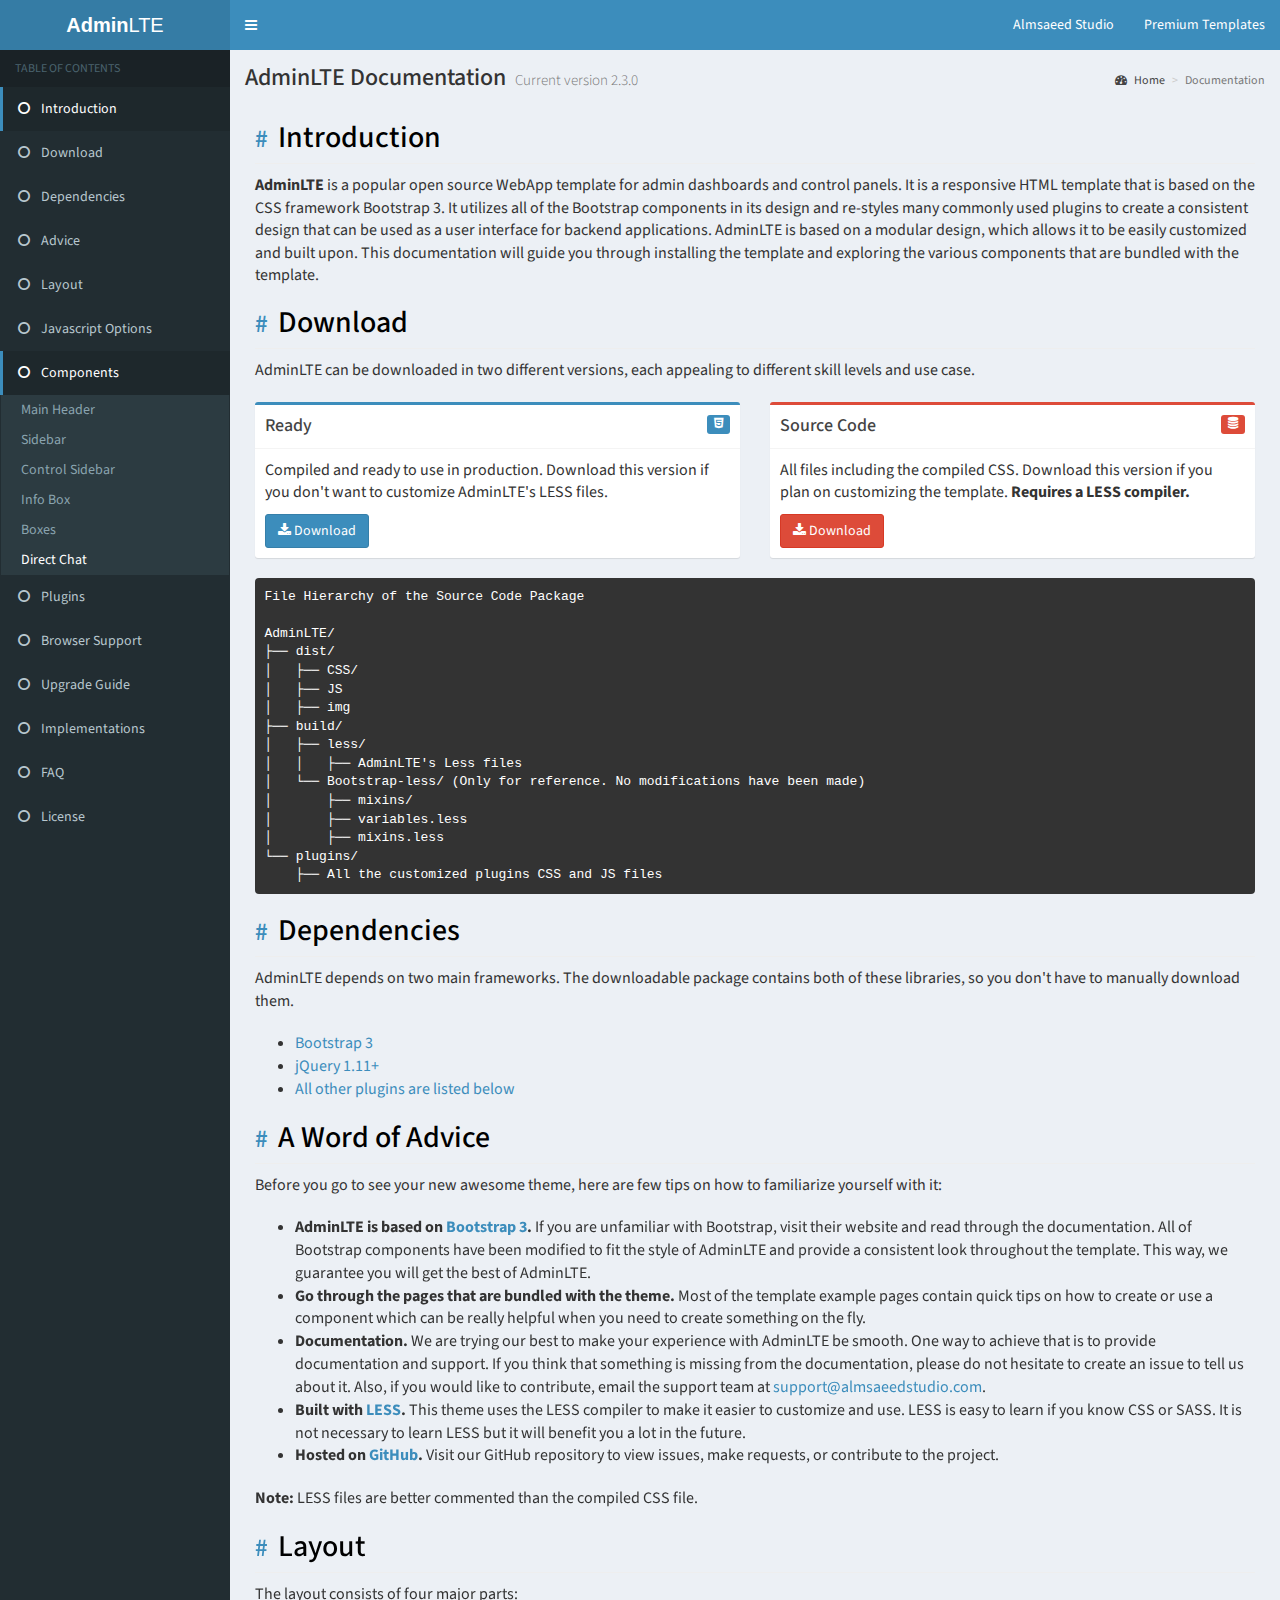
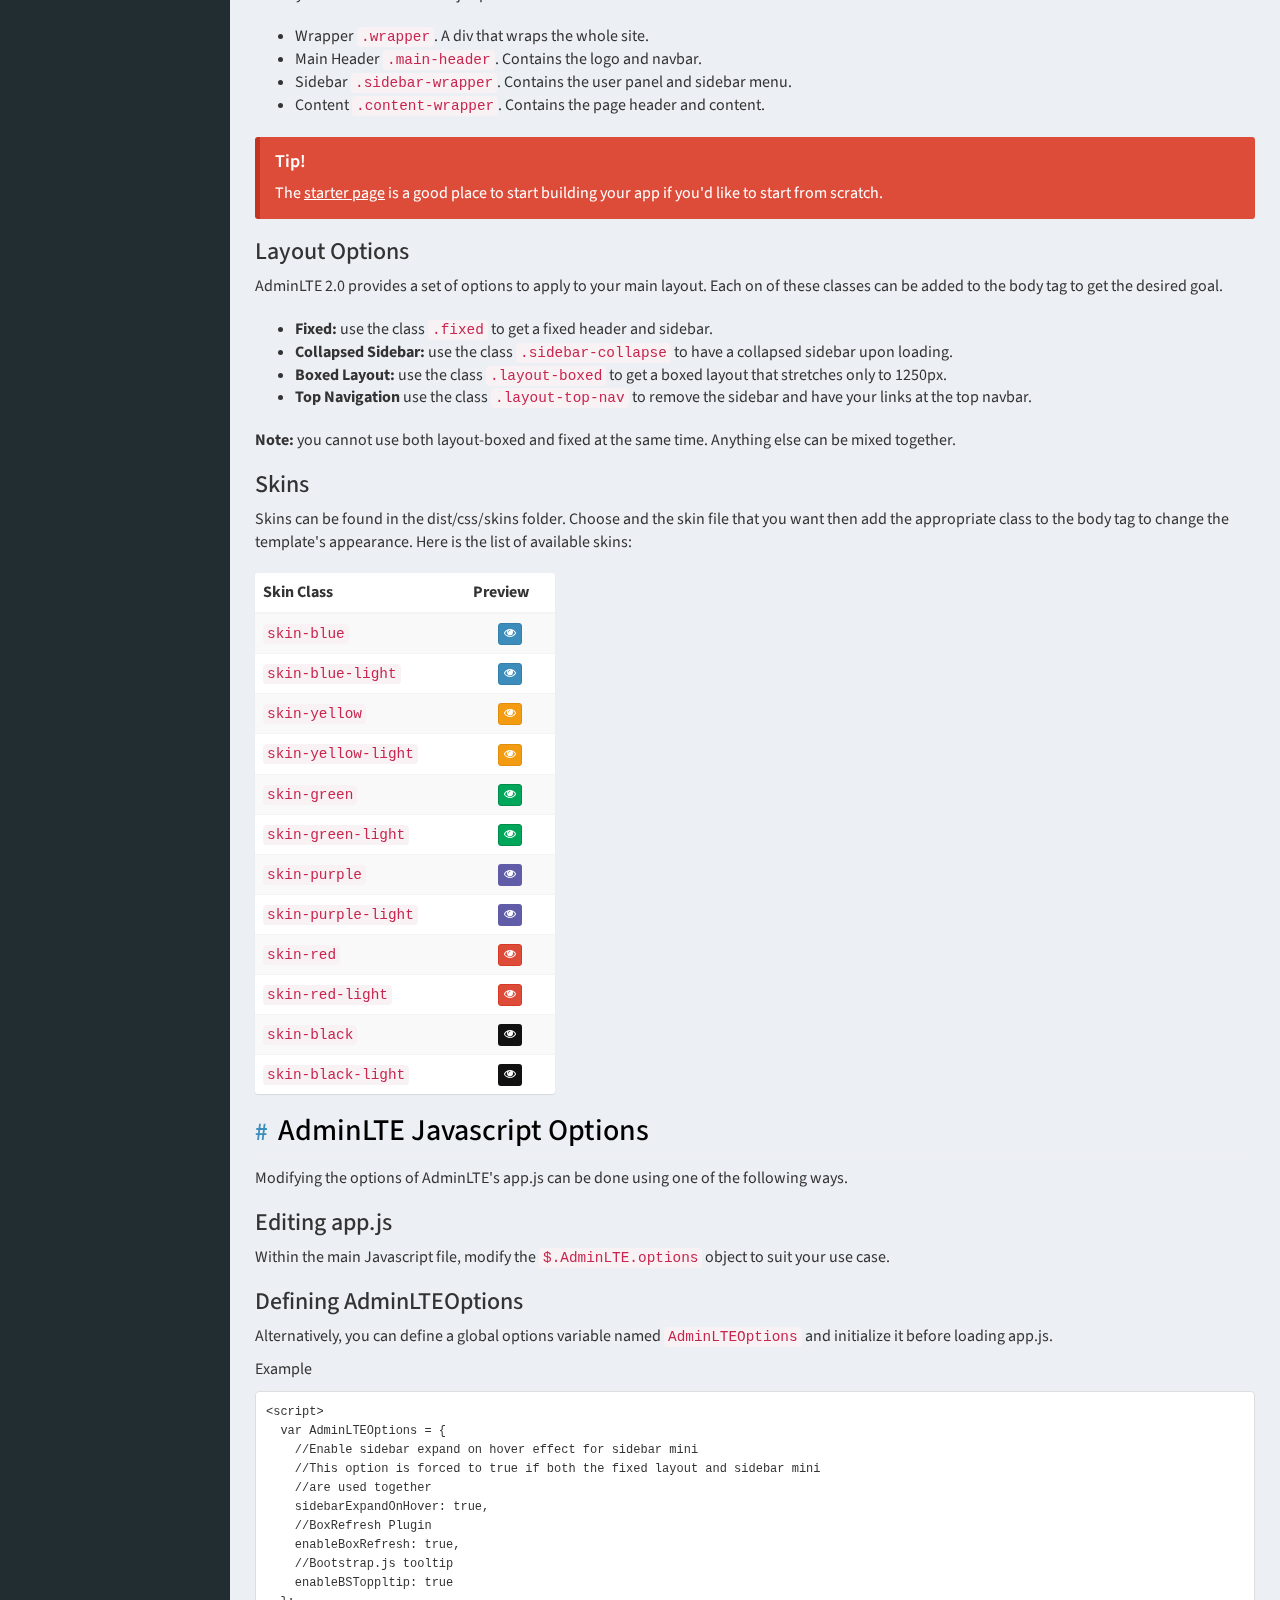
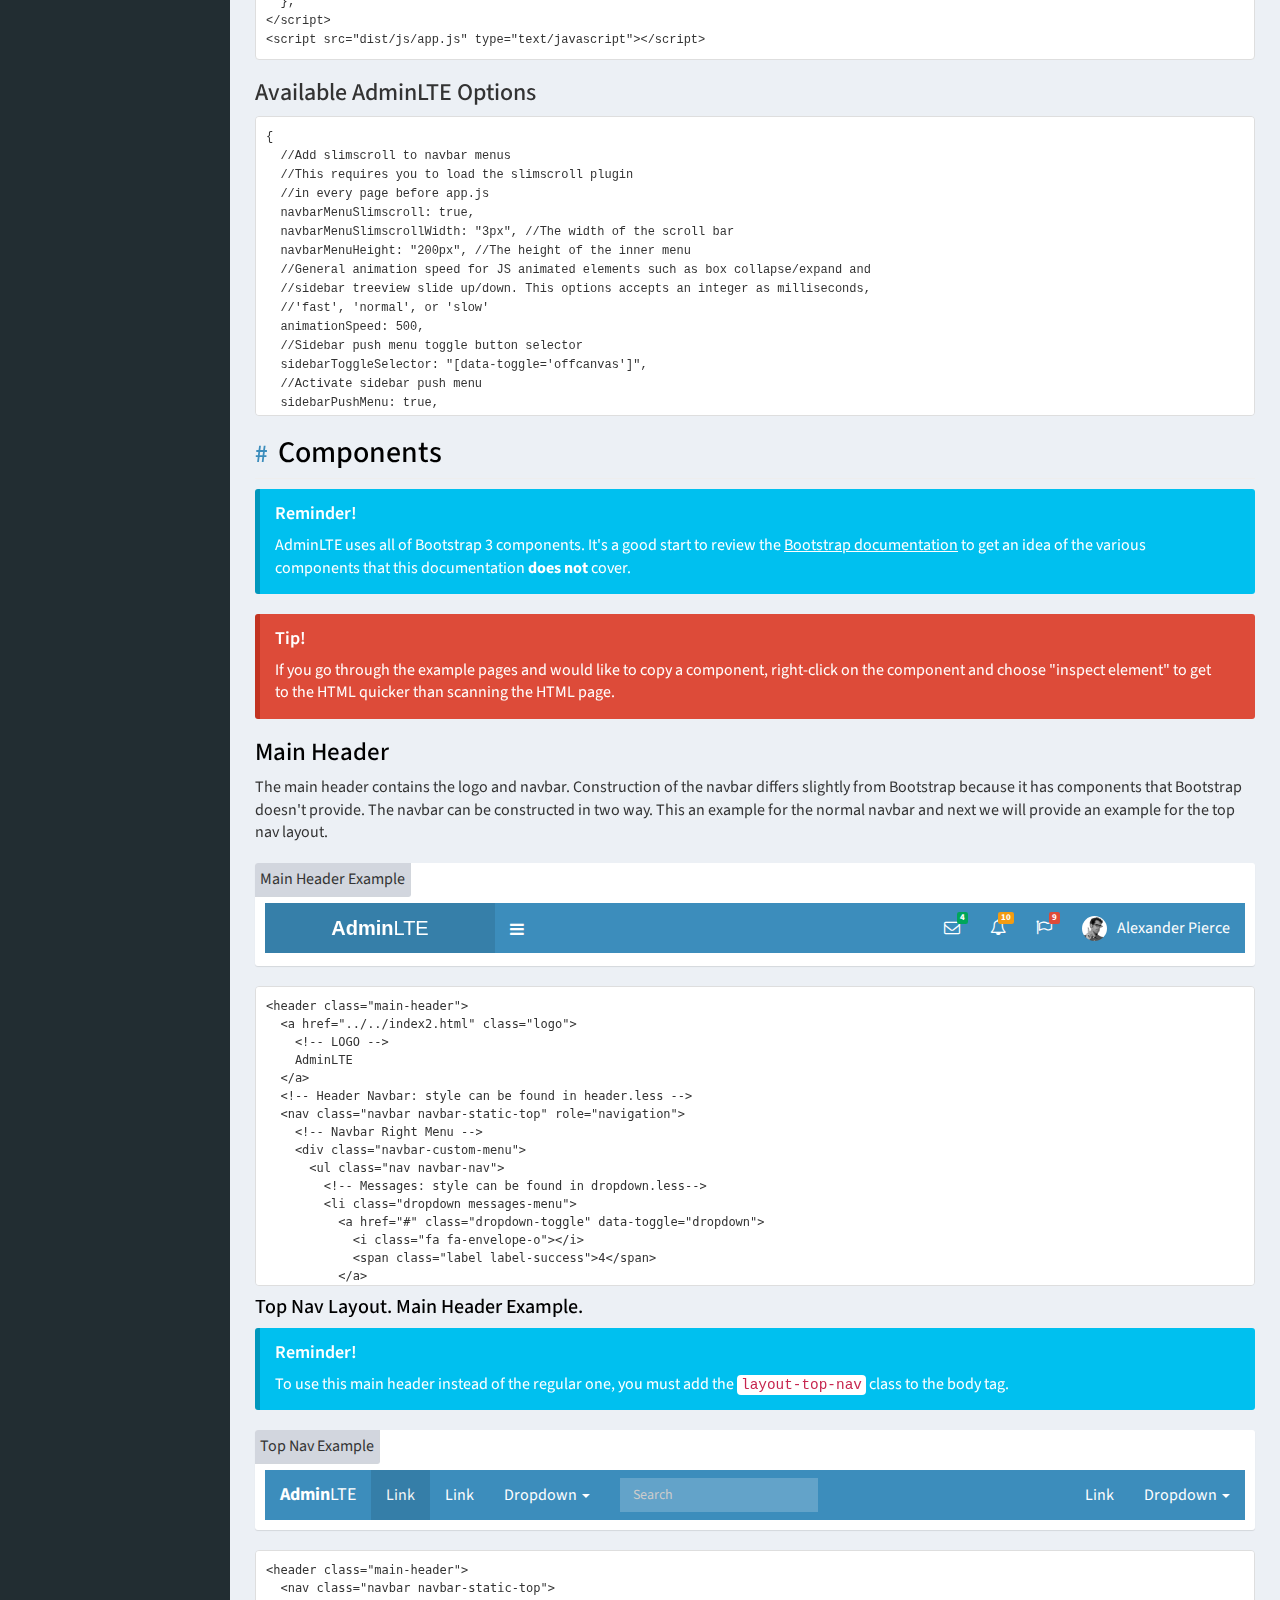
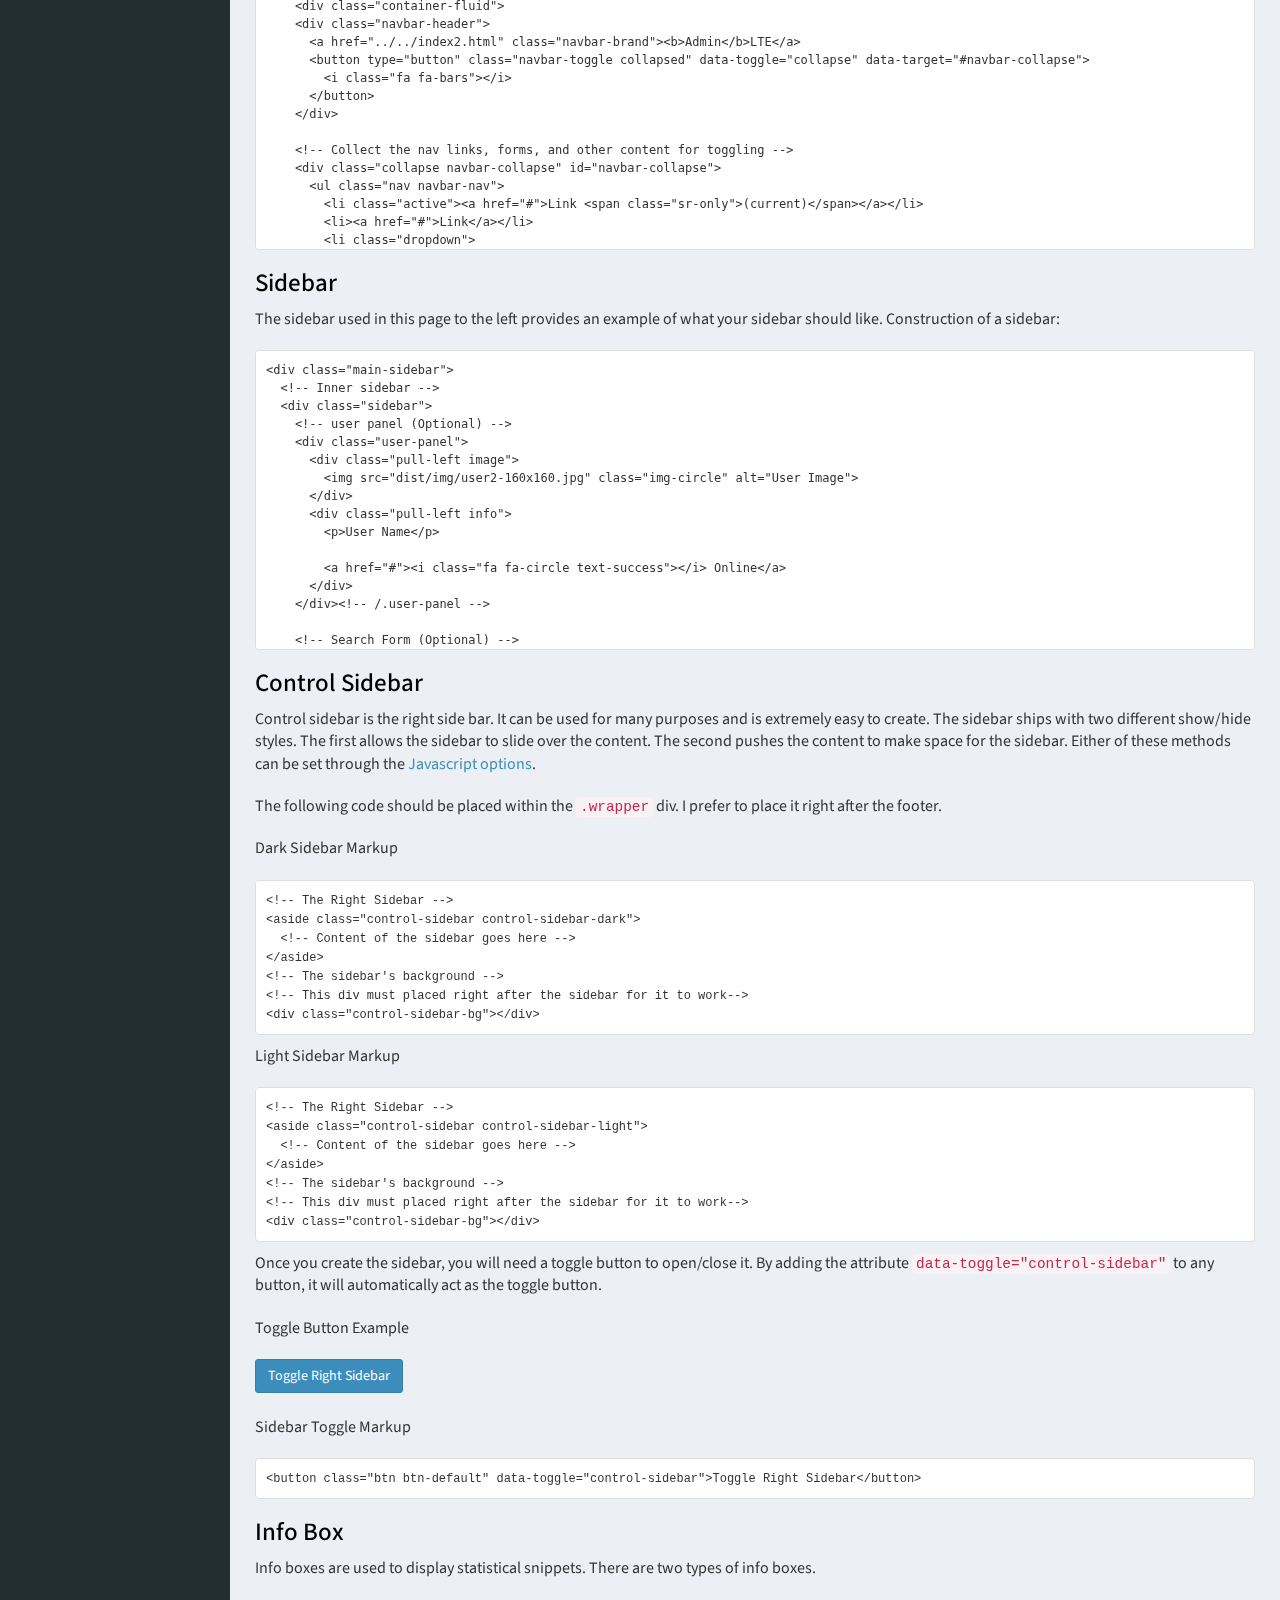
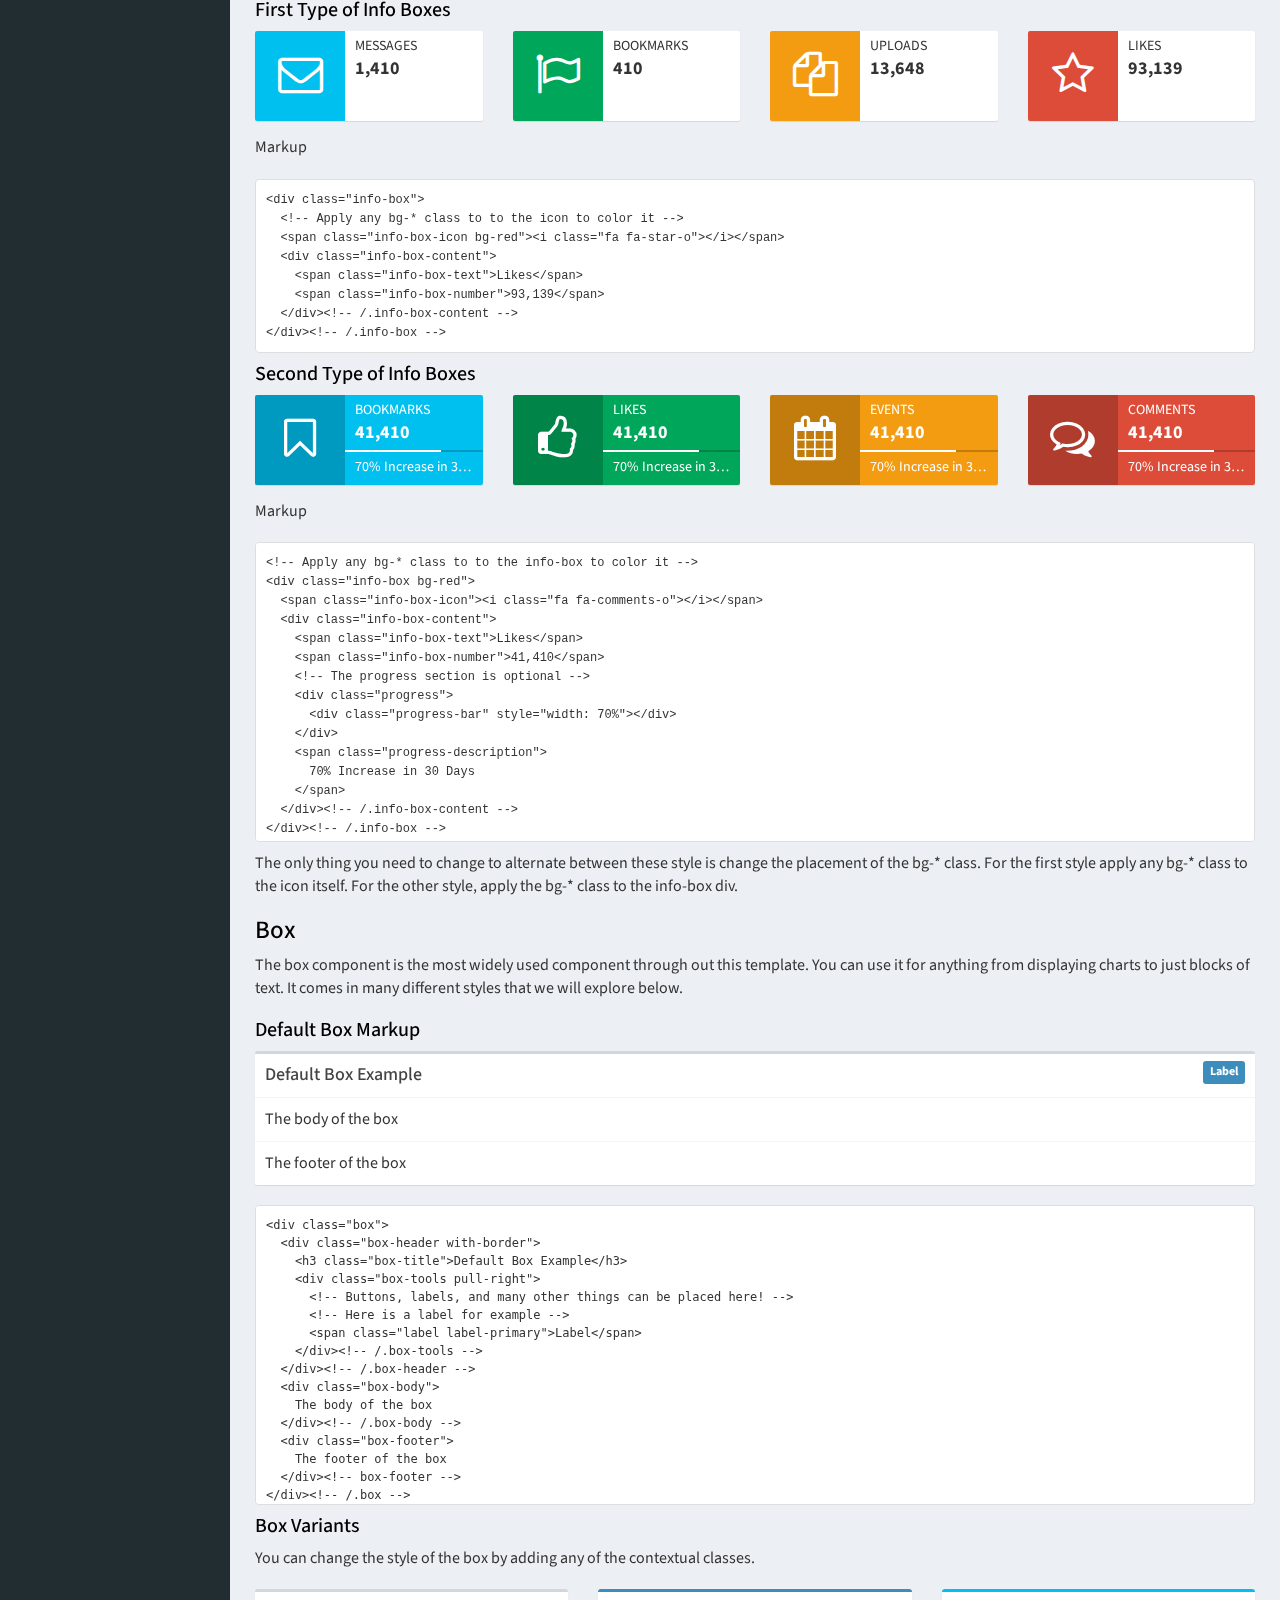
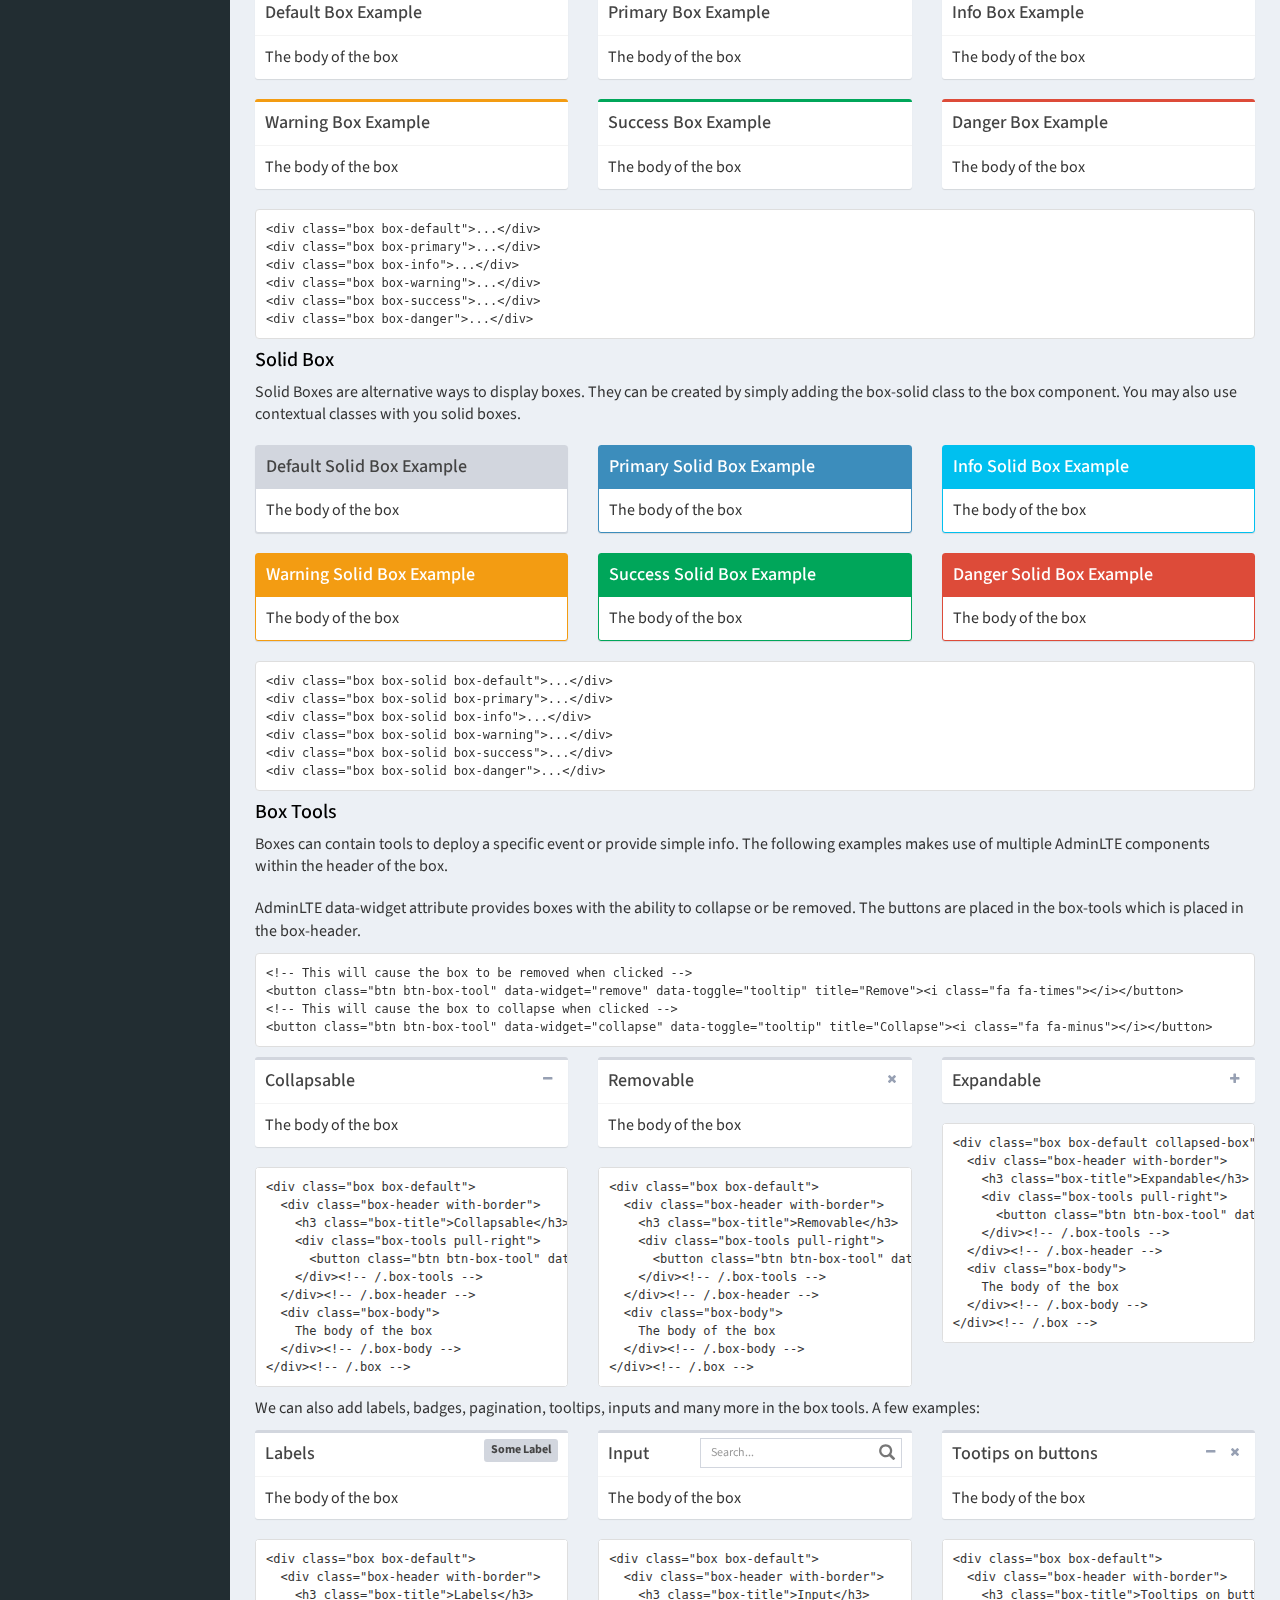
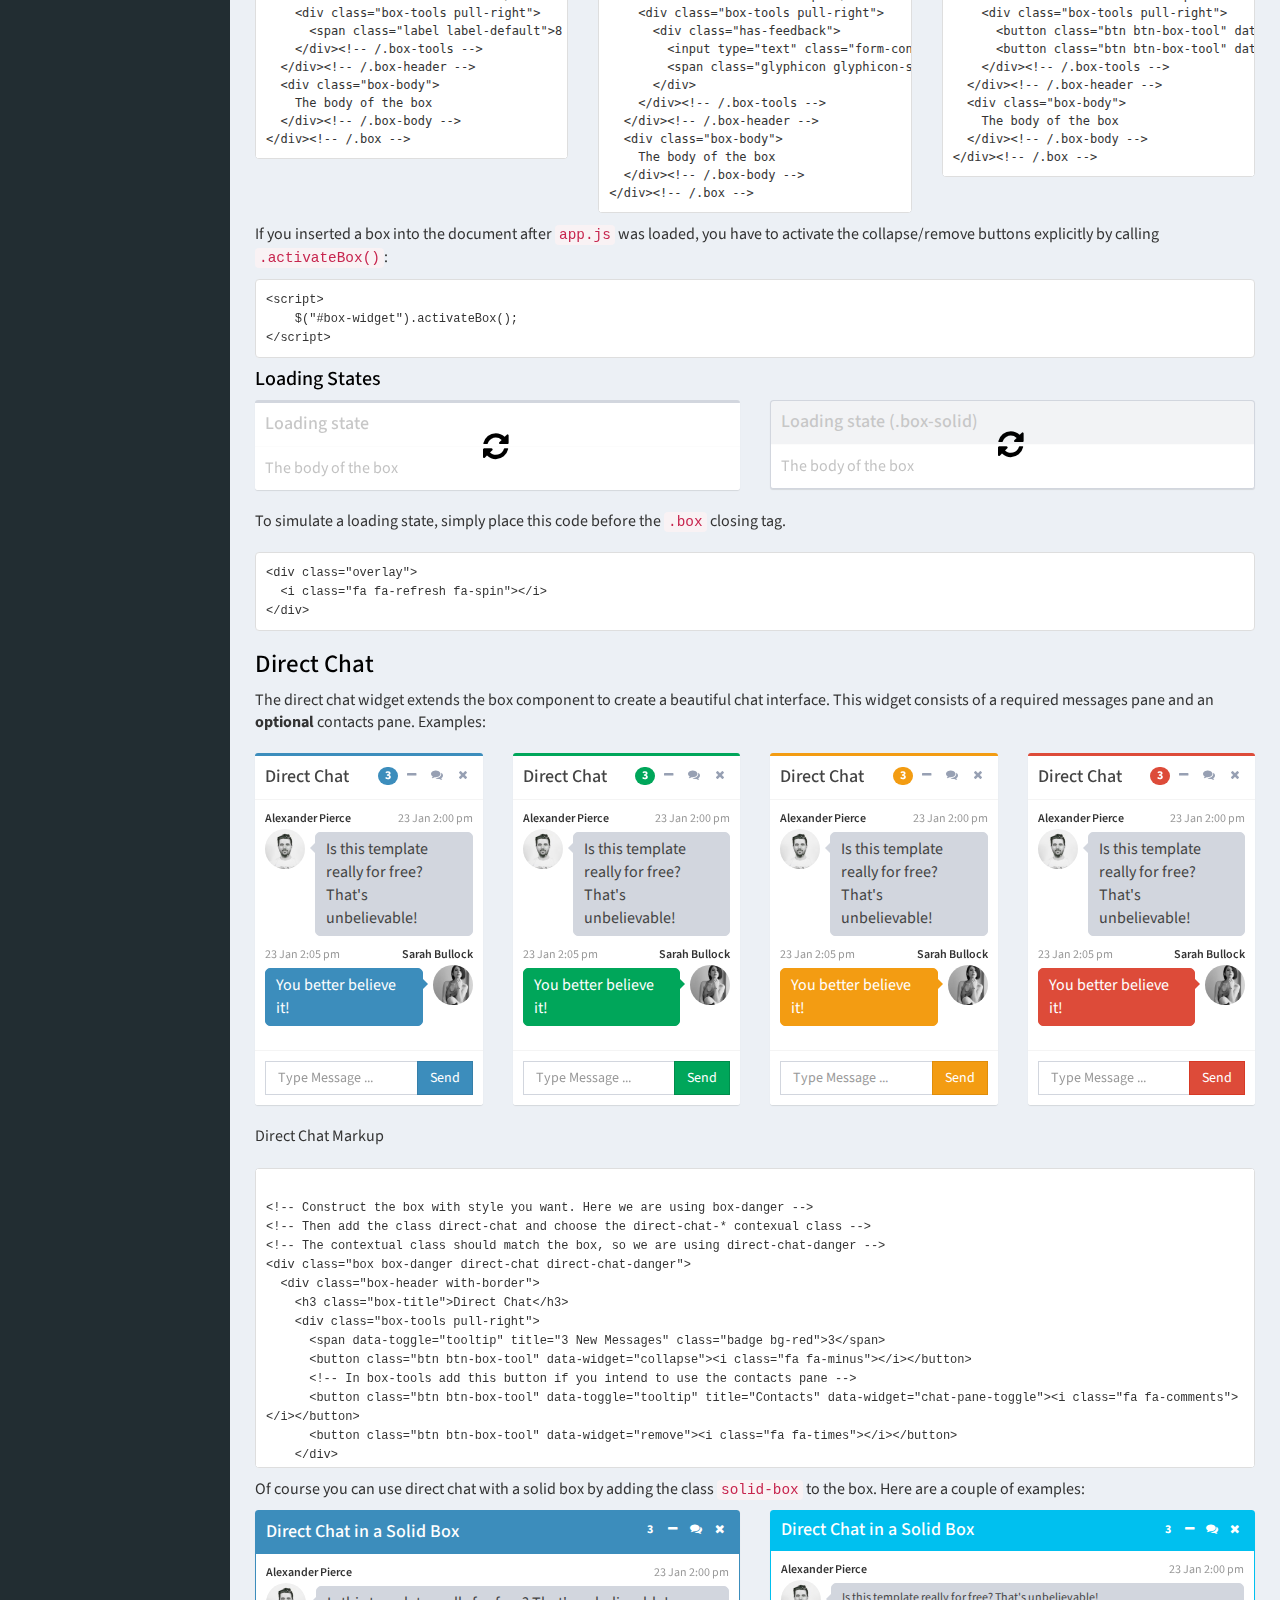
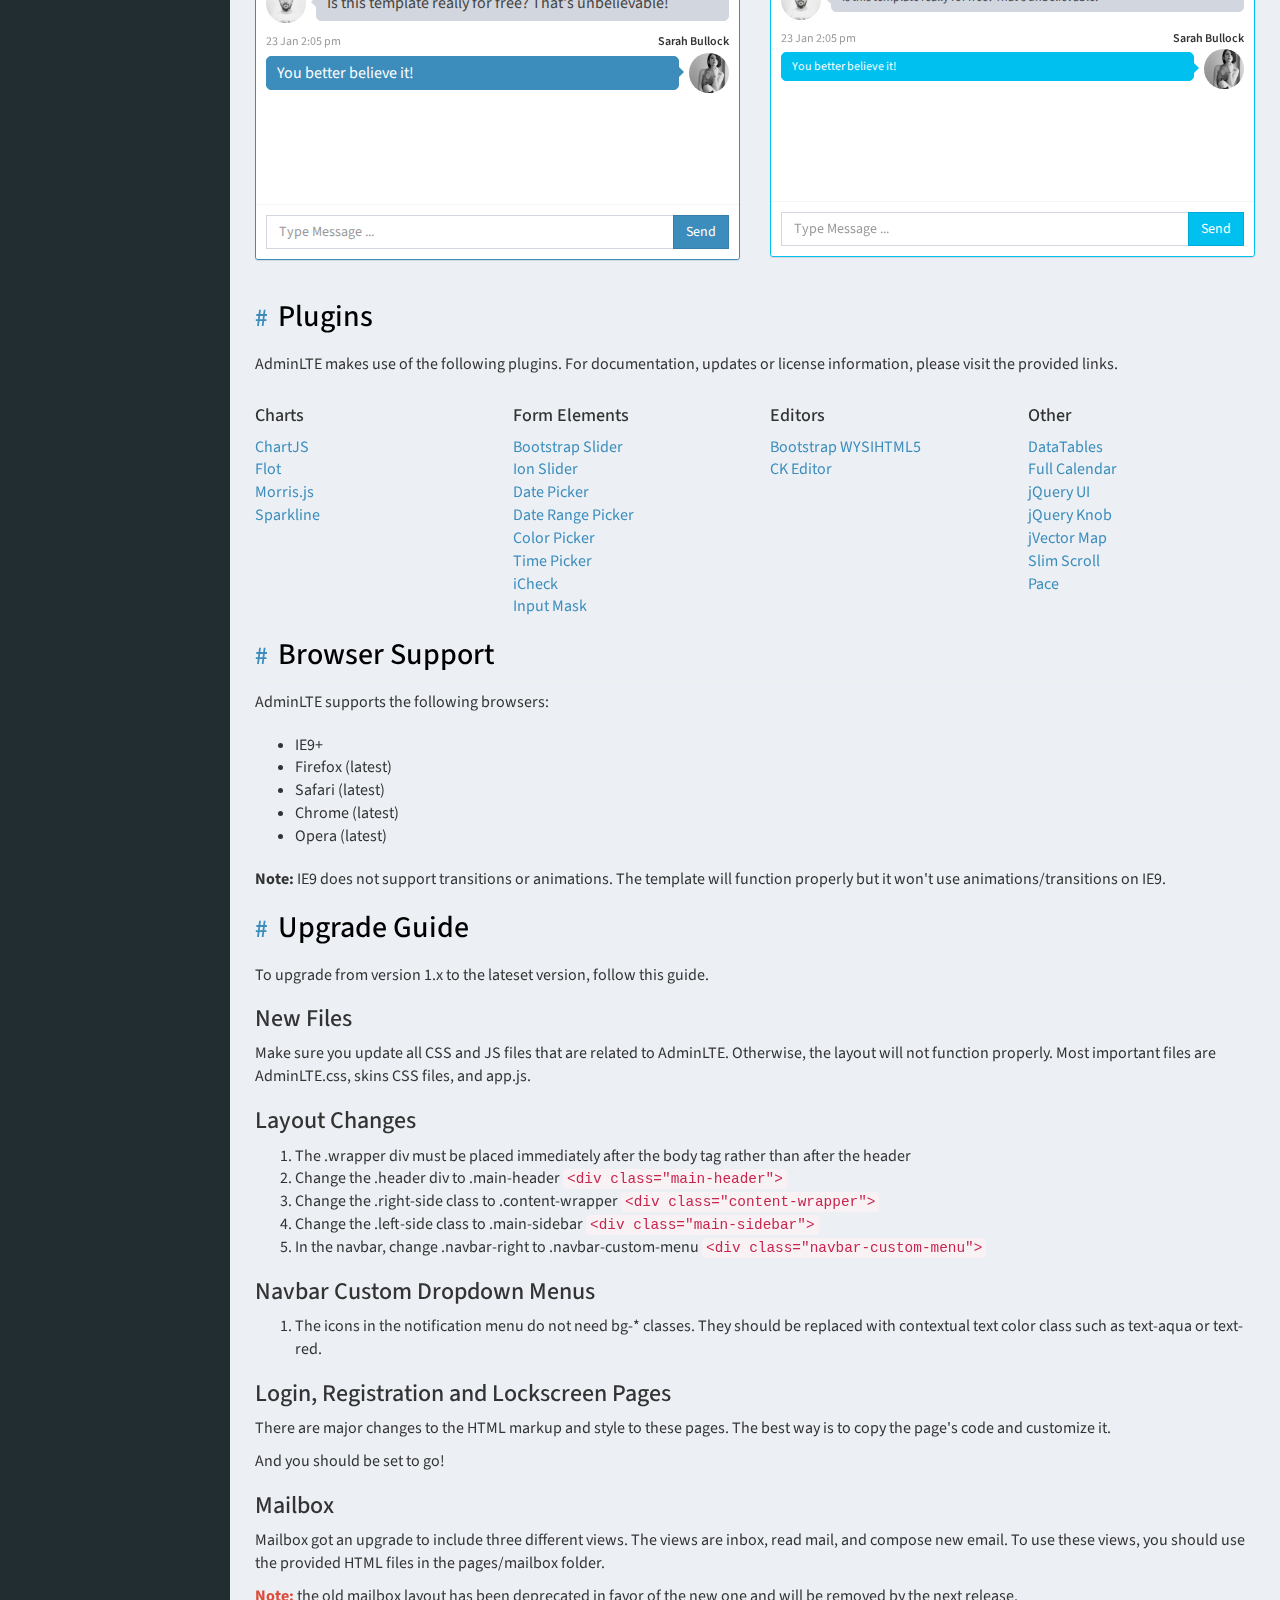
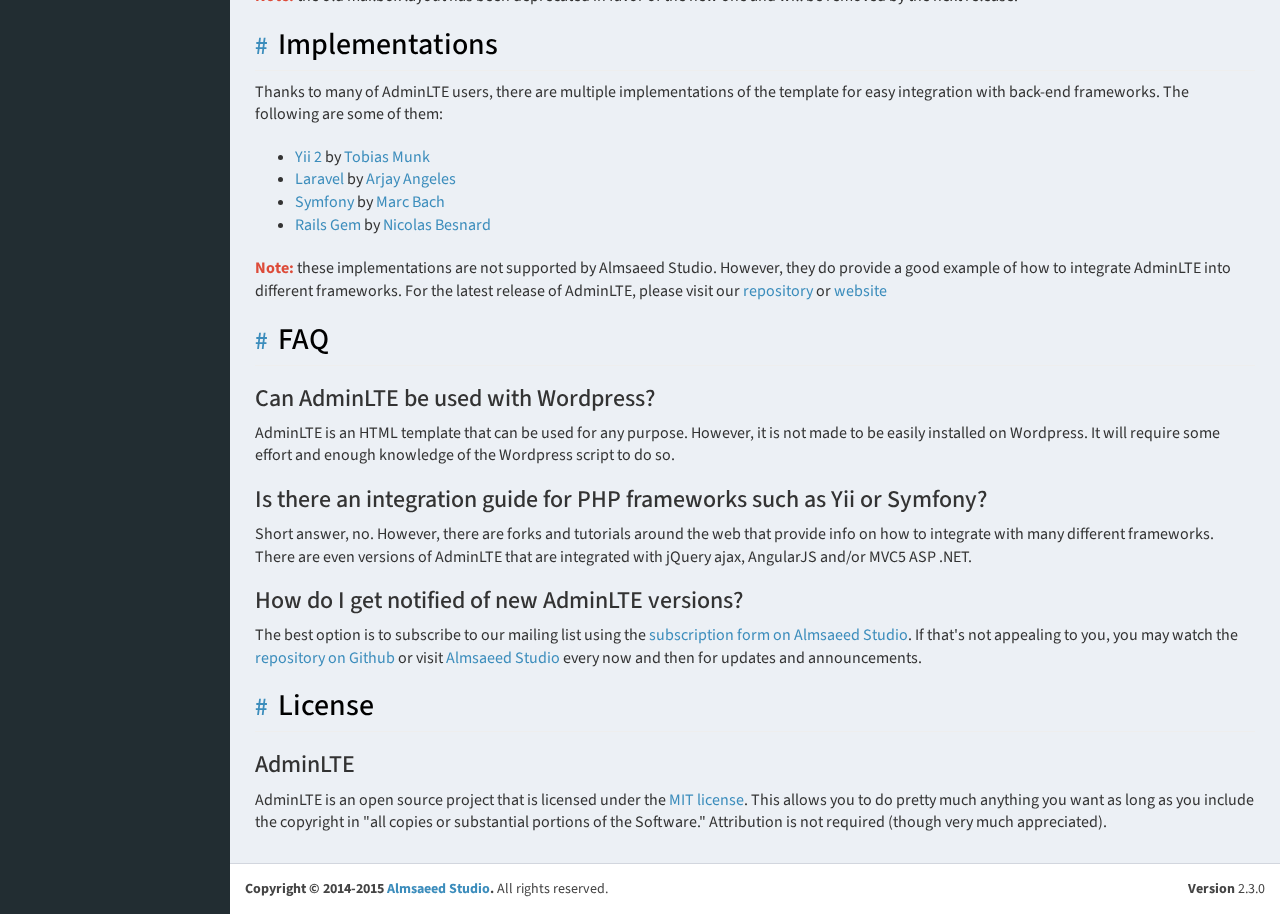
<file: src/main/webapp/WEB-INF/static/adminlte-2.3.0/documentation/index.html>
<!DOCTYPE html>
<html>
  <head>
    <meta charset="utf-8">
    <meta http-equiv="X-UA-Compatible" content="IE=edge">
    <title>AdminLTE 2 | Documentation</title>
    <meta content="width=device-width, initial-scale=1, maximum-scale=1, user-scalable=no" name="viewport">
    <!-- Bootstrap 3.3.5 -->
    <link rel="stylesheet" href="../bootstrap/css/bootstrap.min.css">
    <!-- Font Awesome -->
    <link rel="stylesheet" href="https://maxcdn.bootstrapcdn.com/font-awesome/4.4.0/css/font-awesome.min.css">
    <!-- Ionicons -->
    <link rel="stylesheet" href="https://code.ionicframework.com/ionicons/2.0.1/css/ionicons.min.css">
    <!-- Theme style -->
    <link rel="stylesheet" href="../dist/css/AdminLTE.min.css">
    <link rel="stylesheet" href="../dist/css/skins/_all-skins.min.css">
    <link rel="stylesheet" href="style.css">

    <!-- HTML5 Shim and Respond.js IE8 support of HTML5 elements and media queries -->
    <!-- WARNING: Respond.js doesn't work if you view the page via file:// -->
    <!--[if lt IE 9]>
        <script src="https://oss.maxcdn.com/html5shiv/3.7.3/html5shiv.min.js"></script>
        <script src="https://oss.maxcdn.com/respond/1.4.2/respond.min.js"></script>
    <![endif]-->
  </head>
  <body class="skin-blue fixed" data-spy="scroll" data-target="#scrollspy">
    <div class="wrapper">

      <header class="main-header">
        <!-- Logo -->
        <!-- Logo -->
        <a href="../index2.html" class="logo">
          <!-- mini logo for sidebar mini 50x50 pixels -->
          <span class="logo-mini"><b>A</b>LT</span>
          <!-- logo for regular state and mobile devices -->
          <span class="logo-lg"><b>Admin</b>LTE</span>
        </a>
        <!-- Header Navbar: style can be found in header.less -->
        <nav class="navbar navbar-static-top" role="navigation">
          <!-- Sidebar toggle button-->
          <a href="#" class="sidebar-toggle" data-toggle="offcanvas" role="button">
            <span class="sr-only">Toggle navigation</span>
          </a>
          <!-- Navbar Right Menu -->
          <div class="navbar-custom-menu">
            <ul class="nav navbar-nav">
              <li><a href="http://almsaeedstudio.com">Almsaeed Studio</a></li>
              <li><a href="http://almsaeedstudio.com/premium">Premium Templates</a></li>
            </ul>
          </div>
        </nav>
      </header>
      <!-- Left side column. contains the logo and sidebar -->
      <aside class="main-sidebar">
        <!-- sidebar: style can be found in sidebar.less -->
        <div class="sidebar" id="scrollspy">

          <!-- sidebar menu: : style can be found in sidebar.less -->
          <ul class="nav sidebar-menu">
            <li class="header">TABLE OF CONTENTS</li>
            <li class="active"><a href="#introduction"><i class="fa fa-circle-o"></i> Introduction</a></li>
            <li><a href="#download"><i class="fa fa-circle-o"></i> Download</a></li>
            <li><a href="#dependencies"><i class="fa fa-circle-o"></i> Dependencies</a></li>
            <li><a href="#advice"><i class="fa fa-circle-o"></i> Advice</a></li>
            <li><a href="#layout"><i class="fa fa-circle-o"></i> Layout</a></li>
            <li><a href="#adminlte-options"><i class="fa fa-circle-o"></i> Javascript Options</a></li>
            <li class="treeview" id="scrollspy-components">
              <a href="javascript::;"><i class="fa fa-circle-o"></i> Components</a>
              <ul class="nav treeview-menu">
                <li><a href="#component-main-header">Main Header</a></li>
                <li><a href="#component-sidebar">Sidebar</a></li>
                <li><a href="#component-control-sidebar">Control Sidebar</a></li>
                <li><a href="#component-info-box">Info Box</a></li>
                <li><a href="#component-box">Boxes</a></li>
                <li><a href="#component-direct-chat">Direct Chat</a></li>
              </ul>
            </li>
            <li><a href="#plugins"><i class="fa fa-circle-o"></i> Plugins</a></li>
            <li><a href="#browsers"><i class="fa fa-circle-o"></i> Browser Support</a></li>
            <li><a href="#upgrade"><i class="fa fa-circle-o"></i> Upgrade Guide</a></li>
            <li><a href="#implementations"><i class="fa fa-circle-o"></i> Implementations</a></li>
            <li><a href="#faq"><i class="fa fa-circle-o"></i> FAQ</a></li>
            <li><a href="#license"><i class="fa fa-circle-o"></i> License</a></li>
          </ul>
        </div>
        <!-- /.sidebar -->
      </aside>

      <!-- Content Wrapper. Contains page content -->
      <div class="content-wrapper">
        <!-- Content Header (Page header) -->
        <div class="content-header">
          <h1>
            AdminLTE Documentation
            <small>Current version 2.3.0</small>
          </h1>
          <ol class="breadcrumb">
            <li><a href="#"><i class="fa fa-dashboard"></i> Home</a></li>
            <li class="active">Documentation</li>
          </ol>
        </div>

        <!-- Main content -->
        <div class="content body">

<section id="introduction">
  <h2 class="page-header"><a href="#introduction">Introduction</a></h2>
  <p class="lead">
    <b>AdminLTE</b> is a popular open source WebApp template for admin dashboards and control panels.
    It is a responsive HTML template that is based on the CSS framework Bootstrap 3.
    It utilizes all of the Bootstrap components in its design and re-styles many
    commonly used plugins to create a consistent design that can be used as a user
    interface for backend applications. AdminLTE is based on a modular design, which
    allows it to be easily customized and built upon. This documentation will guide you through
    installing the template and exploring the various components that are bundled with the template.
  </p>
</section><!-- /#introduction -->


<!-- ============================================================= -->

<section id="download">
  <h2 class="page-header"><a href="#download">Download</a></h2>
  <p class="lead">
    AdminLTE can be downloaded in two different versions, each appealing to different skill levels and use case.
  </p>
  <div class="row">
    <div class="col-sm-6">
      <div class="box box-primary">
        <div class="box-header with-border">
          <h3 class="box-title">Ready</h3>
          <span class="label label-primary pull-right"><i class="fa fa-html5"></i></span>
        </div><!-- /.box-header -->
        <div class="box-body">
          <p>Compiled and ready to use in production. Download this version if you don't want to customize AdminLTE's LESS files.</p>
          <a href="http://almsaeedstudio.com/download/AdminLTE-dist" class="btn btn-primary"><i class="fa fa-download"></i> Download</a>
        </div><!-- /.box-body -->
      </div><!-- /.box -->
    </div><!-- /.col -->
    <div class="col-sm-6">
      <div class="box box-danger">
        <div class="box-header with-border">
          <h3 class="box-title">Source Code</h3>
          <span class="label label-danger pull-right"><i class="fa fa-database"></i></span>
        </div><!-- /.box-header -->
        <div class="box-body">
          <p>All files including the compiled CSS. Download this version if you plan on customizing the template. <b>Requires a LESS compiler.</b></p>
          <a href="http://almsaeedstudio.com/download/AdminLTE" class="btn btn-danger"><i class="fa fa-download"></i> Download</a>
        </div><!-- /.box-body -->
      </div><!-- /.box -->
    </div><!-- /.col -->
  </div><!-- /.row -->
  <pre class="hierarchy bring-up"><code class="language-bash" data-lang="bash">File Hierarchy of the Source Code Package

AdminLTE/
├── dist/
│   ├── CSS/
│   ├── JS
│   ├── img
├── build/
│   ├── less/
│   │   ├── AdminLTE's Less files
│   └── Bootstrap-less/ (Only for reference. No modifications have been made)
│       ├── mixins/
│       ├── variables.less
│       ├── mixins.less
└── plugins/
    ├── All the customized plugins CSS and JS files</code></pre>
</section>


<!-- ============================================================= -->

<section id="dependencies">
  <h2 class="page-header"><a href="#dependencies">Dependencies</a></h2>
  <p class="lead">AdminLTE depends on two main frameworks.
    The downloadable package contains both of these libraries, so you don't have to manually download them.</p>
  <ul class="bring-up">
    <li><a href="http://getbootstrap.com" target="_blank">Bootstrap 3</a></li>
    <li><a href="http://jquery.com/" target="_blank">jQuery 1.11+</a></li>
    <li><a href="#plugins">All other plugins are listed below</a></li>
  </ul>
</section>

<!-- ============================================================= -->

<section id="advice">
  <h2 class="page-header"><a href="#advice">A Word of Advice</a></h2>
  <p class="lead">
    Before you go to see your new awesome theme, here are few tips on how to familiarize yourself with it:
  </p>

  <ul>
    <li><b>AdminLTE is based on <a href="http://getbootstrap.com/" target="_blank">Bootstrap 3</a>.</b> If you are unfamiliar with Bootstrap, visit their website and read through the documentation. All of Bootstrap components have been modified to fit the style of AdminLTE and provide a consistent look throughout the template. This way, we guarantee you will get the best of AdminLTE.</li>
    <li><b>Go through the pages that are bundled with the theme.</b> Most of the template example pages contain quick tips on how to create or use a component which can be really helpful when you need to create something on the fly.</li>
    <li><b>Documentation.</b> We are trying our best to make your experience with AdminLTE be smooth. One way to achieve that is to provide documentation and support. If you think that something is missing from the documentation, please do not hesitate to create an issue to tell us about it. Also, if you would like to contribute, email the support team at <a href="mailto:support@almsaeedstudio.com">support@almsaeedstudio.com</a>.</li>
    <li><b>Built with <a href="http://lesscss.org/" target="_blank">LESS</a>.</b> This theme uses the LESS compiler to make it easier to customize and use. LESS is easy to learn if you know CSS or SASS. It is not necessary to learn LESS but it will benefit you a lot in the future.</li>
    <li><b>Hosted on <a href="https://github.com/almasaeed2010/AdminLTE/" target="_blank">GitHub</a>.</b> Visit our GitHub repository to view issues, make requests, or contribute to the project.</li>
  </ul>
  <p>
    <b>Note:</b> LESS files are better commented than the compiled CSS file.
  </p>
</section>


<!-- ============================================================= -->

<section id="layout">
  <h2 class="page-header"><a href="#layout">Layout</a></h2>
  <p class="lead">The layout consists of four major parts:</p>
  <ul>
    <li>Wrapper <code>.wrapper</code>. A div that wraps the whole site.</li>
    <li>Main Header <code>.main-header</code>. Contains the logo and navbar.</li>
    <li>Sidebar <code>.sidebar-wrapper</code>. Contains the user panel and sidebar menu.</li>
    <li>Content <code>.content-wrapper</code>. Contains the page header and content.</li>
  </ul>
  <div class="callout callout-danger lead">
    <h4>Tip!</h4>
    <p>The <a href="../starter.html">starter page</a> is a good place to start building your app if you'd like to start from scratch.</p>
  </div>

  <h3>Layout Options</h3>
  <p class="lead">AdminLTE 2.0 provides a set of options to apply to your main layout. Each on of these classes can be added
    to the body tag to get the desired goal.</p>
  <ul>
    <li><b>Fixed:</b> use the class <code>.fixed</code> to get a fixed header and sidebar.</li>
    <li><b>Collapsed Sidebar:</b> use the class <code>.sidebar-collapse</code> to have a collapsed sidebar upon loading.</li>
    <li><b>Boxed Layout:</b> use the class <code>.layout-boxed</code> to get a boxed layout that stretches only to 1250px.</li>
    <li><b>Top Navigation</b> use the class <code>.layout-top-nav</code> to remove the sidebar and have your links at the top navbar.</li>
  </ul>
  <p><b>Note:</b> you cannot use both layout-boxed and fixed at the same time. Anything else can be mixed together.</p>

  <h3>Skins</h3>
  <p class="lead">Skins can be found in the dist/css/skins folder.
    Choose and the skin file that you want then add the appropriate
    class to the body tag to change the template's appearance. Here is the list of available skins:</p>
  <div class="box box-solid" style="max-width: 300px;">
    <div class="box-body no-padding">
      <table id="layout-skins-list" class="table table-striped bring-up nth-2-center">
        <thead>
          <tr>
            <th style="width: 210px;">Skin Class</th>
            <th>Preview</th>
          </tr>
        </thead>
        <tbody>
          <tr>
            <td><code>skin-blue</code></td>
            <td><a href="#" data-skin="skin-blue" class="btn btn-primary btn-xs"><i class="fa fa-eye"></i></a></td>
          </tr>
          <tr>
            <td><code>skin-blue-light</code></td>
            <td><a href="#" data-skin="skin-blue-light" class="btn btn-primary btn-xs"><i class="fa fa-eye"></i></a></td>
          </tr>
          <tr>
            <td><code>skin-yellow</code></td>
            <td><a href="#" data-skin="skin-yellow" class="btn btn-warning btn-xs"><i class="fa fa-eye"></i></a></td>
          </tr>
          <tr>
            <td><code>skin-yellow-light</code></td>
            <td><a href="#" data-skin="skin-yellow-light" class="btn btn-warning btn-xs"><i class="fa fa-eye"></i></a></td>
          </tr>
          <tr>
            <td><code>skin-green</code></td>
            <td><a href="#" data-skin="skin-green" class="btn btn-success btn-xs"><i class="fa fa-eye"></i></a></td>
          </tr>
          <tr>
            <td><code>skin-green-light</code></td>
            <td><a href="#" data-skin="skin-green-light" class="btn btn-success btn-xs"><i class="fa fa-eye"></i></a></td>
          </tr>
          <tr>
            <td><code>skin-purple</code></td>
            <td><a href="#" data-skin="skin-purple" class="btn bg-purple btn-xs"><i class="fa fa-eye"></i></a></td>
          </tr>
          <tr>
            <td><code>skin-purple-light</code></td>
            <td><a href="#" data-skin="skin-purple-light" class="btn bg-purple btn-xs"><i class="fa fa-eye"></i></a></td>
          </tr>
          <tr>
            <td><code>skin-red</code></td>
            <td><a href="#" data-skin="skin-red" class="btn btn-danger btn-xs"><i class="fa fa-eye"></i></a></td>
          </tr>
          <tr>
            <td><code>skin-red-light</code></td>
            <td><a href="#" data-skin="skin-red-light" class="btn btn-danger btn-xs"><i class="fa fa-eye"></i></a></td>
          </tr>
          <tr>
            <td><code>skin-black</code></td>
            <td><a href="#" data-skin="skin-black" class="btn bg-black btn-xs"><i class="fa fa-eye"></i></a></td>
          </tr>
          <tr>
            <td><code>skin-black-light</code></td>
            <td><a href="#" data-skin="skin-black-light" class="btn bg-black btn-xs"><i class="fa fa-eye"></i></a></td>
          </tr>
        </tbody>
      </table>
    </div><!-- /.box-body -->
  </div><!-- /.box -->
</section>


<!-- ============================================================= -->

<section id="adminlte-options">
  <h2 class="page-header"><a href="#adminlte-options">AdminLTE Javascript Options</a></h2>
  <p class="lead">Modifying the options of AdminLTE's app.js can be done using one of the following ways.</p>

  <h3>Editing app.js</h3>
  <p>Within the main Javascript file, modify the <code>$.AdminLTE.options</code> object to suit your use case.</p>

  <h3>Defining AdminLTEOptions</h3>
  <p>Alternatively, you can define a global options variable named <code>AdminLTEOptions</code> and initialize it before loading app.js.</p>
  <p>Example</p>
  <pre class="prettyprint"><code class="html">&LT;script>
  var AdminLTEOptions = {
    //Enable sidebar expand on hover effect for sidebar mini
    //This option is forced to true if both the fixed layout and sidebar mini
    //are used together
    sidebarExpandOnHover: true,
    //BoxRefresh Plugin
    enableBoxRefresh: true,
    //Bootstrap.js tooltip
    enableBSToppltip: true
  };
&LT;/script>
&LT;script src="dist/js/app.js" type="text/javascript">&LT;/script></code></pre>

  <h3>Available AdminLTE Options</h3>
  <pre class="prettyprint"><code class="javascript">{
  //Add slimscroll to navbar menus
  //This requires you to load the slimscroll plugin
  //in every page before app.js
  navbarMenuSlimscroll: true,
  navbarMenuSlimscrollWidth: "3px", //The width of the scroll bar
  navbarMenuHeight: "200px", //The height of the inner menu
  //General animation speed for JS animated elements such as box collapse/expand and
  //sidebar treeview slide up/down. This options accepts an integer as milliseconds,
  //'fast', 'normal', or 'slow'
  animationSpeed: 500,
  //Sidebar push menu toggle button selector
  sidebarToggleSelector: "[data-toggle='offcanvas']",
  //Activate sidebar push menu
  sidebarPushMenu: true,
  //Activate sidebar slimscroll if the fixed layout is set (requires SlimScroll Plugin)
  sidebarSlimScroll: true,
  //Enable sidebar expand on hover effect for sidebar mini
  //This option is forced to true if both the fixed layout and sidebar mini
  //are used together
  sidebarExpandOnHover: false,
  //BoxRefresh Plugin
  enableBoxRefresh: true,
  //Bootstrap.js tooltip
  enableBSToppltip: true,
  BSTooltipSelector: "[data-toggle='tooltip']",
  //Enable Fast Click. Fastclick.js creates a more
  //native touch experience with touch devices. If you
  //choose to enable the plugin, make sure you load the script
  //before AdminLTE's app.js
  enableFastclick: true,
  //Control Sidebar Options
  enableControlSidebar: true,
  controlSidebarOptions: {
    //Which button should trigger the open/close event
    toggleBtnSelector: "[data-toggle='control-sidebar']",
    //The sidebar selector
    selector: ".control-sidebar",
    //Enable slide over content
    slide: true
  },
  //Box Widget Plugin. Enable this plugin
  //to allow boxes to be collapsed and/or removed
  enableBoxWidget: true,
  //Box Widget plugin options
  boxWidgetOptions: {
    boxWidgetIcons: {
      //Collapse icon
      collapse: 'fa-minus',
      //Open icon
      open: 'fa-plus',
      //Remove icon
      remove: 'fa-times'
    },
    boxWidgetSelectors: {
      //Remove button selector
      remove: '[data-widget="remove"]',
      //Collapse button selector
      collapse: '[data-widget="collapse"]'
    }
  },
  //Direct Chat plugin options
  directChat: {
    //Enable direct chat by default
    enable: true,
    //The button to open and close the chat contacts pane
    contactToggleSelector: '[data-widget="chat-pane-toggle"]'
  },
  //Define the set of colors to use globally around the website
  colors: {
    lightBlue: "#3c8dbc",
    red: "#f56954",
    green: "#00a65a",
    aqua: "#00c0ef",
    yellow: "#f39c12",
    blue: "#0073b7",
    navy: "#001F3F",
    teal: "#39CCCC",
    olive: "#3D9970",
    lime: "#01FF70",
    orange: "#FF851B",
    fuchsia: "#F012BE",
    purple: "#8E24AA",
    maroon: "#D81B60",
    black: "#222222",
    gray: "#d2d6de"
  },
  //The standard screen sizes that bootstrap uses.
  //If you change these in the variables.less file, change
  //them here too.
  screenSizes: {
    xs: 480,
    sm: 768,
    md: 992,
    lg: 1200
  }
}</code></pre>
</section>


<!-- ============================================================= -->

<section id="components" data-spy="scroll" data-target="#scrollspy-components">
  <h2 class="page-header"><a href="#components">Components</a></h2>
  <div class="callout callout-info lead">
    <h4>Reminder!</h4>
    <p>
      AdminLTE uses all of Bootstrap 3 components. It's a good start to review
      the <a href="http://getbootstrap.com">Bootstrap documentation</a> to get an idea of the various components
      that this documentation <b>does not</b> cover.
    </p>
  </div>
  <div class="callout callout-danger lead">
    <h4>Tip!</h4>
    <p>
      If you go through the example pages and would like to copy a component, right-click on
      the component and choose "inspect element" to get to the HTML quicker than scanning
      the HTML page.
    </p>
  </div>
  <h3 id="component-main-header">Main Header</h3>
  <p class="lead">The main header contains the logo and navbar. Construction of the
    navbar differs slightly from Bootstrap because it has components that Bootstrap doesn't provide.
    The navbar can be constructed in two way. This an example for the normal navbar and next we will provide an example for
    the top nav layout.</p>
  <div class="box box-solid">
    <div class="box-body" style="position: relative;">
      <span class="eg">Main Header Example</span>
      <header class="main-header" style="position: relative;">
        <!-- Logo -->
        <a href="index2.html" class="logo" style="position: relative;"><b>Admin</b>LTE</a>
        <!-- Header Navbar: style can be found in header.less -->
        <nav class="navbar" role="navigation" style="border: 0;max-height: 50px;">
          <!-- Sidebar toggle button-->
          <a href="#" class="sidebar-toggle" role="button">
            <span class="sr-only">Toggle navigation</span>
          </a>
          <!-- Navbar Right Menu -->
          <div class="navbar-custom-menu">
            <ul class="nav navbar-nav">
              <!-- Messages: style can be found in dropdown.less-->
              <li class="dropdown messages-menu">
                <a href="#" class="dropdown-toggle" data-toggle="dropdown">
                  <i class="fa fa-envelope-o"></i>
                  <span class="label label-success">4</span>
                </a>
                <ul class="dropdown-menu">
                  <li class="header">You have 4 messages</li>
                  <li>
                    <!-- inner menu: contains the actual data -->
                    <ul class="menu">
                      <li><!-- start message -->
                        <a href="#">
                          <div class="pull-left">
                            <img src="../dist/img/user2-160x160.jpg" class="img-circle" alt="User Image">
                          </div>
                          <h4>
                            Support Team
                            <small><i class="fa fa-clock-o"></i> 5 mins</small>
                          </h4>
                          <p>Why not buy a new awesome theme?</p>
                        </a>
                      </li><!-- end message -->
                    </ul>
                  </li>
                  <li class="footer"><a href="#">See All Messages</a></li>
                </ul>
              </li>
              <!-- Notifications: style can be found in dropdown.less -->
              <li class="dropdown notifications-menu">
                <a href="#" class="dropdown-toggle" data-toggle="dropdown">
                  <i class="fa fa-bell-o"></i>
                  <span class="label label-warning">10</span>
                </a>
                <ul class="dropdown-menu">
                  <li class="header">You have 10 notifications</li>
                  <li>
                    <!-- inner menu: contains the actual data -->
                    <ul class="menu">
                      <li>
                        <a href="#">
                          <i class="fa fa-users text-aqua"></i> 5 new members joined today
                        </a>
                      </li>
                    </ul>
                  </li>
                  <li class="footer"><a href="#">View all</a></li>
                </ul>
              </li>
              <!-- Tasks: style can be found in dropdown.less -->
              <li class="dropdown tasks-menu">
                <a href="#" class="dropdown-toggle" data-toggle="dropdown">
                  <i class="fa fa-flag-o"></i>
                  <span class="label label-danger">9</span>
                </a>
                <ul class="dropdown-menu">
                  <li class="header">You have 9 tasks</li>
                  <li>
                    <!-- inner menu: contains the actual data -->
                    <ul class="menu">
                      <li><!-- Task item -->
                        <a href="#">
                          <h3>
                            Design some buttons
                            <small class="pull-right">20%</small>
                          </h3>
                          <div class="progress xs">
                            <div class="progress-bar progress-bar-aqua" style="width: 20%" role="progressbar" aria-valuenow="20" aria-valuemin="0" aria-valuemax="100">
                              <span class="sr-only">20% Complete</span>
                            </div>
                          </div>
                        </a>
                      </li><!-- end task item -->
                    </ul>
                  </li>
                  <li class="footer">
                    <a href="#">View all tasks</a>
                  </li>
                </ul>
              </li>
              <!-- User Account: style can be found in dropdown.less -->
              <li class="dropdown user user-menu">
                <a href="#" class="dropdown-toggle" data-toggle="dropdown">
                  <img src="../dist/img/user2-160x160.jpg" class="user-image" alt="User Image">
                  <span class="hidden-xs">Alexander Pierce</span>
                </a>
                <ul class="dropdown-menu">
                  <!-- User image -->
                  <li class="user-header">
                    <img src="../dist/img/user2-160x160.jpg" class="img-circle" alt="User Image">
                    <p>
                      Alexander Pierce - Web Developer
                      <small>Member since Nov. 2012</small>
                    </p>
                  </li>
                  <!-- Menu Body -->
                  <li class="user-body">
                    <div class="col-xs-4 text-center">
                      <a href="#">Followers</a>
                    </div>
                    <div class="col-xs-4 text-center">
                      <a href="#">Sales</a>
                    </div>
                    <div class="col-xs-4 text-center">
                      <a href="#">Friends</a>
                    </div>
                  </li>
                  <!-- Menu Footer-->
                  <li class="user-footer">
                    <div class="pull-left">
                      <a href="#" class="btn btn-default btn-flat">Profile</a>
                    </div>
                    <div class="pull-right">
                      <a href="#" class="btn btn-default btn-flat">Sign out</a>
                    </div>
                  </li>
                </ul>
              </li>
            </ul>
          </div>
        </nav>
      </header>
    </div>
  </div>
  <pre class="prettyprint">&LT;header class="main-header">
  &LT;a href="../../index2.html" class="logo">
    &LT;!-- LOGO -->
    AdminLTE
  &LT;/a>
  &LT;!-- Header Navbar: style can be found in header.less -->
  &LT;nav class="navbar navbar-static-top" role="navigation">
    &LT;!-- Navbar Right Menu -->
    &LT;div class="navbar-custom-menu">
      &LT;ul class="nav navbar-nav">
        &LT;!-- Messages: style can be found in dropdown.less-->
        &LT;li class="dropdown messages-menu">
          &LT;a href="#" class="dropdown-toggle" data-toggle="dropdown">
            &LT;i class="fa fa-envelope-o">&LT;/i>
            &LT;span class="label label-success">4&LT;/span>
          &LT;/a>
          &LT;ul class="dropdown-menu">
            &LT;li class="header">You have 4 messages&LT;/li>
            &LT;li>
              &LT;!-- inner menu: contains the actual data -->
              &LT;ul class="menu">
                &LT;li>&LT;!-- start message -->
                  &LT;a href="#">
                    &LT;div class="pull-left">
                      &LT;img src="dist/img/user2-160x160.jpg" class="img-circle" alt="User Image">
                    &LT;/div>
                    &LT;h4>
                      Sender Name
                      &LT;small>&LT;i class="fa fa-clock-o">&LT;/i> 5 mins&LT;/small>
                    &LT;/h4>
                    &LT;p>Message Excerpt&LT;/p>
                  &LT;/a>
                &LT;/li>&LT;!-- end message -->
                ...
              &LT;/ul>
            &LT;/li>
            &LT;li class="footer">&LT;a href="#">See All Messages&LT;/a>&LT;/li>
          &LT;/ul>
        &LT;/li>
        &LT;!-- Notifications: style can be found in dropdown.less -->
        &LT;li class="dropdown notifications-menu">
          &LT;a href="#" class="dropdown-toggle" data-toggle="dropdown">
            &LT;i class="fa fa-bell-o">&LT;/i>
            &LT;span class="label label-warning">10&LT;/span>
          &LT;/a>
          &LT;ul class="dropdown-menu">
            &LT;li class="header">You have 10 notifications&LT;/li>
            &LT;li>
              &LT;!-- inner menu: contains the actual data -->
              &LT;ul class="menu">
                &LT;li>
                  &LT;a href="#">
                    &LT;i class="ion ion-ios-people info">&LT;/i> Notification title
                  &LT;/a>
                &LT;/li>
                ...
              &LT;/ul>
            &LT;/li>
            &LT;li class="footer">&LT;a href="#">View all&LT;/a>&LT;/li>
          &LT;/ul>
        &LT;/li>
        &LT;!-- Tasks: style can be found in dropdown.less -->
        &LT;li class="dropdown tasks-menu">
          &LT;a href="#" class="dropdown-toggle" data-toggle="dropdown">
            &LT;i class="fa fa-flag-o">&LT;/i>
            &LT;span class="label label-danger">9&LT;/span>
          &LT;/a>
          &LT;ul class="dropdown-menu">
            &LT;li class="header">You have 9 tasks&LT;/li>
            &LT;li>
              &LT;!-- inner menu: contains the actual data -->
              &LT;ul class="menu">
                &LT;li>&LT;!-- Task item -->
                  &LT;a href="#">
                    &LT;h3>
                      Design some buttons
                      &LT;small class="pull-right">20%&LT;/small>
                    &LT;/h3>
                    &LT;div class="progress xs">
                      &LT;div class="progress-bar progress-bar-aqua" style="width: 20%" role="progressbar" aria-valuenow="20" aria-valuemin="0" aria-valuemax="100">
                        &LT;span class="sr-only">20% Complete&LT;/span>
                      &LT;/div>
                    &LT;/div>
                  &LT;/a>
                &LT;/li>&LT;!-- end task item -->
                ...
              &LT;/ul>
            &LT;/li>
            &LT;li class="footer">
              &LT;a href="#">View all tasks&LT;/a>
            &LT;/li>
          &LT;/ul>
        &LT;/li>
        &LT;!-- User Account: style can be found in dropdown.less -->
        &LT;li class="dropdown user user-menu">
          &LT;a href="#" class="dropdown-toggle" data-toggle="dropdown">
            &LT;img src="dist/img/user2-160x160.jpg" class="user-image" alt="User Image">
            &LT;span class="hidden-xs">Alexander Pierce&LT;/span>
          &LT;/a>
          &LT;ul class="dropdown-menu">
            &LT;!-- User image -->
            &LT;li class="user-header">
              &LT;img src="dist/img/user2-160x160.jpg" class="img-circle" alt="User Image">
              &LT;p>
                Alexander Pierce - Web Developer
                &LT;small>Member since Nov. 2012&LT;/small>
              &LT;/p>
            &LT;/li>
            &LT;!-- Menu Body -->
            &LT;li class="user-body">
              &LT;div class="col-xs-4 text-center">
                &LT;a href="#">Followers&LT;/a>
              &LT;/div>
              &LT;div class="col-xs-4 text-center">
                &LT;a href="#">Sales&LT;/a>
              &LT;/div>
              &LT;div class="col-xs-4 text-center">
                &LT;a href="#">Friends&LT;/a>
              &LT;/div>
            &LT;/li>
            &LT;!-- Menu Footer-->
            &LT;li class="user-footer">
              &LT;div class="pull-left">
                &LT;a href="#" class="btn btn-default btn-flat">Profile&LT;/a>
              &LT;/div>
              &LT;div class="pull-right">
                &LT;a href="#" class="btn btn-default btn-flat">Sign out&LT;/a>
              &LT;/div>
            &LT;/li>
          &LT;/ul>
        &LT;/li>
      &LT;/ul>
    &LT;/div>
  &LT;/nav>
&LT;/header></pre>
  <h4>Top Nav Layout. Main Header Example.</h4>
  <div class="callout callout-info lead">
    <h4>Reminder!</h4>
    <p>To use this main header instead of the regular one, you must add the <code>layout-top-nav</code> class to the body tag.</p>
  </div>
  <div class="box box-solid">
    <div class="box-body layout-top-nav">
      <span class="eg">Top Nav Example</span>
      <header class="main-header">
        <nav class="navbar navbar-static-top">
          <div class="container-fluid">
            <div class="navbar-header">
              <a href="../../index2.html" class="navbar-brand"><b>Admin</b>LTE</a>
              <button type="button" class="navbar-toggle collapsed" data-toggle="collapse" data-target="#navbar-collapse">
                <i class="fa fa-bars"></i>
              </button>
            </div>

            <!-- Collect the nav links, forms, and other content for toggling -->
            <div class="collapse navbar-collapse" id="navbar-collapse">
              <ul class="nav navbar-nav">
                <li class="active"><a href="#">Link <span class="sr-only">(current)</span></a></li>
                <li><a href="#">Link</a></li>
                <li class="dropdown">
                  <a href="#" class="dropdown-toggle" data-toggle="dropdown">Dropdown <span class="caret"></span></a>
                  <ul class="dropdown-menu" role="menu">
                    <li><a href="#">Action</a></li>
                    <li><a href="#">Another action</a></li>
                    <li><a href="#">Something else here</a></li>
                    <li class="divider"></li>
                    <li><a href="#">Separated link</a></li>
                    <li class="divider"></li>
                    <li><a href="#">One more separated link</a></li>
                  </ul>
                </li>
              </ul>
              <form class="navbar-form navbar-left" role="search">
                <div class="form-group">
                  <input type="text" class="form-control" id="navbar-search-input" placeholder="Search">
                </div>
              </form>
              <ul class="nav navbar-nav navbar-right">
                <li><a href="#">Link</a></li>
                <li class="dropdown">
                  <a href="#" class="dropdown-toggle" data-toggle="dropdown">Dropdown <span class="caret"></span></a>
                  <ul class="dropdown-menu" role="menu">
                    <li><a href="#">Action</a></li>
                    <li><a href="#">Another action</a></li>
                    <li><a href="#">Something else here</a></li>
                    <li class="divider"></li>
                    <li><a href="#">Separated link</a></li>
                  </ul>
                </li>
              </ul>
            </div><!-- /.navbar-collapse -->
          </div><!-- /.container-fluid -->
        </nav>
      </header>
    </div>
  </div>
  <pre class="prettyprint">
&LT;header class="main-header">
  &LT;nav class="navbar navbar-static-top">
    &LT;div class="container-fluid">
    &LT;div class="navbar-header">
      &LT;a href="../../index2.html" class="navbar-brand">&LT;b>Admin&LT;/b>LTE&LT;/a>
      &LT;button type="button" class="navbar-toggle collapsed" data-toggle="collapse" data-target="#navbar-collapse">
        &LT;i class="fa fa-bars">&LT;/i>
      &LT;/button>
    &LT;/div>

    &LT;!-- Collect the nav links, forms, and other content for toggling -->
    &LT;div class="collapse navbar-collapse" id="navbar-collapse">
      &LT;ul class="nav navbar-nav">
        &LT;li class="active">&LT;a href="#">Link &LT;span class="sr-only">(current)&LT;/span>&LT;/a>&LT;/li>
        &LT;li>&LT;a href="#">Link&LT;/a>&LT;/li>
        &LT;li class="dropdown">
          &LT;a href="#" class="dropdown-toggle" data-toggle="dropdown">Dropdown &LT;span class="caret">&LT;/span>&LT;/a>
          &LT;ul class="dropdown-menu" role="menu">
            &LT;li>&LT;a href="#">Action&LT;/a>&LT;/li>
            &LT;li>&LT;a href="#">Another action&LT;/a>&LT;/li>
            &LT;li>&LT;a href="#">Something else here&LT;/a>&LT;/li>
            &LT;li class="divider">&LT;/li>
            &LT;li>&LT;a href="#">Separated link&LT;/a>&LT;/li>
            &LT;li class="divider">&LT;/li>
            &LT;li>&LT;a href="#">One more separated link&LT;/a>&LT;/li>
          &LT;/ul>
        &LT;/li>
      &LT;/ul>
      &LT;form class="navbar-form navbar-left" role="search">
        &LT;div class="form-group">
          &LT;input type="text" class="form-control" id="navbar-search-input" placeholder="Search">
        &LT;/div>
      &LT;/form>
      &LT;ul class="nav navbar-nav navbar-right">
        &LT;li>&LT;a href="#">Link&LT;/a>&LT;/li>
        &LT;li class="dropdown">
          &LT;a href="#" class="dropdown-toggle" data-toggle="dropdown">Dropdown &LT;span class="caret">&LT;/span>&LT;/a>
          &LT;ul class="dropdown-menu" role="menu">
            &LT;li>&LT;a href="#">Action&LT;/a>&LT;/li>
            &LT;li>&LT;a href="#">Another action&LT;/a>&LT;/li>
            &LT;li>&LT;a href="#">Something else here&LT;/a>&LT;/li>
            &LT;li class="divider">&LT;/li>
            &LT;li>&LT;a href="#">Separated link&LT;/a>&LT;/li>
          &LT;/ul>
        &LT;/li>
      &LT;/ul>
    &LT;/div>&LT;!-- /.navbar-collapse -->
    &LT;/div>&LT;!-- /.container-fluid -->
  &LT;/nav>
&LT;/header></pre>

  <!-- ===================================================================== -->

  <h3 id="component-sidebar">Sidebar</h3>
  <p class="lead">
    The sidebar used in this page to the left provides an example of what your sidebar should like.
    Construction of a sidebar:
  </p>
  <pre class="prettyprint">
&LT;div class="main-sidebar">
  &LT;!-- Inner sidebar -->
  &LT;div class="sidebar">
    &LT;!-- user panel (Optional) -->
    &LT;div class="user-panel">
      &LT;div class="pull-left image">
        &LT;img src="dist/img/user2-160x160.jpg" class="img-circle" alt="User Image">
      &LT;/div>
      &LT;div class="pull-left info">
        &LT;p>User Name&LT;/p>

        &LT;a href="#">&LT;i class="fa fa-circle text-success">&LT;/i> Online&LT;/a>
      &LT;/div>
    &LT;/div>&LT;!-- /.user-panel -->

    &LT;!-- Search Form (Optional) -->
    &LT;form action="#" method="get" class="sidebar-form">
      &LT;div class="input-group">
        &LT;input type="text" name="q" class="form-control" placeholder="Search...">
        &LT;span class="input-group-btn">
          &LT;button type="submit" name="search" id="search-btn" class="btn btn-flat">&LT;i class="fa fa-search">&LT;/i>&LT;/button>
        &LT;/span>
      &LT;/div>
    &LT;/form>&LT;!-- /.sidebar-form -->

    &LT;!-- Sidebar Menu -->
    &LT;ul class="sidebar-menu">
      &LT;li class="header">HEADER&LT;/li>
      &LT;!-- Optionally, you can add icons to the links -->
      &LT;li class="active">&LT;a href="#">&LT;span>Link&LT;/span>&LT;/a>&LT;&LT;/li>
      &LT;li>&LT;a href="#">&LT;span>Another Link&LT;/span>&LT;/a>&LT;/li>
      &LT;li class="treeview">
        &LT;a href="#">&LT;span>Multilevel&LT;/span> &LT;i class="fa fa-angle-left pull-right">&LT;/i>&LT;/a>
        &LT;ul class="treeview-menu">
          &LT;li>&LT;a href="#">Link in level 2&LT;/a>&LT;/li>
          &LT;li>&LT;a href="#">Link in level 2&LT;/a>&LT;/li>
        &LT;/ul>
      &LT;/li>
    &LT;/ul>&LT;!-- /.sidebar-menu -->

  &LT;/div>&LT;!-- /.sidebar -->
&LT;/div>&LT;!-- /.main-sidebar --></pre>

  <h3 id="component-control-sidebar">Control Sidebar</h3>
  <p class="lead">Control sidebar is the right side bar. It can be used for many purposes and is extremely easy
    to create. The sidebar ships with two different show/hide styles. The first allows the sidebar to
  slide over the content. The second pushes the content to make space for the sidebar. Either of
  these methods can be set through the <a href="#adminlte-options">Javascript options</a>.</p>
  <p class="lead">The following code should be placed within the <code>.wrapper</code> div. I prefer
  to place it right after the footer.</p>
  <p class="lead">Dark Sidebar Markup</p>
<pre class="prettyprint"><code class="lang-html">&LT;!-- The Right Sidebar -->
&LT;aside class="control-sidebar control-sidebar-dark">
  &LT;!-- Content of the sidebar goes here -->
&LT;/aside>
&LT;!-- The sidebar's background -->
&LT;!-- This div must placed right after the sidebar for it to work-->
&LT;div class="control-sidebar-bg">&LT;/div></code></pre>

  <p class="lead">Light Sidebar Markup</p>
<pre class="prettyprint"><code class="lang-html">&LT;!-- The Right Sidebar -->
&LT;aside class="control-sidebar control-sidebar-light">
  &LT;!-- Content of the sidebar goes here -->
&LT;/aside>
&LT;!-- The sidebar's background -->
&LT;!-- This div must placed right after the sidebar for it to work-->
&LT;div class="control-sidebar-bg">&LT;/div></code></pre>

  <p class="lead">Once you create the sidebar, you will need a toggle button to open/close it.
  By adding the attribute <code>data-toggle="control-sidebar"</code> to any button, it will
  automatically act as the toggle button.</p>

  <p class="lead">Toggle Button Example</p>
  <button class="btn btn-primary" data-toggle="control-sidebar">Toggle Right Sidebar</button><br><br>

  <p class="lead">Sidebar Toggle Markup</p>
  <pre class="prettyprint"><code class="lang-html">&LT;button class="btn btn-default" data-toggle="control-sidebar">Toggle Right Sidebar&LT;/button></code></pre>
  <!-- ===================================================================== -->

  <h3 id="component-info-box">Info Box</h3>
  <p class="lead">Info boxes are used to display statistical snippets. There are two types of info boxes.</p>
  <h4>First Type of Info Boxes</h4>
  <!-- Info Boxes -->
  <div class="row">
    <div class="col-md-3 col-sm-6 col-xs-12">
      <div class="info-box">
        <span class="info-box-icon bg-aqua"><i class="fa fa-envelope-o"></i></span>
        <div class="info-box-content">
          <span class="info-box-text">Messages</span>
          <span class="info-box-number">1,410</span>
        </div><!-- /.info-box-content -->
      </div><!-- /.info-box -->
    </div><!-- /.col -->
    <div class="col-md-3 col-sm-6 col-xs-12">
      <div class="info-box">
        <span class="info-box-icon bg-green"><i class="fa fa-flag-o"></i></span>
        <div class="info-box-content">
          <span class="info-box-text">Bookmarks</span>
          <span class="info-box-number">410</span>
        </div><!-- /.info-box-content -->
      </div><!-- /.info-box -->
    </div><!-- /.col -->
    <div class="col-md-3 col-sm-6 col-xs-12">
      <div class="info-box">
        <span class="info-box-icon bg-yellow"><i class="fa fa-files-o"></i></span>
        <div class="info-box-content">
          <span class="info-box-text">Uploads</span>
          <span class="info-box-number">13,648</span>
        </div><!-- /.info-box-content -->
      </div><!-- /.info-box -->
    </div><!-- /.col -->
    <div class="col-md-3 col-sm-6 col-xs-12">
      <div class="info-box">
        <span class="info-box-icon bg-red"><i class="fa fa-star-o"></i></span>
        <div class="info-box-content">
          <span class="info-box-text">Likes</span>
          <span class="info-box-number">93,139</span>
        </div><!-- /.info-box-content -->
      </div><!-- /.info-box -->
    </div><!-- /.col -->
  </div><!-- /.row -->
  <p class="lead">Markup</p>
  <pre class="prettyprint"><code class="lang-html">&LT;div class="info-box">
  &LT;!-- Apply any bg-* class to to the icon to color it -->
  &LT;span class="info-box-icon bg-red">&LT;i class="fa fa-star-o">&LT;/i>&LT;/span>
  &LT;div class="info-box-content">
    &LT;span class="info-box-text">Likes&LT;/span>
    &LT;span class="info-box-number">93,139&LT;/span>
  &LT;/div>&LT;!-- /.info-box-content -->
&LT;/div>&LT;!-- /.info-box --></code></pre>

  <h4>Second Type of Info Boxes</h4>
  <div class="row">
    <div class="col-md-3 col-sm-6 col-xs-12">
      <div class="info-box bg-aqua">
        <span class="info-box-icon"><i class="fa fa-bookmark-o"></i></span>
        <div class="info-box-content">
          <span class="info-box-text">Bookmarks</span>
          <span class="info-box-number">41,410</span>
          <div class="progress">
            <div class="progress-bar" style="width: 70%"></div>
          </div>
          <span class="progress-description">
            70% Increase in 30 Days
          </span>
        </div><!-- /.info-box-content -->
      </div><!-- /.info-box -->
    </div><!-- /.col -->
    <div class="col-md-3 col-sm-6 col-xs-12">
      <div class="info-box bg-green">
        <span class="info-box-icon"><i class="fa fa-thumbs-o-up"></i></span>
        <div class="info-box-content">
          <span class="info-box-text">Likes</span>
          <span class="info-box-number">41,410</span>
          <div class="progress">
            <div class="progress-bar" style="width: 70%"></div>
          </div>
          <span class="progress-description">
            70% Increase in 30 Days
          </span>
        </div><!-- /.info-box-content -->
      </div><!-- /.info-box -->
    </div><!-- /.col -->
    <div class="col-md-3 col-sm-6 col-xs-12">
      <div class="info-box bg-yellow">
        <span class="info-box-icon"><i class="fa fa-calendar"></i></span>
        <div class="info-box-content">
          <span class="info-box-text">Events</span>
          <span class="info-box-number">41,410</span>
          <div class="progress">
            <div class="progress-bar" style="width: 70%"></div>
          </div>
          <span class="progress-description">
            70% Increase in 30 Days
          </span>
        </div><!-- /.info-box-content -->
      </div><!-- /.info-box -->
    </div><!-- /.col -->
    <div class="col-md-3 col-sm-6 col-xs-12">
      <div class="info-box bg-red">
        <span class="info-box-icon"><i class="fa fa-comments-o"></i></span>
        <div class="info-box-content">
          <span class="info-box-text">Comments</span>
          <span class="info-box-number">41,410</span>
          <div class="progress">
            <div class="progress-bar" style="width: 70%"></div>
          </div>
          <span class="progress-description">
            70% Increase in 30 Days
          </span>
        </div><!-- /.info-box-content -->
      </div><!-- /.info-box -->
    </div><!-- /.col -->
  </div><!-- /.row -->
  <p class="lead">Markup</p>
  <pre class="prettyprint"><code class="lang-html">&LT;!-- Apply any bg-* class to to the info-box to color it -->
&LT;div class="info-box bg-red">
  &LT;span class="info-box-icon">&LT;i class="fa fa-comments-o">&LT;/i>&LT;/span>
  &LT;div class="info-box-content">
    &LT;span class="info-box-text">Likes&LT;/span>
    &LT;span class="info-box-number">41,410&LT;/span>
    &LT;!-- The progress section is optional -->
    &LT;div class="progress">
      &LT;div class="progress-bar" style="width: 70%">&LT;/div>
    &LT;/div>
    &LT;span class="progress-description">
      70% Increase in 30 Days
    &LT;/span>
  &LT;/div>&LT;!-- /.info-box-content -->
&LT;/div>&LT;!-- /.info-box --></code></pre>
  <p class="lead">The only thing you need to change to alternate between these style is change the placement of the bg-* class. For the
    first style apply any bg-* class to the icon itself. For the other style, apply the bg-* class to the info-box div.</p>
  <!-- ===================================================================== -->

  <h3 id="component-box">Box</h3>
  <p class="lead">The box component is the most widely used component through out this template. You can
    use it for anything from displaying charts to just blocks of text. It comes in many different
    styles that we will explore below.</p>
  <h4>Default Box Markup</h4>
  <div class="box">
    <div class="box-header with-border">
      <h3 class="box-title">Default Box Example</h3>
      <div class="box-tools pull-right">
        <!-- Buttons, labels, and many other things can be placed here! -->
        <!-- Here is a label for example -->
        <span class="label label-primary">Label</span>
      </div><!-- /.box-tools -->
    </div><!-- /.box-header -->
    <div class="box-body">
      The body of the box
    </div><!-- /.box-body -->
    <div class="box-footer">
      The footer of the box
    </div><!-- box-footer -->
  </div><!-- /.box -->
  <pre class="prettyprint">&LT;div class="box">
  &LT;div class="box-header with-border">
    &LT;h3 class="box-title">Default Box Example&LT;/h3>
    &LT;div class="box-tools pull-right">
      &LT;!-- Buttons, labels, and many other things can be placed here! -->
      &LT;!-- Here is a label for example -->
      &LT;span class="label label-primary">Label&LT;/span>
    &LT;/div>&LT;!-- /.box-tools -->
  &LT;/div>&LT;!-- /.box-header -->
  &LT;div class="box-body">
    The body of the box
  &LT;/div>&LT;!-- /.box-body -->
  &LT;div class="box-footer">
    The footer of the box
  &LT;/div>&LT;!-- box-footer -->
&LT;/div>&LT;!-- /.box --></pre>
  <h4>Box Variants</h4>
  <p class="lead">You can change the style of the box by adding any of the contextual classes.</p>
  <div class="row">
    <div class="col-md-4">
      <div class="box">
        <div class="box-header with-border">
          <h3 class="box-title">Default Box Example</h3>
        </div><!-- /.box-header -->
        <div class="box-body">
          The body of the box
        </div><!-- /.box-body -->
      </div><!-- /.box -->
    </div>
    <div class="col-md-4">
      <div class="box box-primary">
        <div class="box-header with-border">
          <h3 class="box-title">Primary Box Example</h3>
        </div><!-- /.box-header -->
        <div class="box-body">
          The body of the box
        </div><!-- /.box-body -->
      </div><!-- /.box -->
    </div>
    <div class="col-md-4">
      <div class="box box-info">
        <div class="box-header with-border">
          <h3 class="box-title">Info Box Example</h3>
        </div><!-- /.box-header -->
        <div class="box-body">
          The body of the box
        </div><!-- /.box-body -->
      </div><!-- /.box -->
    </div>
    <div class="clearfix"></div>
    <div class="col-md-4">
      <div class="box box-warning">
        <div class="box-header with-border">
          <h3 class="box-title">Warning Box Example</h3>
        </div><!-- /.box-header -->
        <div class="box-body">
          The body of the box
        </div><!-- /.box-body -->
      </div><!-- /.box -->
    </div>
    <div class="col-md-4">
      <div class="box box-success">
        <div class="box-header with-border">
          <h3 class="box-title">Success Box Example</h3>
        </div><!-- /.box-header -->
        <div class="box-body">
          The body of the box
        </div><!-- /.box-body -->
      </div><!-- /.box -->
    </div>
    <div class="col-md-4">
      <div class="box box-danger">
        <div class="box-header with-border">
          <h3 class="box-title">Danger Box Example</h3>
        </div><!-- /.box-header -->
        <div class="box-body">
          The body of the box
        </div><!-- /.box-body -->
      </div><!-- /.box -->
    </div>
  </div><!-- /.row -->
  <pre class="prettyprint">&LT;div class="box box-default">...&LT;/div>
&LT;div class="box box-primary">...&LT;/div>
&LT;div class="box box-info">...&LT;/div>
&LT;div class="box box-warning">...&LT;/div>
&LT;div class="box box-success">...&LT;/div>
&LT;div class="box box-danger">...&LT;/div></pre>

  <h4>Solid Box</h4>
  <p class="lead">Solid Boxes are alternative ways to display boxes.
    They can be created by simply adding the box-solid class to the box component.
    You may also use contextual classes with you solid boxes.</p>
  <div class="row">
    <div class="col-md-4">
      <div class="box box-solid box-default">
        <div class="box-header">
          <h3 class="box-title">Default Solid Box Example</h3>
        </div><!-- /.box-header -->
        <div class="box-body">
          The body of the box
        </div><!-- /.box-body -->
      </div><!-- /.box -->
    </div>
    <div class="col-md-4">
      <div class="box box-solid box-primary">
        <div class="box-header">
          <h3 class="box-title">Primary Solid Box Example</h3>
        </div><!-- /.box-header -->
        <div class="box-body">
          The body of the box
        </div><!-- /.box-body -->
      </div><!-- /.box -->
    </div>
    <div class="col-md-4">
      <div class="box box-solid box-info">
        <div class="box-header">
          <h3 class="box-title">Info Solid Box Example</h3>
        </div><!-- /.box-header -->
        <div class="box-body">
          The body of the box
        </div><!-- /.box-body -->
      </div><!-- /.box -->
    </div>
    <div class="clearfix"></div>
    <div class="col-md-4">
      <div class="box box-solid box-warning">
        <div class="box-header">
          <h3 class="box-title">Warning Solid Box Example</h3>
        </div><!-- /.box-header -->
        <div class="box-body">
          The body of the box
        </div><!-- /.box-body -->
      </div><!-- /.box -->
    </div>
    <div class="col-md-4">
      <div class="box box-solid box-success">
        <div class="box-header">
          <h3 class="box-title">Success Solid Box Example</h3>
        </div><!-- /.box-header -->
        <div class="box-body">
          The body of the box
        </div><!-- /.box-body -->
      </div><!-- /.box -->
    </div>
    <div class="col-md-4">
      <div class="box box-solid box-danger">
        <div class="box-header">
          <h3 class="box-title">Danger Solid Box Example</h3>
        </div><!-- /.box-header -->
        <div class="box-body">
          The body of the box
        </div><!-- /.box-body -->
      </div><!-- /.box -->
    </div>
  </div><!-- /.row -->
  <pre class="prettyprint">
&LT;div class="box box-solid box-default">...&LT;/div>
&LT;div class="box box-solid box-primary">...&LT;/div>
&LT;div class="box box-solid box-info">...&LT;/div>
&LT;div class="box box-solid box-warning">...&LT;/div>
&LT;div class="box box-solid box-success">...&LT;/div>
&LT;div class="box box-solid box-danger">...&LT;/div></pre>
  <h4>Box Tools</h4>
  <p class="lead">Boxes can contain tools to deploy a specific event or provide simple info. The following examples makes use
    of multiple AdminLTE components within the header of the box.</p>
  <p>AdminLTE data-widget attribute provides boxes with the ability to collapse or be removed. The buttons
    are placed in the box-tools which is placed in the box-header.</p>
  <pre class="prettyprint">
&LT;!-- This will cause the box to be removed when clicked -->
&LT;button class="btn btn-box-tool" data-widget="remove" data-toggle="tooltip" title="Remove">&LT;i class="fa fa-times">&LT;/i>&LT;/button>
&LT;!-- This will cause the box to collapse when clicked -->
&LT;button class="btn btn-box-tool" data-widget="collapse" data-toggle="tooltip" title="Collapse">&LT;i class="fa fa-minus">&LT;/i>&LT;/button></pre>
  <div class="row">
    <div class="col-md-4">
      <div class="box box-default">
        <div class="box-header with-border">
          <h3 class="box-title">Collapsable</h3>
          <div class="box-tools pull-right">
            <button class="btn btn-box-tool" data-widget="collapse"><i class="fa fa-minus"></i></button>
          </div><!-- /.box-tools -->
        </div><!-- /.box-header -->
        <div class="box-body">
          The body of the box
        </div><!-- /.box-body -->
      </div><!-- /.box -->
      <pre class="prettyprint">
&LT;div class="box box-default">
  &LT;div class="box-header with-border">
    &LT;h3 class="box-title">Collapsable&LT;/h3>
    &LT;div class="box-tools pull-right">
      &LT;button class="btn btn-box-tool" data-widget="collapse">&LT;i class="fa fa-minus">&LT;/i>&LT;/button>
    &LT;/div>&LT;!-- /.box-tools -->
  &LT;/div>&LT;!-- /.box-header -->
  &LT;div class="box-body">
    The body of the box
  &LT;/div>&LT;!-- /.box-body -->
&LT;/div>&LT;!-- /.box --></pre>
    </div>
    <div class="col-md-4">
      <div class="box box-default">
        <div class="box-header with-border">
          <h3 class="box-title">Removable</h3>
          <div class="box-tools pull-right">
            <button class="btn btn-box-tool" data-widget="remove"><i class="fa fa-times"></i></button>
          </div><!-- /.box-tools -->
        </div><!-- /.box-header -->
        <div class="box-body">
          The body of the box
        </div><!-- /.box-body -->
      </div><!-- /.box -->
      <pre class="prettyprint">
&LT;div class="box box-default">
  &LT;div class="box-header with-border">
    &LT;h3 class="box-title">Removable&LT;/h3>
    &LT;div class="box-tools pull-right">
      &LT;button class="btn btn-box-tool" data-widget="remove">&LT;i class="fa fa-times">&LT;/i>&LT;/button>
    &LT;/div>&LT;!-- /.box-tools -->
  &LT;/div>&LT;!-- /.box-header -->
  &LT;div class="box-body">
    The body of the box
  &LT;/div>&LT;!-- /.box-body -->
&LT;/div>&LT;!-- /.box --></pre>
    </div>
    <div class="col-md-4">
      <div class="box box-default collapsed-box">
        <div class="box-header with-border">
          <h3 class="box-title">Expandable</h3>
          <div class="box-tools pull-right">
            <button class="btn btn-box-tool" data-widget="collapse"><i class="fa fa-plus"></i></button>
          </div><!-- /.box-tools -->
        </div><!-- /.box-header -->
        <div class="box-body">
          The body of the box
        </div><!-- /.box-body -->
      </div><!-- /.box -->
      <pre class="prettyprint">
&LT;div class="box box-default collapsed-box">
  &LT;div class="box-header with-border">
    &LT;h3 class="box-title">Expandable&LT;/h3>
    &LT;div class="box-tools pull-right">
      &LT;button class="btn btn-box-tool" data-widget="collapse">&LT;i class="fa fa-plus">&LT;/i>&LT;/button>
    &LT;/div>&LT;!-- /.box-tools -->
  &LT;/div>&LT;!-- /.box-header -->
  &LT;div class="box-body">
    The body of the box
  &LT;/div>&LT;!-- /.box-body -->
&LT;/div>&LT;!-- /.box --></pre>
    </div>
  </div><!-- /.row -->
  <p>We can also add labels, badges, pagination, tooltips, inputs and many more in the box tools. A few examples:</p>
  <div class="row">
    <div class="col-md-4">
      <div class="box box-default">
        <div class="box-header with-border">
          <h3 class="box-title">Labels</h3>
          <div class="box-tools pull-right">
            <span class="label label-default">Some Label</span>
          </div><!-- /.box-tools -->
        </div><!-- /.box-header -->
        <div class="box-body">
          The body of the box
        </div><!-- /.box-body -->
      </div><!-- /.box -->
      <pre class="prettyprint">
&LT;div class="box box-default">
  &LT;div class="box-header with-border">
    &LT;h3 class="box-title">Labels&LT;/h3>
    &LT;div class="box-tools pull-right">
      &LT;span class="label label-default">8 New Messages&LT;/span>
    &LT;/div>&LT;!-- /.box-tools -->
  &LT;/div>&LT;!-- /.box-header -->
  &LT;div class="box-body">
    The body of the box
  &LT;/div>&LT;!-- /.box-body -->
&LT;/div>&LT;!-- /.box --></pre>
    </div>
    <div class="col-md-4">
      <div class="box box-default">
        <div class="box-header with-border">
          <h3 class="box-title">Input</h3>
          <div class="box-tools pull-right">
            <div class="has-feedback">
              <input type="text" class="form-control input-sm" placeholder="Search...">
              <span class="glyphicon glyphicon-search form-control-feedback text-muted"></span>
            </div>
          </div><!-- /.box-tools -->
        </div><!-- /.box-header -->
        <div class="box-body">
          The body of the box
        </div><!-- /.box-body -->
      </div><!-- /.box -->
      <pre class="prettyprint">
&LT;div class="box box-default">
  &LT;div class="box-header with-border">
    &LT;h3 class="box-title">Input&LT;/h3>
    &LT;div class="box-tools pull-right">
      &LT;div class="has-feedback">
        &LT;input type="text" class="form-control input-sm" placeholder="Search...">
        &LT;span class="glyphicon glyphicon-search form-control-feedback">&LT;/span>
      &LT;/div>
    &LT;/div>&LT;!-- /.box-tools -->
  &LT;/div>&LT;!-- /.box-header -->
  &LT;div class="box-body">
    The body of the box
  &LT;/div>&LT;!-- /.box-body -->
&LT;/div>&LT;!-- /.box --></pre>
    </div>
    <div class="col-md-4">
      <div class="box box-default">
        <div class="box-header with-border">
          <h3 class="box-title">Tootips on buttons</h3>
          <div class="box-tools pull-right">
            <button class="btn btn-box-tool" data-widget="collapse" data-toggle="tooltip" title="Collapse"><i class="fa fa-minus"></i></button>
            <button class="btn btn-box-tool" data-widget="remove" data-toggle="tooltip" title="Remove"><i class="fa fa-times"></i></button>
          </div><!-- /.box-tools -->
        </div><!-- /.box-header -->
        <div class="box-body">
          The body of the box
        </div><!-- /.box-body -->
      </div><!-- /.box -->
      <pre class="prettyprint">
&LT;div class="box box-default">
  &LT;div class="box-header with-border">
    &LT;h3 class="box-title">Tooltips on buttons&LT;/h3>
    &LT;div class="box-tools pull-right">
      &LT;button class="btn btn-box-tool" data-widget="collapse" data-toggle="tooltip" title="Collapse">&LT;i class="fa fa-minus">&LT;/i>&LT;/button>
      &LT;button class="btn btn-box-tool" data-widget="remove" data-toggle="tooltip" title="Remove">&LT;i class="fa fa-times">&LT;/i>&LT;/button>
    &LT;/div>&LT;!-- /.box-tools -->
  &LT;/div>&LT;!-- /.box-header -->
  &LT;div class="box-body">
    The body of the box
  &LT;/div>&LT;!-- /.box-body -->
&LT;/div>&LT;!-- /.box --></pre>
    </div><!-- /.col -->
  </div><!-- /.row -->
  <p>
    If you inserted a box into the document after <code>app.js</code> was loaded, you have to activate
    the collapse/remove buttons explicitly by calling <code>.activateBox()</code>:
  </p>
  <pre class="prettyprint"><code class="html">&LT;script>
    $("#box-widget").activateBox();
&LT;/script></code></pre>

  <h4>Loading States</h4>
  <div class="row">
    <div class="col-md-6">
      <div class="box box-default">
        <div class="box-header with-border">
          <h3 class="box-title">Loading state</h3>
        </div>
        <div class="box-body">
          The body of the box
        </div><!-- /.box-body -->
        <!-- Loading (remove the following to stop the loading)-->
        <div class="overlay">
          <i class="fa fa-refresh fa-spin"></i>
        </div>
        <!-- end loading -->
      </div><!-- /.box -->
    </div><!-- /.col -->

    <div class="col-md-6">
      <div class="box box-default box-solid">
        <div class="box-header with-border">
          <h3 class="box-title">Loading state (.box-solid)</h3>
        </div>
        <div class="box-body">
          The body of the box
        </div><!-- /.box-body -->
        <!-- Loading (remove the following to stop the loading)-->
        <div class="overlay">
          <i class="fa fa-refresh fa-spin"></i>
        </div>
        <!-- end loading -->
      </div><!-- /.box -->
    </div><!-- /.col -->
  </div><!-- /.row -->
  <p class="lead">
    To simulate a loading state, simply place this code before the <code>.box</code> closing tag.
  </p>
  <pre class="prettyprint"><code class="html">&LT;div class="overlay">
  &LT;i class="fa fa-refresh fa-spin">&LT;/i>
&LT;/div>
</code></pre>
  <h3 id="component-direct-chat">Direct Chat</h3>
  <p class="lead">The direct chat widget extends the box component to create a beautiful chat interface. This widget
    consists of a required messages pane and an <b>optional</b> contacts pane. Examples:</p>
  <!-- Direct Chat -->
  <div class="row">
    <div class="col-md-3">
      <!-- DIRECT CHAT PRIMARY -->
      <div class="box box-primary direct-chat direct-chat-primary">
        <div class="box-header with-border">
          <h3 class="box-title">Direct Chat</h3>
          <div class="box-tools pull-right">
            <span data-toggle="tooltip" title="3 New Messages" class="badge bg-light-blue">3</span>
            <button class="btn btn-box-tool" data-widget="collapse"><i class="fa fa-minus"></i></button>
            <button class="btn btn-box-tool" data-toggle="tooltip" title="Contacts" data-widget="chat-pane-toggle"><i class="fa fa-comments"></i></button>
            <button class="btn btn-box-tool" data-widget="remove"><i class="fa fa-times"></i></button>
          </div>
        </div><!-- /.box-header -->
        <div class="box-body">
          <!-- Conversations are loaded here -->
          <div class="direct-chat-messages">
            <!-- Message. Default to the left -->
            <div class="direct-chat-msg">
              <div class="direct-chat-info clearfix">
                <span class="direct-chat-name pull-left">Alexander Pierce</span>
                <span class="direct-chat-timestamp pull-right">23 Jan 2:00 pm</span>
              </div><!-- /.direct-chat-info -->
              <img class="direct-chat-img" src="../dist/img/user1-128x128.jpg" alt="message user image"><!-- /.direct-chat-img -->
              <div class="direct-chat-text">
                Is this template really for free? That's unbelievable!
              </div><!-- /.direct-chat-text -->
            </div><!-- /.direct-chat-msg -->

            <!-- Message to the right -->
            <div class="direct-chat-msg right">
              <div class="direct-chat-info clearfix">
                <span class="direct-chat-name pull-right">Sarah Bullock</span>
                <span class="direct-chat-timestamp pull-left">23 Jan 2:05 pm</span>
              </div><!-- /.direct-chat-info -->
              <img class="direct-chat-img" src="../dist/img/user3-128x128.jpg" alt="message user image"><!-- /.direct-chat-img -->
              <div class="direct-chat-text">
                You better believe it!
              </div><!-- /.direct-chat-text -->
            </div><!-- /.direct-chat-msg -->
          </div><!--/.direct-chat-messages-->

          <!-- Contacts are loaded here -->
          <div class="direct-chat-contacts">
            <ul class="contacts-list">
              <li>
                <a href="#">
                  <img class="contacts-list-img" src="../dist/img/user1-128x128.jpg" alt="Contact Avatar">
                  <div class="contacts-list-info">
                    <span class="contacts-list-name">
                      Count Dracula
                      <small class="contacts-list-date pull-right">2/28/2015</small>
                    </span>
                    <span class="contacts-list-msg">How have you been? I was...</span>
                  </div><!-- /.contacts-list-info -->
                </a>
              </li><!-- End Contact Item -->
            </ul><!-- /.contatcts-list -->
          </div><!-- /.direct-chat-pane -->
        </div><!-- /.box-body -->
        <div class="box-footer">
          <form action="#" method="post">
            <div class="input-group">
              <input type="text" name="message" placeholder="Type Message ..." class="form-control">
              <span class="input-group-btn">
                <button type="button" class="btn btn-primary btn-flat">Send</button>
              </span>
            </div>
          </form>
        </div><!-- /.box-footer-->
      </div><!--/.direct-chat -->
    </div><!-- /.col -->

    <div class="col-md-3">
      <!-- DIRECT CHAT SUCCESS -->
      <div class="box box-success direct-chat direct-chat-success">
        <div class="box-header with-border">
          <h3 class="box-title">Direct Chat</h3>
          <div class="box-tools pull-right">
            <span data-toggle="tooltip" title="3 New Messages" class="badge bg-green">3</span>
            <button class="btn btn-box-tool" data-widget="collapse"><i class="fa fa-minus"></i></button>
            <button class="btn btn-box-tool" data-toggle="tooltip" title="Contacts" data-widget="chat-pane-toggle"><i class="fa fa-comments"></i></button>
            <button class="btn btn-box-tool" data-widget="remove"><i class="fa fa-times"></i></button>
          </div>
        </div><!-- /.box-header -->
        <div class="box-body">
          <!-- Conversations are loaded here -->
          <div class="direct-chat-messages">
            <!-- Message. Default to the left -->
            <div class="direct-chat-msg">
              <div class="direct-chat-info clearfix">
                <span class="direct-chat-name pull-left">Alexander Pierce</span>
                <span class="direct-chat-timestamp pull-right">23 Jan 2:00 pm</span>
              </div><!-- /.direct-chat-info -->
              <img class="direct-chat-img" src="../dist/img/user1-128x128.jpg" alt="message user image"><!-- /.direct-chat-img -->
              <div class="direct-chat-text">
                Is this template really for free? That's unbelievable!
              </div><!-- /.direct-chat-text -->
            </div><!-- /.direct-chat-msg -->

            <!-- Message to the right -->
            <div class="direct-chat-msg right">
              <div class="direct-chat-info clearfix">
                <span class="direct-chat-name pull-right">Sarah Bullock</span>
                <span class="direct-chat-timestamp pull-left">23 Jan 2:05 pm</span>
              </div><!-- /.direct-chat-info -->
              <img class="direct-chat-img" src="../dist/img/user3-128x128.jpg" alt="message user image"><!-- /.direct-chat-img -->
              <div class="direct-chat-text">
                You better believe it!
              </div><!-- /.direct-chat-text -->
            </div><!-- /.direct-chat-msg -->
          </div><!--/.direct-chat-messages-->

          <!-- Contacts are loaded here -->
          <div class="direct-chat-contacts">
            <ul class="contacts-list">
              <li>
                <a href="#">
                  <img class="contacts-list-img" src="../dist/img/user1-128x128.jpg" alt="Contact Avatar">
                  <div class="contacts-list-info">
                    <span class="contacts-list-name">
                      Count Dracula
                      <small class="contacts-list-date pull-right">2/28/2015</small>
                    </span>
                    <span class="contacts-list-msg">How have you been? I was...</span>
                  </div><!-- /.contacts-list-info -->
                </a>
              </li><!-- End Contact Item -->
            </ul><!-- /.contatcts-list -->
          </div><!-- /.direct-chat-pane -->
        </div><!-- /.box-body -->
        <div class="box-footer">
          <form action="#" method="post">
            <div class="input-group">
              <input type="text" name="message" placeholder="Type Message ..." class="form-control">
              <span class="input-group-btn">
                <button type="button" class="btn btn-success btn-flat">Send</button>
              </span>
            </div>
          </form>
        </div><!-- /.box-footer-->
      </div><!--/.direct-chat -->
    </div><!-- /.col -->

    <div class="col-md-3">
      <!-- DIRECT CHAT WARNING -->
      <div class="box box-warning direct-chat direct-chat-warning">
        <div class="box-header with-border">
          <h3 class="box-title">Direct Chat</h3>
          <div class="box-tools pull-right">
            <span data-toggle="tooltip" title="3 New Messages" class="badge bg-yellow">3</span>
            <button class="btn btn-box-tool" data-widget="collapse"><i class="fa fa-minus"></i></button>
            <button class="btn btn-box-tool" data-toggle="tooltip" title="Contacts" data-widget="chat-pane-toggle"><i class="fa fa-comments"></i></button>
            <button class="btn btn-box-tool" data-widget="remove"><i class="fa fa-times"></i></button>
          </div>
        </div><!-- /.box-header -->
        <div class="box-body">
          <!-- Conversations are loaded here -->
          <div class="direct-chat-messages">
            <!-- Message. Default to the left -->
            <div class="direct-chat-msg">
              <div class="direct-chat-info clearfix">
                <span class="direct-chat-name pull-left">Alexander Pierce</span>
                <span class="direct-chat-timestamp pull-right">23 Jan 2:00 pm</span>
              </div><!-- /.direct-chat-info -->
              <img class="direct-chat-img" src="../dist/img/user1-128x128.jpg" alt="message user image"><!-- /.direct-chat-img -->
              <div class="direct-chat-text">
                Is this template really for free? That's unbelievable!
              </div><!-- /.direct-chat-text -->
            </div><!-- /.direct-chat-msg -->

            <!-- Message to the right -->
            <div class="direct-chat-msg right">
              <div class="direct-chat-info clearfix">
                <span class="direct-chat-name pull-right">Sarah Bullock</span>
                <span class="direct-chat-timestamp pull-left">23 Jan 2:05 pm</span>
              </div><!-- /.direct-chat-info -->
              <img class="direct-chat-img" src="../dist/img/user3-128x128.jpg" alt="message user image"><!-- /.direct-chat-img -->
              <div class="direct-chat-text">
                You better believe it!
              </div><!-- /.direct-chat-text -->
            </div><!-- /.direct-chat-msg -->
          </div><!--/.direct-chat-messages-->

          <!-- Contacts are loaded here -->
          <div class="direct-chat-contacts">
            <ul class="contacts-list">
              <li>
                <a href="#">
                  <img class="contacts-list-img" src="../dist/img/user1-128x128.jpg" alt="Contact Avatar">
                  <div class="contacts-list-info">
                    <span class="contacts-list-name">
                      Count Dracula
                      <small class="contacts-list-date pull-right">2/28/2015</small>
                    </span>
                    <span class="contacts-list-msg">How have you been? I was...</span>
                  </div><!-- /.contacts-list-info -->
                </a>
              </li><!-- End Contact Item -->
            </ul><!-- /.contatcts-list -->
          </div><!-- /.direct-chat-pane -->
        </div><!-- /.box-body -->
        <div class="box-footer">
          <form action="#" method="post">
            <div class="input-group">
              <input type="text" name="message" placeholder="Type Message ..." class="form-control">
              <span class="input-group-btn">
                <button type="button" class="btn btn-warning btn-flat">Send</button>
              </span>
            </div>
          </form>
        </div><!-- /.box-footer-->
      </div><!--/.direct-chat -->
    </div><!-- /.col -->

    <div class="col-md-3">
      <!-- DIRECT CHAT DANGER -->
      <div class="box box-danger direct-chat direct-chat-danger">
        <div class="box-header with-border">
          <h3 class="box-title">Direct Chat</h3>
          <div class="box-tools pull-right">
            <span data-toggle="tooltip" title="3 New Messages" class="badge bg-red">3</span>
            <button class="btn btn-box-tool" data-widget="collapse"><i class="fa fa-minus"></i></button>
            <button class="btn btn-box-tool" data-toggle="tooltip" title="Contacts" data-widget="chat-pane-toggle"><i class="fa fa-comments"></i></button>
            <button class="btn btn-box-tool" data-widget="remove"><i class="fa fa-times"></i></button>
          </div>
        </div><!-- /.box-header -->
        <div class="box-body">
          <!-- Conversations are loaded here -->
          <div class="direct-chat-messages">
            <!-- Message. Default to the left -->
            <div class="direct-chat-msg">
              <div class="direct-chat-info clearfix">
                <span class="direct-chat-name pull-left">Alexander Pierce</span>
                <span class="direct-chat-timestamp pull-right">23 Jan 2:00 pm</span>
              </div><!-- /.direct-chat-info -->
              <img class="direct-chat-img" src="../dist/img/user1-128x128.jpg" alt="message user image"><!-- /.direct-chat-img -->
              <div class="direct-chat-text">
                Is this template really for free? That's unbelievable!
              </div><!-- /.direct-chat-text -->
            </div><!-- /.direct-chat-msg -->

            <!-- Message to the right -->
            <div class="direct-chat-msg right">
              <div class="direct-chat-info clearfix">
                <span class="direct-chat-name pull-right">Sarah Bullock</span>
                <span class="direct-chat-timestamp pull-left">23 Jan 2:05 pm</span>
              </div><!-- /.direct-chat-info -->
              <img class="direct-chat-img" src="../dist/img/user3-128x128.jpg" alt="message user image"><!-- /.direct-chat-img -->
              <div class="direct-chat-text">
                You better believe it!
              </div><!-- /.direct-chat-text -->
            </div><!-- /.direct-chat-msg -->
          </div><!--/.direct-chat-messages-->

          <!-- Contacts are loaded here -->
          <div class="direct-chat-contacts">
            <ul class="contacts-list">
              <li>
                <a href="#">
                  <img class="contacts-list-img" src="../dist/img/user1-128x128.jpg" alt="Contact Avatar">
                  <div class="contacts-list-info">
                    <span class="contacts-list-name">
                      Count Dracula
                      <small class="contacts-list-date pull-right">2/28/2015</small>
                    </span>
                    <span class="contacts-list-msg">How have you been? I was...</span>
                  </div><!-- /.contacts-list-info -->
                </a>
              </li><!-- End Contact Item -->
            </ul><!-- /.contatcts-list -->
          </div><!-- /.direct-chat-pane -->
        </div><!-- /.box-body -->
        <div class="box-footer">
          <form action="#" method="post">
            <div class="input-group">
              <input type="text" name="message" placeholder="Type Message ..." class="form-control">
              <span class="input-group-btn">
                <button type="button" class="btn btn-danger btn-flat">Send</button>
              </span>
            </div>
          </form>
        </div><!-- /.box-footer-->
      </div><!--/.direct-chat -->
    </div><!-- /.col -->
  </div><!-- /.row -->
  <p class="lead">Direct Chat Markup</p>
  <pre class="prettyprint"><code class="html">
&LT;!-- Construct the box with style you want. Here we are using box-danger -->
&LT;!-- Then add the class direct-chat and choose the direct-chat-* contexual class -->
&LT;!-- The contextual class should match the box, so we are using direct-chat-danger -->
&LT;div class="box box-danger direct-chat direct-chat-danger">
  &LT;div class="box-header with-border">
    &LT;h3 class="box-title">Direct Chat&LT;/h3>
    &LT;div class="box-tools pull-right">
      &LT;span data-toggle="tooltip" title="3 New Messages" class="badge bg-red">3&LT;/span>
      &LT;button class="btn btn-box-tool" data-widget="collapse">&LT;i class="fa fa-minus">&LT;/i>&LT;/button>
      &LT;!-- In box-tools add this button if you intend to use the contacts pane -->
      &LT;button class="btn btn-box-tool" data-toggle="tooltip" title="Contacts" data-widget="chat-pane-toggle">&LT;i class="fa fa-comments">&LT;/i>&LT;/button>
      &LT;button class="btn btn-box-tool" data-widget="remove">&LT;i class="fa fa-times">&LT;/i>&LT;/button>
    &LT;/div>
  &LT;/div>&LT;!-- /.box-header -->
  &LT;div class="box-body">
    &LT;!-- Conversations are loaded here -->
    &LT;div class="direct-chat-messages">
      &LT;!-- Message. Default to the left -->
      &LT;div class="direct-chat-msg">
        &LT;div class="direct-chat-info clearfix">
          &LT;span class="direct-chat-name pull-left">Alexander Pierce&LT;/span>
          &LT;span class="direct-chat-timestamp pull-right">23 Jan 2:00 pm&LT;/span>
        &LT;/div>&LT;!-- /.direct-chat-info -->
        &LT;img class="direct-chat-img" src="../dist/img/user1-128x128.jpg" alt="message user image">&LT;!-- /.direct-chat-img -->
        &LT;div class="direct-chat-text">
          Is this template really for free? That's unbelievable!
        &LT;/div>&LT;!-- /.direct-chat-text -->
      &LT;/div>&LT;!-- /.direct-chat-msg -->

      &LT;!-- Message to the right -->
      &LT;div class="direct-chat-msg right">
        &LT;div class="direct-chat-info clearfix">
          &LT;span class="direct-chat-name pull-right">Sarah Bullock&LT;/span>
          &LT;span class="direct-chat-timestamp pull-left">23 Jan 2:05 pm&LT;/span>
        &LT;/div>&LT;!-- /.direct-chat-info -->
        &LT;img class="direct-chat-img" src="../dist/img/user3-128x128.jpg" alt="message user image">&LT;!-- /.direct-chat-img -->
        &LT;div class="direct-chat-text">
          You better believe it!
        &LT;/div>&LT;!-- /.direct-chat-text -->
      &LT;/div>&LT;!-- /.direct-chat-msg -->
    &LT;/div>&LT;!--/.direct-chat-messages-->

    &LT;!-- Contacts are loaded here -->
    &LT;div class="direct-chat-contacts">
      &LT;ul class="contacts-list">
        &LT;li>
          &LT;a href="#">
            &LT;img class="contacts-list-img" src="../dist/img/user1-128x128.jpg" alt="Contact Avatar">
            &LT;div class="contacts-list-info">
              &LT;span class="contacts-list-name">
                Count Dracula
                &LT;small class="contacts-list-date pull-right">2/28/2015&LT;/small>
              &LT;/span>
              &LT;span class="contacts-list-msg">How have you been? I was...&LT;/span>
            &LT;/div>&LT;!-- /.contacts-list-info -->
          &LT;/a>
        &LT;/li>&LT;!-- End Contact Item -->
      &LT;/ul>&LT;!-- /.contatcts-list -->
    &LT;/div>&LT;!-- /.direct-chat-pane -->
  &LT;/div>&LT;!-- /.box-body -->
  &LT;div class="box-footer">
    &LT;div class="input-group">
      &LT;input type="text" name="message" placeholder="Type Message ..." class="form-control">
      &LT;span class="input-group-btn">
        &LT;button type="button" class="btn btn-danger btn-flat">Send&LT;/button>
      &LT;/span>
    &LT;/div>
  &LT;/div>&LT;!-- /.box-footer-->
&LT;/div>&LT;!--/.direct-chat -->
</code></pre>

  <p>Of course you can use direct chat with a solid box by adding the class <code>solid-box</code> to the box. Here are a couple of examples:</p>

  <!-- Direct Chat With Solid Boxes -->
  <div class="row">
    <div class="col-md-6">
      <!-- DIRECT CHAT WARNING -->
      <div class="box box-primary box-solid direct-chat direct-chat-primary">
        <div class="box-header">
          <h3 class="box-title">Direct Chat in a Solid Box</h3>
          <div class="box-tools pull-right">
            <span data-toggle="tooltip" title="3 New Messages" class="badge bg-light-blue">3</span>
            <button class="btn btn-box-tool" data-widget="collapse"><i class="fa fa-minus"></i></button>
            <button class="btn btn-box-tool" data-toggle="tooltip" title="Contacts" data-widget="chat-pane-toggle"><i class="fa fa-comments"></i></button>
            <button class="btn btn-box-tool" data-widget="remove"><i class="fa fa-times"></i></button>
          </div>
        </div><!-- /.box-header -->
        <div class="box-body">
          <!-- Conversations are loaded here -->
          <div class="direct-chat-messages">
            <!-- Message. Default to the left -->
            <div class="direct-chat-msg">
              <div class="direct-chat-info clearfix">
                <span class="direct-chat-name pull-left">Alexander Pierce</span>
                <span class="direct-chat-timestamp pull-right">23 Jan 2:00 pm</span>
              </div><!-- /.direct-chat-info -->
              <img class="direct-chat-img" src="../dist/img/user1-128x128.jpg" alt="message user image"><!-- /.direct-chat-img -->
              <div class="direct-chat-text">
                Is this template really for free? That's unbelievable!
              </div><!-- /.direct-chat-text -->
            </div><!-- /.direct-chat-msg -->

            <!-- Message to the right -->
            <div class="direct-chat-msg right">
              <div class="direct-chat-info clearfix">
                <span class="direct-chat-name pull-right">Sarah Bullock</span>
                <span class="direct-chat-timestamp pull-left">23 Jan 2:05 pm</span>
              </div><!-- /.direct-chat-info -->
              <img class="direct-chat-img" src="../dist/img/user3-128x128.jpg" alt="message user image"><!-- /.direct-chat-img -->
              <div class="direct-chat-text">
                You better believe it!
              </div><!-- /.direct-chat-text -->
            </div><!-- /.direct-chat-msg -->
          </div><!--/.direct-chat-messages-->

          <!-- Contacts are loaded here -->
          <div class="direct-chat-contacts">
            <ul class="contacts-list">
              <li>
                <a href="#">
                  <img class="contacts-list-img" src="../dist/img/user1-128x128.jpg" alt="Contact Avatar">
                  <div class="contacts-list-info">
                    <span class="contacts-list-name">
                      Count Dracula
                      <small class="contacts-list-date pull-right">2/28/2015</small>
                    </span>
                    <span class="contacts-list-msg">How have you been? I was...</span>
                  </div><!-- /.contacts-list-info -->
                </a>
              </li><!-- End Contact Item -->
            </ul><!-- /.contatcts-list -->
          </div><!-- /.direct-chat-pane -->
        </div><!-- /.box-body -->
        <div class="box-footer">
          <form action="#" method="post">
            <div class="input-group">
              <input type="text" name="message" placeholder="Type Message ..." class="form-control">
              <span class="input-group-btn">
                <button type="button" class="btn btn-primary btn-flat">Send</button>
              </span>
            </div>
          </form>
        </div><!-- /.box-footer-->
      </div><!--/.direct-chat -->
    </div><!-- /.col -->

    <div class="col-md-6">
      <!-- DIRECT CHAT DANGER -->
      <div class="box box-info box-solid direct-chat direct-chat-info">
        <div class="box-header">
          <h3 class="box-title">Direct Chat in a Solid Box</h3>
          <div class="box-tools pull-right">
            <span data-toggle="tooltip" title="3 New Messages" class="badge bg-aqua">3</span>
            <button class="btn btn-box-tool" data-widget="collapse"><i class="fa fa-minus"></i></button>
            <button class="btn btn-box-tool" data-toggle="tooltip" title="Contacts" data-widget="chat-pane-toggle"><i class="fa fa-comments"></i></button>
            <button class="btn btn-box-tool" data-widget="remove"><i class="fa fa-times"></i></button>
          </div>
        </div><!-- /.box-header -->
        <div class="box-body">
          <!-- Conversations are loaded here -->
          <div class="direct-chat-messages">
            <!-- Message. Default to the left -->
            <div class="direct-chat-msg">
              <div class="direct-chat-info clearfix">
                <span class="direct-chat-name pull-left">Alexander Pierce</span>
                <span class="direct-chat-timestamp pull-right">23 Jan 2:00 pm</span>
              </div><!-- /.direct-chat-info -->
              <img class="direct-chat-img" src="../dist/img/user1-128x128.jpg" alt="message user image"><!-- /.direct-chat-img -->
              <div class="direct-chat-text">
                Is this template really for free? That's unbelievable!
              </div><!-- /.direct-chat-text -->
            </div><!-- /.direct-chat-msg -->

            <!-- Message to the right -->
            <div class="direct-chat-msg right">
              <div class="direct-chat-info clearfix">
                <span class="direct-chat-name pull-right">Sarah Bullock</span>
                <span class="direct-chat-timestamp pull-left">23 Jan 2:05 pm</span>
              </div><!-- /.direct-chat-info -->
              <img class="direct-chat-img" src="../dist/img/user3-128x128.jpg" alt="message user image"><!-- /.direct-chat-img -->
              <div class="direct-chat-text">
                You better believe it!
              </div><!-- /.direct-chat-text -->
            </div><!-- /.direct-chat-msg -->
          </div><!--/.direct-chat-messages-->

          <!-- Contacts are loaded here -->
          <div class="direct-chat-contacts">
            <ul class="contacts-list">
              <li>
                <a href="#">
                  <img class="contacts-list-img" src="../dist/img/user1-128x128.jpg" alt="Contact Avatar">
                  <div class="contacts-list-info">
                    <span class="contacts-list-name">
                      Count Dracula
                      <small class="contacts-list-date pull-right">2/28/2015</small>
                    </span>
                    <span class="contacts-list-msg">How have you been? I was...</span>
                  </div><!-- /.contacts-list-info -->
                </a>
              </li><!-- End Contact Item -->
            </ul><!-- /.contatcts-list -->
          </div><!-- /.direct-chat-pane -->
        </div><!-- /.box-body -->
        <div class="box-footer">
          <form action="#" method="post">
            <div class="input-group">
              <input type="text" name="message" placeholder="Type Message ..." class="form-control">
              <span class="input-group-btn">
                <button type="button" class="btn btn-info btn-flat">Send</button>
              </span>
            </div>
          </form>
        </div><!-- /.box-footer-->
      </div><!--/.direct-chat -->
    </div><!-- /.col -->
  </div><!-- /.row -->
</section>


<!-- ============================================================= -->

<section id="plugins">
  <h2 class="page-header"><a href="#plugins">Plugins</a></h2>
  <p class="lead">AdminLTE makes use of the following plugins. For documentation, updates or license information, please visit the provided links.</p>
  <div class="row bring-up">
    <div class="col-sm-3">
      <ul class="list-unstyled">
        <li><h4>Charts</h4></li>
        <li><a href="http://www.chartjs.org/" target="_blank">ChartJS</a></li>
        <li><a href="http://www.flotcharts.org/" target="_blank">Flot</a></li>
        <li><a href="http://morrisjs.github.io/morris.js/" target="_blank">Morris.js</a></li>
        <li><a href="http://omnipotent.net/jquery.sparkline/" target="_blank">Sparkline</a></li>
      </ul>
    </div><!-- /.col -->
    <div class="col-sm-3">
      <ul class="list-unstyled">
        <li><h4>Form Elements</h4></li>
        <li><a href="https://github.com/seiyria/bootstrap-slider/">Bootstrap Slider</a></li>
        <li><a href="http://ionden.com/a/plugins/ion.rangeSlider/en.html" target="_blank">Ion Slider</a></li>
        <li><a href="http://bootstrap-datepicker.readthedocs.org/" target="_blank">Date Picker</a></li>
        <li><a href="http://www.daterangepicker.com/" target="_blank">Date Range Picker</a></li>
        <li><a href="http://mjolnic.com/bootstrap-colorpicker/" target="_blank">Color Picker</a></li>
        <li><a href="https://github.com/jdewit/bootstrap-timepicker/" target="_blank">Time Picker</a></li>
        <li><a href="http://fronteed.com/iCheck/" target="_blank">iCheck</a></li>
        <li><a href="https://github.com/RobinHerbots/jquery.inputmask/" target="_blank">Input Mask</a></li>
      </ul>
    </div><!-- /.col -->
    <div class="col-sm-3">
      <ul class="list-unstyled">
        <li><h4>Editors</h4></li>
        <li><a href="https://github.com/bootstrap-wysiwyg/bootstrap3-wysiwyg/" target="_blank">Bootstrap WYSIHTML5</a></li>
        <li><a href="http://ckeditor.com/" target="_blank">CK Editor</a></li>
      </ul>
    </div><!-- /. col -->
    <div class="col-sm-3">
      <ul class="list-unstyled">
        <li><h4>Other</h4></li>
        <li><a href="https://datatables.net/examples/styling/bootstrap.html" target="_blank">DataTables</a></li>
        <li><a href="http://fullcalendar.io/" target="_blank">Full Calendar</a></li>
        <li><a href="http://jqueryui.com/" target="_blank">jQuery UI</a></li>
        <li><a href="http://anthonyterrien.com/knob/" target="_blank">jQuery Knob</a></li>
        <li><a href="http://jvectormap.com/" target="_blank">jVector Map</a></li>
        <li><a href="http://rocha.la/jQuery-slimScroll/" target="_blank">Slim Scroll</a></li>
        <li><a href="http://github.hubspot.com/pace/docs/welcome/" target="_blank">Pace</a></li>
      </ul>
    </div><!-- /.col -->
  </div><!-- /.row -->
</section>


<!-- ============================================================= -->

<section id="browsers">
  <h2 class="page-header"><a href="#browsers">Browser Support</a></h2>
  <p class="lead">AdminLTE supports the following browsers:</p>
  <ul>
    <li>IE9+</li>
    <li>Firefox (latest)</li>
    <li>Safari (latest)</li>
    <li>Chrome (latest)</li>
    <li>Opera (latest)</li>
  </ul>
  <p><b>Note:</b> IE9 does not support transitions or animations. The template will function properly but it won't use animations/transitions on IE9.</p>
</section>


<!-- ============================================================= -->

<section id="upgrade">
  <h2 class="page-header"><a href="#upgrade">Upgrade Guide</a></h2>
  <p class="lead">To upgrade from version 1.x to the lateset version, follow this guide.</p>
  <h3>New Files</h3>
  <p>Make sure you update all CSS and JS files that are related to AdminLTE. Otherwise, the layout will not
    function properly. Most important files are AdminLTE.css, skins CSS files, and app.js.</p>
  <h3>Layout Changes</h3>
  <ol>
    <li>The .wrapper div must be placed immediately after the body tag rather than after the header</li>
    <li>Change the .header div to .main-header <code>&LT;div class="main-header"></code></li>
    <li>Change the .right-side class to .content-wrapper <code>&LT;div class="content-wrapper"></code></li>
    <li>Change the .left-side class to .main-sidebar <code>&LT;div class="main-sidebar"></code></li>
    <li>In the navbar, change .navbar-right to .navbar-custom-menu <code>&LT;div class="navbar-custom-menu"></code></li>
  </ol>
  <h3>Navbar Custom Dropdown Menus</h3>
  <ol>
    <li>The icons in the notification menu do not need bg-* classes. They should be replaced with contextual text color class such as text-aqua or text-red.</li>
  </ol>
  <h3>Login, Registration and Lockscreen Pages</h3>
  <p>There are major changes to the HTML markup and style to these pages. The best way is to copy the page's code and customize it.</p>
  <p>And you should be set to go!</p>
  <h3>Mailbox</h3>
  <p>Mailbox got an upgrade to include three different views. The views are inbox, read mail, and compose new email. To use these views,
    you should use the provided HTML files in the pages/mailbox folder.</p>
  <p><b class="text-red">Note:</b> the old mailbox layout has been deprecated in favor of the new one and will be removed by the next release.</p>
</section>


<!-- ============================================================= -->

<section id="implementations">
  <h2 class="page-header"><a href="#implementations">Implementations</a></h2>
  <p class="lead">Thanks to many of AdminLTE users, there are multiple implementations of the template
  for easy integration with back-end frameworks. The following are some of them:</p>

  <ul>
    <li><a href="https://github.com/dmstr/yii2-adminlte-asset" target="_blank">Yii 2</a> by <a href="https://github.com/schmunk42" target="_blank">Tobias Munk</a></li>
    <li><a href="https://github.com/yajra/laravel-admin-template" target="_blank">Laravel</a> by <a href="https://github.com/yajra" target="_blank">Arjay Angeles</a></li>
    <li><a href="https://github.com/avanzu/AdminThemeBundle" target="_blank">Symfony</a> by <a href="https://github.com/avanzu" target="_blank">Marc Bach</a></li>
    <li><a href="https://github.com/nicolas-besnard/adminlte2-rails" target="_blank">Rails Gem</a> by <a href="https://github.com/nicolas-besnard" target="_blank">Nicolas Besnard</a></li>
  </ul>

  <p><b class="text-red">Note:</b> these implementations are not supported by Almsaeed Studio. However,
    they do provide a good example of how to integrate AdminLTE into different frameworks. For the latest release
    of AdminLTE, please visit our <a href="https://github.com/almasaeed2010/AdminLTE">repository</a> or <a href="https://almsaeedstudio.com">website</a></p>
</section>


<!-- ============================================================= -->

<section id="faq">
  <h2 class="page-header"><a href="#faq">FAQ</a></h2>
  <h3>Can AdminLTE be used with Wordpress?</h3>
  <p class="lead">AdminLTE is an HTML template that can be used for any purpose. However, it is not made to be easily installed on Wordpress. It will require some effort and enough knowledge of the Wordpress script to do so.</p>

  <h3>Is there an integration guide for PHP frameworks such as Yii or Symfony?</h3>
  <p class="lead">Short answer, no. However, there are forks and tutorials around the web that provide info on how to integrate with many different frameworks. There are even versions of AdminLTE that are integrated with jQuery ajax, AngularJS and/or MVC5 ASP .NET.</p>

  <h3>How do I get notified of new AdminLTE versions?</h3>
  <p class="lead">The best option is to subscribe to our mailing list using the <a href="http://almsaeedstudio.com/#subscribe">subscription form on Almsaeed Studio</a>.
    If that's not appealing to you, you may watch the <a href="https://github.com/almasaeed2010/AdminLTE">repository on Github</a> or visit <a href="http://almsaeedstudio.com">Almsaeed Studio</a> every now and then for updates and announcements.</p>
</section>


<!-- ============================================================= -->

<section id="license">
  <h2 class="page-header"><a href="#license">License</a></h2>
  <h3>AdminLTE</h3>
  <p class="lead">
    AdminLTE is an open source project that is licensed under the <a href="http://opensource.org/licenses/MIT">MIT license</a>.
    This allows you to do pretty much anything you want as long as you include
    the copyright in "all copies or substantial portions of the Software."
    Attribution is not required (though very much appreciated).
  </p>
</section>


        </div><!-- /.content -->
      </div><!-- /.content-wrapper -->

      <footer class="main-footer">
        <div class="pull-right hidden-xs">
          <b>Version</b> 2.3.0
        </div>
        <strong>Copyright &copy; 2014-2015 <a href="http://almsaeedstudio.com">Almsaeed Studio</a>.</strong> All rights reserved.
      </footer>

      <!-- Control Sidebar -->
      <aside class="control-sidebar control-sidebar-dark">
        <!-- Create the tabs -->
        <div class="pad">
          This is an example of the control sidebar.
        </div>
      </aside><!-- /.control-sidebar -->
      <!-- Add the sidebar's background. This div must be placed
           immediately after the control sidebar -->
      <div class="control-sidebar-bg"></div>

    </div><!-- ./wrapper -->

    <!-- jQuery 2.1.4 -->
    <script src="../plugins/jQuery/jQuery-2.1.4.min.js"></script>
    <!-- Bootstrap 3.3.5 -->
    <script src="../bootstrap/js/bootstrap.min.js"></script>
    <!-- FastClick -->
    <script src="../plugins/fastclick/fastclick.min.js"></script>
    <!-- AdminLTE App -->
    <script src="../dist/js/app.min.js"></script>
    <!-- SlimScroll 1.3.0 -->
    <script src="../plugins/slimScroll/jquery.slimscroll.min.js"></script>
    <script src="https://google-code-prettify.googlecode.com/svn/loader/run_prettify.js"></script>
    <script src="docs.js"></script>
  </body>
</html>
</file>
<file: src/main/webapp/WEB-INF/static/adminlte-2.3.0/documentation/style.css>
/*
 * Documentation specific stylesheet
 */
.content-wrapper p {
  padding: 0 10px;
  font-size: 16px;
  position: relative;
  z-index: 30;
}
.bring-up {
  position: relative;
  z-index: 30;
}
.nth-2-center > tbody > tr > td:last-of-type {
  text-align: center!important;
}
.content {
  font-size: 16px;
  z-index: 500;
}

#components > h3 {
  font-size: 25px;
  color: #000;
}

#components > h4 {
  font-size: 20px;
  color: #000;
}
ul {
  margin-bottom: 20px;
}
.page-header {
  /*border-bottom: 1px solid #ddd;        */
  margin: 20px 0 10px 0!important;
  position: relative;
  z-index: 1;
  font-size: 30px;
}
.page-header span,
.page-header a {
  z-index: 5;
  display: block;
  background-color: #ecf0f5;
  color: #000;
}
.page-header span::before,
.page-header a::before {
  content: '#';
  font-size: 25px;
  margin-right: 10px;
  color: #3c8dbc;
}
.page-header:before,
#components > h3:before {
  display: block;
  content: " ";
  margin-top: -60px;
  height: 60px;
  visibility: hidden;
  z-index: -10;
}

.lead {
  font-size: 18px;
  font-weight: 400;
}
.eg{
  position: absolute;
  top: 0;
  left: 0;
  display: inline-block;
  background: #d2d6de;
  padding: 5px;
  border-bottom-right-radius: 3px;
  border-top-left-radius: 3px;
  border-bottom: 1px solid #d2d6dc;
  border-right: 1px solid #d2d6dc;
}
.eg + * {
  margin-top: 30px;
}
.content {
  padding: 10px 25px;
}
.hierarchy {
  background: #333;
  color: #fff;
}
.plugins-list li {
  width: 50%;
  float: left;
}
pre {
  border: none;
}

.sidebar {
  margin-top: 0;
  padding-top: 0!important;
}
.box .main-header {
  z-index: 1000;
  position: relative;
}
.treeview .nav li a:hover,
.treeview .nav li a:active {
  background: transparent;
}
p {
  padding: 0!important;
}
/* Hemisu Light */
/* Original theme - http://noahfrederick.com/vim-color-scheme-hemisu/ */
pre.prettyprint {
  background: white;
  font-family: Menlo, 'Bitstream Vera Sans Mono', 'DejaVu Sans Mono', Monaco, Consolas, monospace;
  font-size: 12px;
  line-height: 1.5;
  border: 1px solid #dedede!important;
  padding: 10px;
  max-height: 300px;
  width: auto;
  overflow: auto!important;
}
pre.prettyprint > code {
  width: auto;
  overflow: auto!important;
}

.pln {
  color: #111111;
}

@media screen {
  .str {
    color: #739200;
  }

  .kwd {
    color: #739200;
  }

  .com {
    color: #999999;
  }

  .typ {
    color: #ff0055;
  }

  .lit {
    color: #538192;
  }

  .pun {
    color: #111111;
  }

  .opn {
    color: #111111;
  }

  .clo {
    color: #111111;
  }

  .tag {
    color: #111111;
  }

  .atn {
    color: #739200;
  }

  .atv {
    color: #ff0055;
  }

  .dec {
    color: #111111;
  }

  .var {
    color: #111111;
  }

  .fun {
    color: #538192;
  }
}
@media print, projection {
  .str {
    color: #006600;
  }

  .kwd {
    color: #006;
    font-weight: bold;
  }

  .com {
    color: #600;
    font-style: italic;
  }

  .typ {
    color: #404;
    font-weight: bold;
  }

  .lit {
    color: #004444;
  }

  .pun, .opn, .clo {
    color: #444400;
  }

  .tag {
    color: #006;
    font-weight: bold;
  }

  .atn {
    color: #440044;
  }

  .atv {
    color: #006600;
  }
}
/* Specify class=linenums on a pre to get line numbering */
ol.linenums {
  margin-top: 0;
  margin-bottom: 0;
}

/* IE indents via margin-left */
li.L0,
li.L1,
li.L2,
li.L3,
li.L4,
li.L5,
li.L6,
li.L7,
li.L8,
li.L9 {
  /* */
}

/* Alternate shading for lines */
li.L1,
li.L3,
li.L5,
li.L7,
li.L9 {
  /* */
}
</file>
<file: src/main/webapp/WEB-INF/static/adminlte-2.3.0/dist/css/AdminLTE.min.css>
@import url(https://fonts.googleapis.com/css?family=Source+Sans+Pro:300,400,600,700,300italic,400italic,600italic);/*!
 *   AdminLTE v2.3.0
 *   Author: Almsaeed Studio
 *	 Website: Almsaeed Studio <http://almsaeedstudio.com>
 *   License: Open source - MIT
 *           Please visit http://opensource.org/licenses/MIT for more information
!*/html,body{min-height:100%}.layout-boxed html,.layout-boxed body{height:100%}body{-webkit-font-smoothing:antialiased;-moz-osx-font-smoothing:grayscale;font-family:'Source Sans Pro','Helvetica Neue',Helvetica,Arial,sans-serif;font-weight:400;overflow-x:hidden;overflow-y:auto}.wrapper{min-height:100%;position:static;overflow:hidden}.wrapper:before,.wrapper:after{content:" ";display:table}.wrapper:after{clear:both}.layout-boxed .wrapper{max-width:1250px;margin:0 auto;min-height:100%;box-shadow:0 0 8px rgba(0,0,0,0.5);position:relative}.layout-boxed{background:url('../img/boxed-bg.jpg') repeat fixed}.content-wrapper,.right-side,.main-footer{-webkit-transition:-webkit-transform .3s ease-in-out,margin .3s ease-in-out;-moz-transition:-moz-transform .3s ease-in-out,margin .3s ease-in-out;-o-transition:-o-transform .3s ease-in-out,margin .3s ease-in-out;transition:transform .3s ease-in-out,margin .3s ease-in-out;margin-left:230px;z-index:820}.layout-top-nav .content-wrapper,.layout-top-nav .right-side,.layout-top-nav .main-footer{margin-left:0}@media (max-width:767px){.content-wrapper,.right-side,.main-footer{margin-left:0}}@media (min-width:768px){.sidebar-collapse .content-wrapper,.sidebar-collapse .right-side,.sidebar-collapse .main-footer{margin-left:0}}@media (max-width:767px){.sidebar-open .content-wrapper,.sidebar-open .right-side,.sidebar-open .main-footer{-webkit-transform:translate(230px, 0);-ms-transform:translate(230px, 0);-o-transform:translate(230px, 0);transform:translate(230px, 0)}}.content-wrapper,.right-side{min-height:100%;background-color:#ecf0f5;z-index:800}.main-footer{background:#fff;padding:15px;color:#444;border-top:1px solid #d2d6de}.fixed .main-header,.fixed .main-sidebar,.fixed .left-side{position:fixed}.fixed .main-header{top:0;right:0;left:0}.fixed .content-wrapper,.fixed .right-side{padding-top:50px}@media (max-width:767px){.fixed .content-wrapper,.fixed .right-side{padding-top:100px}}.fixed.layout-boxed .wrapper{max-width:100%}body.hold-transition .content-wrapper,body.hold-transition .right-side,body.hold-transition .main-footer,body.hold-transition .main-sidebar,body.hold-transition .left-side,body.hold-transition .main-header>.navbar,body.hold-transition .main-header .logo{-webkit-transition:none;-o-transition:none;transition:none}.content{min-height:250px;padding:15px;margin-right:auto;margin-left:auto;padding-left:15px;padding-right:15px}h1,h2,h3,h4,h5,h6,.h1,.h2,.h3,.h4,.h5,.h6{font-family:'Source Sans Pro',sans-serif}a{color:#3c8dbc}a:hover,a:active,a:focus{outline:none;text-decoration:none;color:#72afd2}.page-header{margin:10px 0 20px 0;font-size:22px}.page-header>small{color:#666;display:block;margin-top:5px}.main-header{position:relative;max-height:100px;z-index:1030}.main-header>.navbar{-webkit-transition:margin-left .3s ease-in-out;-o-transition:margin-left .3s ease-in-out;transition:margin-left .3s ease-in-out;margin-bottom:0;margin-left:230px;border:none;min-height:50px;border-radius:0}.layout-top-nav .main-header>.navbar{margin-left:0}.main-header #navbar-search-input.form-control{background:rgba(255,255,255,0.2);border-color:transparent}.main-header #navbar-search-input.form-control:focus,.main-header #navbar-search-input.form-control:active{border-color:rgba(0,0,0,0.1);background:rgba(255,255,255,0.9)}.main-header #navbar-search-input.form-control::-moz-placeholder{color:#ccc;opacity:1}.main-header #navbar-search-input.form-control:-ms-input-placeholder{color:#ccc}.main-header #navbar-search-input.form-control::-webkit-input-placeholder{color:#ccc}.main-header .navbar-custom-menu,.main-header .navbar-right{float:right}@media (max-width:991px){.main-header .navbar-custom-menu a,.main-header .navbar-right a{color:inherit;background:transparent}}@media (max-width:767px){.main-header .navbar-right{float:none}.navbar-collapse .main-header .navbar-right{margin:7.5px -15px}.main-header .navbar-right>li{color:inherit;border:0}}.main-header .sidebar-toggle{float:left;background-color:transparent;background-image:none;padding:15px 15px;font-family:fontAwesome}.main-header .sidebar-toggle:before{content:"\f0c9"}.main-header .sidebar-toggle:hover{color:#fff}.main-header .sidebar-toggle:focus,.main-header .sidebar-toggle:active{background:transparent}.main-header .sidebar-toggle .icon-bar{display:none}.main-header .navbar .nav>li.user>a>.fa,.main-header .navbar .nav>li.user>a>.glyphicon,.main-header .navbar .nav>li.user>a>.ion{margin-right:5px}.main-header .navbar .nav>li>a>.label{position:absolute;top:9px;right:7px;text-align:center;font-size:9px;padding:2px 3px;line-height:.9}.main-header .logo{-webkit-transition:width .3s ease-in-out;-o-transition:width .3s ease-in-out;transition:width .3s ease-in-out;display:block;float:left;height:50px;font-size:20px;line-height:50px;text-align:center;width:230px;font-family:"Helvetica Neue",Helvetica,Arial,sans-serif;padding:0 15px;font-weight:300;overflow:hidden}.main-header .logo .logo-lg{display:block}.main-header .logo .logo-mini{display:none}.main-header .navbar-brand{color:#fff}.content-header{position:relative;padding:15px 15px 0 15px}.content-header>h1{margin:0;font-size:24px}.content-header>h1>small{font-size:15px;display:inline-block;padding-left:4px;font-weight:300}.content-header>.breadcrumb{float:right;background:transparent;margin-top:0;margin-bottom:0;font-size:12px;padding:7px 5px;position:absolute;top:15px;right:10px;border-radius:2px}.content-header>.breadcrumb>li>a{color:#444;text-decoration:none;display:inline-block}.content-header>.breadcrumb>li>a>.fa,.content-header>.breadcrumb>li>a>.glyphicon,.content-header>.breadcrumb>li>a>.ion{margin-right:5px}.content-header>.breadcrumb>li+li:before{content:'>\00a0'}@media (max-width:991px){.content-header>.breadcrumb{position:relative;margin-top:5px;top:0;right:0;float:none;background:#d2d6de;padding-left:10px}.content-header>.breadcrumb li:before{color:#97a0b3}}.navbar-toggle{color:#fff;border:0;margin:0;padding:15px 15px}@media (max-width:991px){.navbar-custom-menu .navbar-nav>li{float:left}.navbar-custom-menu .navbar-nav{margin:0;float:left}.navbar-custom-menu .navbar-nav>li>a{padding-top:15px;padding-bottom:15px;line-height:20px}}@media (max-width:767px){.main-header{position:relative}.main-header .logo,.main-header .navbar{width:100%;float:none}.main-header .navbar{margin:0}.main-header .navbar-custom-menu{float:right}}@media (max-width:991px){.navbar-collapse.pull-left{float:none!important}.navbar-collapse.pull-left+.navbar-custom-menu{display:block;position:absolute;top:0;right:40px}}.main-sidebar,.left-side{position:absolute;top:0;left:0;padding-top:50px;min-height:100%;width:230px;z-index:810;-webkit-transition:-webkit-transform .3s ease-in-out,width .3s ease-in-out;-moz-transition:-moz-transform .3s ease-in-out,width .3s ease-in-out;-o-transition:-o-transform .3s ease-in-out,width .3s ease-in-out;transition:transform .3s ease-in-out,width .3s ease-in-out}@media (max-width:767px){.main-sidebar,.left-side{padding-top:100px}}@media (max-width:767px){.main-sidebar,.left-side{-webkit-transform:translate(-230px, 0);-ms-transform:translate(-230px, 0);-o-transform:translate(-230px, 0);transform:translate(-230px, 0)}}@media (min-width:768px){.sidebar-collapse .main-sidebar,.sidebar-collapse .left-side{-webkit-transform:translate(-230px, 0);-ms-transform:translate(-230px, 0);-o-transform:translate(-230px, 0);transform:translate(-230px, 0)}}@media (max-width:767px){.sidebar-open .main-sidebar,.sidebar-open .left-side{-webkit-transform:translate(0, 0);-ms-transform:translate(0, 0);-o-transform:translate(0, 0);transform:translate(0, 0)}}.sidebar{padding-bottom:10px}.sidebar-form input:focus{border-color:transparent}.user-panel{position:relative;width:100%;padding:10px;overflow:hidden}.user-panel:before,.user-panel:after{content:" ";display:table}.user-panel:after{clear:both}.user-panel>.image>img{width:100%;max-width:45px;height:auto}.user-panel>.info{padding:5px 5px 5px 15px;line-height:1;position:absolute;left:55px}.user-panel>.info>p{font-weight:600;margin-bottom:9px}.user-panel>.info>a{text-decoration:none;padding-right:5px;margin-top:3px;font-size:11px}.user-panel>.info>a>.fa,.user-panel>.info>a>.ion,.user-panel>.info>a>.glyphicon{margin-right:3px}.sidebar-menu{list-style:none;margin:0;padding:0}.sidebar-menu>li{position:relative;margin:0;padding:0}.sidebar-menu>li>a{padding:12px 5px 12px 15px;display:block}.sidebar-menu>li>a>.fa,.sidebar-menu>li>a>.glyphicon,.sidebar-menu>li>a>.ion{width:20px}.sidebar-menu>li .label,.sidebar-menu>li .badge{margin-top:3px;margin-right:5px}.sidebar-menu li.header{padding:10px 25px 10px 15px;font-size:12px}.sidebar-menu li>a>.fa-angle-left{width:auto;height:auto;padding:0;margin-right:10px;margin-top:3px}.sidebar-menu li.active>a>.fa-angle-left{-webkit-transform:rotate(-90deg);-ms-transform:rotate(-90deg);-o-transform:rotate(-90deg);transform:rotate(-90deg)}.sidebar-menu li.active>.treeview-menu{display:block}.sidebar-menu .treeview-menu{display:none;list-style:none;padding:0;margin:0;padding-left:5px}.sidebar-menu .treeview-menu .treeview-menu{padding-left:20px}.sidebar-menu .treeview-menu>li{margin:0}.sidebar-menu .treeview-menu>li>a{padding:5px 5px 5px 15px;display:block;font-size:14px}.sidebar-menu .treeview-menu>li>a>.fa,.sidebar-menu .treeview-menu>li>a>.glyphicon,.sidebar-menu .treeview-menu>li>a>.ion{width:20px}.sidebar-menu .treeview-menu>li>a>.fa-angle-left,.sidebar-menu .treeview-menu>li>a>.fa-angle-down{width:auto}@media (min-width:768px){.sidebar-mini.sidebar-collapse .content-wrapper,.sidebar-mini.sidebar-collapse .right-side,.sidebar-mini.sidebar-collapse .main-footer{margin-left:50px!important;z-index:840}.sidebar-mini.sidebar-collapse .main-sidebar{-webkit-transform:translate(0, 0);-ms-transform:translate(0, 0);-o-transform:translate(0, 0);transform:translate(0, 0);width:50px!important;z-index:850}.sidebar-mini.sidebar-collapse .sidebar-menu>li{position:relative}.sidebar-mini.sidebar-collapse .sidebar-menu>li>a{margin-right:0}.sidebar-mini.sidebar-collapse .sidebar-menu>li>a>span{border-top-right-radius:4px}.sidebar-mini.sidebar-collapse .sidebar-menu>li:not(.treeview)>a>span{border-bottom-right-radius:4px}.sidebar-mini.sidebar-collapse .sidebar-menu>li>.treeview-menu{padding-top:5px;padding-bottom:5px;border-bottom-right-radius:4px}.sidebar-mini.sidebar-collapse .sidebar-menu>li:hover>a>span:not(.pull-right),.sidebar-mini.sidebar-collapse .sidebar-menu>li:hover>.treeview-menu{display:block!important;position:absolute;width:180px;left:50px}.sidebar-mini.sidebar-collapse .sidebar-menu>li:hover>a>span{top:0;margin-left:-3px;padding:12px 5px 12px 20px;background-color:inherit}.sidebar-mini.sidebar-collapse .sidebar-menu>li:hover>.treeview-menu{top:44px;margin-left:0}.sidebar-mini.sidebar-collapse .main-sidebar .user-panel>.info,.sidebar-mini.sidebar-collapse .sidebar-form,.sidebar-mini.sidebar-collapse .sidebar-menu>li>a>span,.sidebar-mini.sidebar-collapse .sidebar-menu>li>.treeview-menu,.sidebar-mini.sidebar-collapse .sidebar-menu>li>a>.pull-right,.sidebar-mini.sidebar-collapse .sidebar-menu li.header{display:none!important;-webkit-transform:translateZ(0)}.sidebar-mini.sidebar-collapse .main-header .logo{width:50px}.sidebar-mini.sidebar-collapse .main-header .logo>.logo-mini{display:block;margin-left:-15px;margin-right:-15px;font-size:18px}.sidebar-mini.sidebar-collapse .main-header .logo>.logo-lg{display:none}.sidebar-mini.sidebar-collapse .main-header .navbar{margin-left:50px}}.sidebar-menu,.main-sidebar .user-panel,.sidebar-menu>li.header{white-space:nowrap;overflow:hidden}.sidebar-menu:hover{overflow:visible}.sidebar-form,.sidebar-menu>li.header{overflow:hidden;text-overflow:clip}.sidebar-menu li>a{position:relative}.sidebar-menu li>a>.pull-right{position:absolute;top:50%;right:10px;margin-top:-7px}.control-sidebar-bg{position:fixed;z-index:1000;bottom:0}.control-sidebar-bg,.control-sidebar{top:0;right:-230px;width:230px;-webkit-transition:right .3s ease-in-out;-o-transition:right .3s ease-in-out;transition:right .3s ease-in-out}.control-sidebar{position:absolute;padding-top:50px;z-index:1010}@media (max-width:768px){.control-sidebar{padding-top:100px}}.control-sidebar>.tab-content{padding:10px 15px}.control-sidebar.control-sidebar-open,.control-sidebar.control-sidebar-open+.control-sidebar-bg{right:0}.control-sidebar-open .control-sidebar-bg,.control-sidebar-open .control-sidebar{right:0}@media (min-width:768px){.control-sidebar-open .content-wrapper,.control-sidebar-open .right-side,.control-sidebar-open .main-footer{margin-right:230px}}.nav-tabs.control-sidebar-tabs>li:first-of-type>a,.nav-tabs.control-sidebar-tabs>li:first-of-type>a:hover,.nav-tabs.control-sidebar-tabs>li:first-of-type>a:focus{border-left-width:0}.nav-tabs.control-sidebar-tabs>li>a{border-radius:0}.nav-tabs.control-sidebar-tabs>li>a,.nav-tabs.control-sidebar-tabs>li>a:hover{border-top:none;border-right:none;border-left:1px solid transparent;border-bottom:1px solid transparent}.nav-tabs.control-sidebar-tabs>li>a .icon{font-size:16px}.nav-tabs.control-sidebar-tabs>li.active>a,.nav-tabs.control-sidebar-tabs>li.active>a:hover,.nav-tabs.control-sidebar-tabs>li.active>a:focus,.nav-tabs.control-sidebar-tabs>li.active>a:active{border-top:none;border-right:none;border-bottom:none}@media (max-width:768px){.nav-tabs.control-sidebar-tabs{display:table}.nav-tabs.control-sidebar-tabs>li{display:table-cell}}.control-sidebar-heading{font-weight:400;font-size:16px;padding:10px 0;margin-bottom:10px}.control-sidebar-subheading{display:block;font-weight:400;font-size:14px}.control-sidebar-menu{list-style:none;padding:0;margin:0 -15px}.control-sidebar-menu>li>a{display:block;padding:10px 15px}.control-sidebar-menu>li>a:before,.control-sidebar-menu>li>a:after{content:" ";display:table}.control-sidebar-menu>li>a:after{clear:both}.control-sidebar-menu>li>a>.control-sidebar-subheading{margin-top:0}.control-sidebar-menu .menu-icon{float:left;width:35px;height:35px;border-radius:50%;text-align:center;line-height:35px}.control-sidebar-menu .menu-info{margin-left:45px;margin-top:3px}.control-sidebar-menu .menu-info>.control-sidebar-subheading{margin:0}.control-sidebar-menu .menu-info>p{margin:0;font-size:11px}.control-sidebar-menu .progress{margin:0}.control-sidebar-dark{color:#b8c7ce}.control-sidebar-dark,.control-sidebar-dark+.control-sidebar-bg{background:#222d32}.control-sidebar-dark .nav-tabs.control-sidebar-tabs{border-bottom:#1c2529}.control-sidebar-dark .nav-tabs.control-sidebar-tabs>li>a{background:#181f23;color:#b8c7ce}.control-sidebar-dark .nav-tabs.control-sidebar-tabs>li>a,.control-sidebar-dark .nav-tabs.control-sidebar-tabs>li>a:hover,.control-sidebar-dark .nav-tabs.control-sidebar-tabs>li>a:focus{border-left-color:#141a1d;border-bottom-color:#141a1d}.control-sidebar-dark .nav-tabs.control-sidebar-tabs>li>a:hover,.control-sidebar-dark .nav-tabs.control-sidebar-tabs>li>a:focus,.control-sidebar-dark .nav-tabs.control-sidebar-tabs>li>a:active{background:#1c2529}.control-sidebar-dark .nav-tabs.control-sidebar-tabs>li>a:hover{color:#fff}.control-sidebar-dark .nav-tabs.control-sidebar-tabs>li.active>a,.control-sidebar-dark .nav-tabs.control-sidebar-tabs>li.active>a:hover,.control-sidebar-dark .nav-tabs.control-sidebar-tabs>li.active>a:focus,.control-sidebar-dark .nav-tabs.control-sidebar-tabs>li.active>a:active{background:#222d32;color:#fff}.control-sidebar-dark .control-sidebar-heading,.control-sidebar-dark .control-sidebar-subheading{color:#fff}.control-sidebar-dark .control-sidebar-menu>li>a:hover{background:#1e282c}.control-sidebar-dark .control-sidebar-menu>li>a .menu-info>p{color:#b8c7ce}.control-sidebar-light{color:#5e5e5e}.control-sidebar-light,.control-sidebar-light+.control-sidebar-bg{background:#f9fafc;border-left:1px solid #d2d6de}.control-sidebar-light .nav-tabs.control-sidebar-tabs{border-bottom:#d2d6de}.control-sidebar-light .nav-tabs.control-sidebar-tabs>li>a{background:#e8ecf4;color:#444}.control-sidebar-light .nav-tabs.control-sidebar-tabs>li>a,.control-sidebar-light .nav-tabs.control-sidebar-tabs>li>a:hover,.control-sidebar-light .nav-tabs.control-sidebar-tabs>li>a:focus{border-left-color:#d2d6de;border-bottom-color:#d2d6de}.control-sidebar-light .nav-tabs.control-sidebar-tabs>li>a:hover,.control-sidebar-light .nav-tabs.control-sidebar-tabs>li>a:focus,.control-sidebar-light .nav-tabs.control-sidebar-tabs>li>a:active{background:#eff1f7}.control-sidebar-light .nav-tabs.control-sidebar-tabs>li.active>a,.control-sidebar-light .nav-tabs.control-sidebar-tabs>li.active>a:hover,.control-sidebar-light .nav-tabs.control-sidebar-tabs>li.active>a:focus,.control-sidebar-light .nav-tabs.control-sidebar-tabs>li.active>a:active{background:#f9fafc;color:#111}.control-sidebar-light .control-sidebar-heading,.control-sidebar-light .control-sidebar-subheading{color:#111}.control-sidebar-light .control-sidebar-menu{margin-left:-14px}.control-sidebar-light .control-sidebar-menu>li>a:hover{background:#f4f4f5}.control-sidebar-light .control-sidebar-menu>li>a .menu-info>p{color:#5e5e5e}.dropdown-menu{box-shadow:none;border-color:#eee}.dropdown-menu>li>a{color:#777}.dropdown-menu>li>a>.glyphicon,.dropdown-menu>li>a>.fa,.dropdown-menu>li>a>.ion{margin-right:10px}.dropdown-menu>li>a:hover{background-color:#e1e3e9;color:#333}.dropdown-menu>.divider{background-color:#eee}.navbar-nav>.notifications-menu>.dropdown-menu,.navbar-nav>.messages-menu>.dropdown-menu,.navbar-nav>.tasks-menu>.dropdown-menu{width:280px;padding:0 0 0 0;margin:0;top:100%}.navbar-nav>.notifications-menu>.dropdown-menu>li,.navbar-nav>.messages-menu>.dropdown-menu>li,.navbar-nav>.tasks-menu>.dropdown-menu>li{position:relative}.navbar-nav>.notifications-menu>.dropdown-menu>li.header,.navbar-nav>.messages-menu>.dropdown-menu>li.header,.navbar-nav>.tasks-menu>.dropdown-menu>li.header{border-top-left-radius:4px;border-top-right-radius:4px;border-bottom-right-radius:0;border-bottom-left-radius:0;background-color:#ffffff;padding:7px 10px;border-bottom:1px solid #f4f4f4;color:#444444;font-size:14px}.navbar-nav>.notifications-menu>.dropdown-menu>li.footer>a,.navbar-nav>.messages-menu>.dropdown-menu>li.footer>a,.navbar-nav>.tasks-menu>.dropdown-menu>li.footer>a{border-top-left-radius:0;border-top-right-radius:0;border-bottom-right-radius:4px;border-bottom-left-radius:4px;font-size:12px;background-color:#fff;padding:7px 10px;border-bottom:1px solid #eeeeee;color:#444!important;text-align:center}@media (max-width:991px){.navbar-nav>.notifications-menu>.dropdown-menu>li.footer>a,.navbar-nav>.messages-menu>.dropdown-menu>li.footer>a,.navbar-nav>.tasks-menu>.dropdown-menu>li.footer>a{background:#fff!important;color:#444!important}}.navbar-nav>.notifications-menu>.dropdown-menu>li.footer>a:hover,.navbar-nav>.messages-menu>.dropdown-menu>li.footer>a:hover,.navbar-nav>.tasks-menu>.dropdown-menu>li.footer>a:hover{text-decoration:none;font-weight:normal}.navbar-nav>.notifications-menu>.dropdown-menu>li .menu,.navbar-nav>.messages-menu>.dropdown-menu>li .menu,.navbar-nav>.tasks-menu>.dropdown-menu>li .menu{max-height:200px;margin:0;padding:0;list-style:none;overflow-x:hidden}.navbar-nav>.notifications-menu>.dropdown-menu>li .menu>li>a,.navbar-nav>.messages-menu>.dropdown-menu>li .menu>li>a,.navbar-nav>.tasks-menu>.dropdown-menu>li .menu>li>a{display:block;white-space:nowrap;border-bottom:1px solid #f4f4f4}.navbar-nav>.notifications-menu>.dropdown-menu>li .menu>li>a:hover,.navbar-nav>.messages-menu>.dropdown-menu>li .menu>li>a:hover,.navbar-nav>.tasks-menu>.dropdown-menu>li .menu>li>a:hover{background:#f4f4f4;text-decoration:none}.navbar-nav>.notifications-menu>.dropdown-menu>li .menu>li>a{color:#444444;overflow:hidden;text-overflow:ellipsis;white-space:nowrap;padding:10px}.navbar-nav>.notifications-menu>.dropdown-menu>li .menu>li>a>.glyphicon,.navbar-nav>.notifications-menu>.dropdown-menu>li .menu>li>a>.fa,.navbar-nav>.notifications-menu>.dropdown-menu>li .menu>li>a>.ion{width:20px}.navbar-nav>.messages-menu>.dropdown-menu>li .menu>li>a{margin:0;padding:10px 10px}.navbar-nav>.messages-menu>.dropdown-menu>li .menu>li>a>div>img{margin:auto 10px auto auto;width:40px;height:40px}.navbar-nav>.messages-menu>.dropdown-menu>li .menu>li>a>h4{padding:0;margin:0 0 0 45px;color:#444444;font-size:15px;position:relative}.navbar-nav>.messages-menu>.dropdown-menu>li .menu>li>a>h4>small{color:#999999;font-size:10px;position:absolute;top:0;right:0}.navbar-nav>.messages-menu>.dropdown-menu>li .menu>li>a>p{margin:0 0 0 45px;font-size:12px;color:#888888}.navbar-nav>.messages-menu>.dropdown-menu>li .menu>li>a:before,.navbar-nav>.messages-menu>.dropdown-menu>li .menu>li>a:after{content:" ";display:table}.navbar-nav>.messages-menu>.dropdown-menu>li .menu>li>a:after{clear:both}.navbar-nav>.tasks-menu>.dropdown-menu>li .menu>li>a{padding:10px}.navbar-nav>.tasks-menu>.dropdown-menu>li .menu>li>a>h3{font-size:14px;padding:0;margin:0 0 10px 0;color:#666666}.navbar-nav>.tasks-menu>.dropdown-menu>li .menu>li>a>.progress{padding:0;margin:0}.navbar-nav>.user-menu>.dropdown-menu{border-top-right-radius:0;border-top-left-radius:0;padding:1px 0 0 0;border-top-width:0;width:280px}.navbar-nav>.user-menu>.dropdown-menu,.navbar-nav>.user-menu>.dropdown-menu>.user-body{border-bottom-right-radius:4px;border-bottom-left-radius:4px}.navbar-nav>.user-menu>.dropdown-menu>li.user-header{height:175px;padding:10px;text-align:center}.navbar-nav>.user-menu>.dropdown-menu>li.user-header>img{z-index:5;height:90px;width:90px;border:3px solid;border-color:transparent;border-color:rgba(255,255,255,0.2)}.navbar-nav>.user-menu>.dropdown-menu>li.user-header>p{z-index:5;color:#fff;color:rgba(255,255,255,0.8);font-size:17px;margin-top:10px}.navbar-nav>.user-menu>.dropdown-menu>li.user-header>p>small{display:block;font-size:12px}.navbar-nav>.user-menu>.dropdown-menu>.user-body{padding:15px;border-bottom:1px solid #f4f4f4;border-top:1px solid #dddddd}.navbar-nav>.user-menu>.dropdown-menu>.user-body:before,.navbar-nav>.user-menu>.dropdown-menu>.user-body:after{content:" ";display:table}.navbar-nav>.user-menu>.dropdown-menu>.user-body:after{clear:both}.navbar-nav>.user-menu>.dropdown-menu>.user-body a{color:#444 !important}@media (max-width:991px){.navbar-nav>.user-menu>.dropdown-menu>.user-body a{background:#fff !important;color:#444 !important}}.navbar-nav>.user-menu>.dropdown-menu>.user-footer{background-color:#f9f9f9;padding:10px}.navbar-nav>.user-menu>.dropdown-menu>.user-footer:before,.navbar-nav>.user-menu>.dropdown-menu>.user-footer:after{content:" ";display:table}.navbar-nav>.user-menu>.dropdown-menu>.user-footer:after{clear:both}.navbar-nav>.user-menu>.dropdown-menu>.user-footer .btn-default{color:#666666}@media (max-width:991px){.navbar-nav>.user-menu>.dropdown-menu>.user-footer .btn-default:hover{background-color:#f9f9f9}}.navbar-nav>.user-menu .user-image{float:left;width:25px;height:25px;border-radius:50%;margin-right:10px;margin-top:-2px}@media (max-width:767px){.navbar-nav>.user-menu .user-image{float:none;margin-right:0;margin-top:-8px;line-height:10px}}.open:not(.dropup)>.animated-dropdown-menu{backface-visibility:visible !important;-webkit-animation:flipInX .7s both;-o-animation:flipInX .7s both;animation:flipInX .7s both}@keyframes flipInX{0%{transform:perspective(400px) rotate3d(1, 0, 0, 90deg);transition-timing-function:ease-in;opacity:0}40%{transform:perspective(400px) rotate3d(1, 0, 0, -20deg);transition-timing-function:ease-in}60%{transform:perspective(400px) rotate3d(1, 0, 0, 10deg);opacity:1}80%{transform:perspective(400px) rotate3d(1, 0, 0, -5deg)}100%{transform:perspective(400px)}}@-webkit-keyframes flipInX{0%{-webkit-transform:perspective(400px) rotate3d(1, 0, 0, 90deg);-webkit-transition-timing-function:ease-in;opacity:0}40%{-webkit-transform:perspective(400px) rotate3d(1, 0, 0, -20deg);-webkit-transition-timing-function:ease-in}60%{-webkit-transform:perspective(400px) rotate3d(1, 0, 0, 10deg);opacity:1}80%{-webkit-transform:perspective(400px) rotate3d(1, 0, 0, -5deg)}100%{-webkit-transform:perspective(400px)}}.navbar-custom-menu>.navbar-nav>li{position:relative}.navbar-custom-menu>.navbar-nav>li>.dropdown-menu{position:absolute;right:0;left:auto}@media (max-width:991px){.navbar-custom-menu>.navbar-nav{float:right}.navbar-custom-menu>.navbar-nav>li{position:static}.navbar-custom-menu>.navbar-nav>li>.dropdown-menu{position:absolute;right:5%;left:auto;border:1px solid #ddd;background:#fff}}.form-control{border-radius:0;box-shadow:none;border-color:#d2d6de}.form-control:focus{border-color:#3c8dbc;box-shadow:none}.form-control::-moz-placeholder,.form-control:-ms-input-placeholder,.form-control::-webkit-input-placeholder{color:#bbb;opacity:1}.form-control:not(select){-webkit-appearance:none;-moz-appearance:none;appearance:none}.form-group.has-success label{color:#00a65a}.form-group.has-success .form-control{border-color:#00a65a;box-shadow:none}.form-group.has-warning label{color:#f39c12}.form-group.has-warning .form-control{border-color:#f39c12;box-shadow:none}.form-group.has-error label{color:#dd4b39}.form-group.has-error .form-control{border-color:#dd4b39;box-shadow:none}.input-group .input-group-addon{border-radius:0;border-color:#d2d6de;background-color:#fff}.btn-group-vertical .btn.btn-flat:first-of-type,.btn-group-vertical .btn.btn-flat:last-of-type{border-radius:0}.icheck>label{padding-left:0}.form-control-feedback.fa{line-height:34px}.input-lg+.form-control-feedback.fa,.input-group-lg+.form-control-feedback.fa,.form-group-lg .form-control+.form-control-feedback.fa{line-height:46px}.input-sm+.form-control-feedback.fa,.input-group-sm+.form-control-feedback.fa,.form-group-sm .form-control+.form-control-feedback.fa{line-height:30px}.progress,.progress>.progress-bar{-webkit-box-shadow:none;box-shadow:none}.progress,.progress>.progress-bar,.progress .progress-bar,.progress>.progress-bar .progress-bar{border-radius:1px}.progress.sm,.progress-sm{height:10px}.progress.sm,.progress-sm,.progress.sm .progress-bar,.progress-sm .progress-bar{border-radius:1px}.progress.xs,.progress-xs{height:7px}.progress.xs,.progress-xs,.progress.xs .progress-bar,.progress-xs .progress-bar{border-radius:1px}.progress.xxs,.progress-xxs{height:3px}.progress.xxs,.progress-xxs,.progress.xxs .progress-bar,.progress-xxs .progress-bar{border-radius:1px}.progress.vertical{position:relative;width:30px;height:200px;display:inline-block;margin-right:10px}.progress.vertical>.progress-bar{width:100%;position:absolute;bottom:0}.progress.vertical.sm,.progress.vertical.progress-sm{width:20px}.progress.vertical.xs,.progress.vertical.progress-xs{width:10px}.progress.vertical.xxs,.progress.vertical.progress-xxs{width:3px}.progress-group .progress-text{font-weight:600}.progress-group .progress-number{float:right}.table tr>td .progress{margin:0}.progress-bar-light-blue,.progress-bar-primary{background-color:#3c8dbc}.progress-striped .progress-bar-light-blue,.progress-striped .progress-bar-primary{background-image:-webkit-linear-gradient(45deg, rgba(255,255,255,0.15) 25%, transparent 25%, transparent 50%, rgba(255,255,255,0.15) 50%, rgba(255,255,255,0.15) 75%, transparent 75%, transparent);background-image:-o-linear-gradient(45deg, rgba(255,255,255,0.15) 25%, transparent 25%, transparent 50%, rgba(255,255,255,0.15) 50%, rgba(255,255,255,0.15) 75%, transparent 75%, transparent);background-image:linear-gradient(45deg, rgba(255,255,255,0.15) 25%, transparent 25%, transparent 50%, rgba(255,255,255,0.15) 50%, rgba(255,255,255,0.15) 75%, transparent 75%, transparent)}.progress-bar-green,.progress-bar-success{background-color:#00a65a}.progress-striped .progress-bar-green,.progress-striped .progress-bar-success{background-image:-webkit-linear-gradient(45deg, rgba(255,255,255,0.15) 25%, transparent 25%, transparent 50%, rgba(255,255,255,0.15) 50%, rgba(255,255,255,0.15) 75%, transparent 75%, transparent);background-image:-o-linear-gradient(45deg, rgba(255,255,255,0.15) 25%, transparent 25%, transparent 50%, rgba(255,255,255,0.15) 50%, rgba(255,255,255,0.15) 75%, transparent 75%, transparent);background-image:linear-gradient(45deg, rgba(255,255,255,0.15) 25%, transparent 25%, transparent 50%, rgba(255,255,255,0.15) 50%, rgba(255,255,255,0.15) 75%, transparent 75%, transparent)}.progress-bar-aqua,.progress-bar-info{background-color:#00c0ef}.progress-striped .progress-bar-aqua,.progress-striped .progress-bar-info{background-image:-webkit-linear-gradient(45deg, rgba(255,255,255,0.15) 25%, transparent 25%, transparent 50%, rgba(255,255,255,0.15) 50%, rgba(255,255,255,0.15) 75%, transparent 75%, transparent);background-image:-o-linear-gradient(45deg, rgba(255,255,255,0.15) 25%, transparent 25%, transparent 50%, rgba(255,255,255,0.15) 50%, rgba(255,255,255,0.15) 75%, transparent 75%, transparent);background-image:linear-gradient(45deg, rgba(255,255,255,0.15) 25%, transparent 25%, transparent 50%, rgba(255,255,255,0.15) 50%, rgba(255,255,255,0.15) 75%, transparent 75%, transparent)}.progress-bar-yellow,.progress-bar-warning{background-color:#f39c12}.progress-striped .progress-bar-yellow,.progress-striped .progress-bar-warning{background-image:-webkit-linear-gradient(45deg, rgba(255,255,255,0.15) 25%, transparent 25%, transparent 50%, rgba(255,255,255,0.15) 50%, rgba(255,255,255,0.15) 75%, transparent 75%, transparent);background-image:-o-linear-gradient(45deg, rgba(255,255,255,0.15) 25%, transparent 25%, transparent 50%, rgba(255,255,255,0.15) 50%, rgba(255,255,255,0.15) 75%, transparent 75%, transparent);background-image:linear-gradient(45deg, rgba(255,255,255,0.15) 25%, transparent 25%, transparent 50%, rgba(255,255,255,0.15) 50%, rgba(255,255,255,0.15) 75%, transparent 75%, transparent)}.progress-bar-red,.progress-bar-danger{background-color:#dd4b39}.progress-striped .progress-bar-red,.progress-striped .progress-bar-danger{background-image:-webkit-linear-gradient(45deg, rgba(255,255,255,0.15) 25%, transparent 25%, transparent 50%, rgba(255,255,255,0.15) 50%, rgba(255,255,255,0.15) 75%, transparent 75%, transparent);background-image:-o-linear-gradient(45deg, rgba(255,255,255,0.15) 25%, transparent 25%, transparent 50%, rgba(255,255,255,0.15) 50%, rgba(255,255,255,0.15) 75%, transparent 75%, transparent);background-image:linear-gradient(45deg, rgba(255,255,255,0.15) 25%, transparent 25%, transparent 50%, rgba(255,255,255,0.15) 50%, rgba(255,255,255,0.15) 75%, transparent 75%, transparent)}.small-box{border-radius:2px;position:relative;display:block;margin-bottom:20px;box-shadow:0 1px 1px rgba(0,0,0,0.1)}.small-box>.inner{padding:10px}.small-box>.small-box-footer{position:relative;text-align:center;padding:3px 0;color:#fff;color:rgba(255,255,255,0.8);display:block;z-index:10;background:rgba(0,0,0,0.1);text-decoration:none}.small-box>.small-box-footer:hover{color:#fff;background:rgba(0,0,0,0.15)}.small-box h3{font-size:38px;font-weight:bold;margin:0 0 10px 0;white-space:nowrap;padding:0}.small-box p{font-size:15px}.small-box p>small{display:block;color:#f9f9f9;font-size:13px;margin-top:5px}.small-box h3,.small-box p{z-index:5px}.small-box .icon{-webkit-transition:all .3s linear;-o-transition:all .3s linear;transition:all .3s linear;position:absolute;top:-10px;right:10px;z-index:0;font-size:90px;color:rgba(0,0,0,0.15)}.small-box:hover{text-decoration:none;color:#f9f9f9}.small-box:hover .icon{font-size:95px}@media (max-width:767px){.small-box{text-align:center}.small-box .icon{display:none}.small-box p{font-size:12px}}.box{position:relative;border-radius:3px;background:#ffffff;border-top:3px solid #d2d6de;margin-bottom:20px;width:100%;box-shadow:0 1px 1px rgba(0,0,0,0.1)}.box.box-primary{border-top-color:#3c8dbc}.box.box-info{border-top-color:#00c0ef}.box.box-danger{border-top-color:#dd4b39}.box.box-warning{border-top-color:#f39c12}.box.box-success{border-top-color:#00a65a}.box.box-default{border-top-color:#d2d6de}.box.collapsed-box .box-body,.box.collapsed-box .box-footer{display:none}.box .nav-stacked>li{border-bottom:1px solid #f4f4f4;margin:0}.box .nav-stacked>li:last-of-type{border-bottom:none}.box.height-control .box-body{max-height:300px;overflow:auto}.box .border-right{border-right:1px solid #f4f4f4}.box .border-left{border-left:1px solid #f4f4f4}.box.box-solid{border-top:0}.box.box-solid>.box-header .btn.btn-default{background:transparent}.box.box-solid>.box-header .btn:hover,.box.box-solid>.box-header a:hover{background:rgba(0,0,0,0.1)}.box.box-solid.box-default{border:1px solid #d2d6de}.box.box-solid.box-default>.box-header{color:#444;background:#d2d6de;background-color:#d2d6de}.box.box-solid.box-default>.box-header a,.box.box-solid.box-default>.box-header .btn{color:#444}.box.box-solid.box-primary{border:1px solid #3c8dbc}.box.box-solid.box-primary>.box-header{color:#fff;background:#3c8dbc;background-color:#3c8dbc}.box.box-solid.box-primary>.box-header a,.box.box-solid.box-primary>.box-header .btn{color:#fff}.box.box-solid.box-info{border:1px solid #00c0ef}.box.box-solid.box-info>.box-header{color:#fff;background:#00c0ef;background-color:#00c0ef}.box.box-solid.box-info>.box-header a,.box.box-solid.box-info>.box-header .btn{color:#fff}.box.box-solid.box-danger{border:1px solid #dd4b39}.box.box-solid.box-danger>.box-header{color:#fff;background:#dd4b39;background-color:#dd4b39}.box.box-solid.box-danger>.box-header a,.box.box-solid.box-danger>.box-header .btn{color:#fff}.box.box-solid.box-warning{border:1px solid #f39c12}.box.box-solid.box-warning>.box-header{color:#fff;background:#f39c12;background-color:#f39c12}.box.box-solid.box-warning>.box-header a,.box.box-solid.box-warning>.box-header .btn{color:#fff}.box.box-solid.box-success{border:1px solid #00a65a}.box.box-solid.box-success>.box-header{color:#fff;background:#00a65a;background-color:#00a65a}.box.box-solid.box-success>.box-header a,.box.box-solid.box-success>.box-header .btn{color:#fff}.box.box-solid>.box-header>.box-tools .btn{border:0;box-shadow:none}.box.box-solid[class*='bg']>.box-header{color:#fff}.box .box-group>.box{margin-bottom:5px}.box .knob-label{text-align:center;color:#333;font-weight:100;font-size:12px;margin-bottom:0.3em}.box>.overlay,.overlay-wrapper>.overlay,.box>.loading-img,.overlay-wrapper>.loading-img{position:absolute;top:0;left:0;width:100%;height:100%}.box .overlay,.overlay-wrapper .overlay{z-index:50;background:rgba(255,255,255,0.7);border-radius:3px}.box .overlay>.fa,.overlay-wrapper .overlay>.fa{position:absolute;top:50%;left:50%;margin-left:-15px;margin-top:-15px;color:#000;font-size:30px}.box .overlay.dark,.overlay-wrapper .overlay.dark{background:rgba(0,0,0,0.5)}.box-header:before,.box-body:before,.box-footer:before,.box-header:after,.box-body:after,.box-footer:after{content:" ";display:table}.box-header:after,.box-body:after,.box-footer:after{clear:both}.box-header{color:#444;display:block;padding:10px;position:relative}.box-header.with-border{border-bottom:1px solid #f4f4f4}.collapsed-box .box-header.with-border{border-bottom:none}.box-header>.fa,.box-header>.glyphicon,.box-header>.ion,.box-header .box-title{display:inline-block;font-size:18px;margin:0;line-height:1}.box-header>.fa,.box-header>.glyphicon,.box-header>.ion{margin-right:5px}.box-header>.box-tools{position:absolute;right:10px;top:5px}.box-header>.box-tools [data-toggle="tooltip"]{position:relative}.box-header>.box-tools.pull-right .dropdown-menu{right:0;left:auto}.btn-box-tool{padding:5px;font-size:12px;background:transparent;color:#97a0b3}.open .btn-box-tool,.btn-box-tool:hover{color:#606c84}.btn-box-tool.btn:active{box-shadow:none}.box-body{border-top-left-radius:0;border-top-right-radius:0;border-bottom-right-radius:3px;border-bottom-left-radius:3px;padding:10px}.no-header .box-body{border-top-right-radius:3px;border-top-left-radius:3px}.box-body>.table{margin-bottom:0}.box-body .fc{margin-top:5px}.box-body .full-width-chart{margin:-19px}.box-body.no-padding .full-width-chart{margin:-9px}.box-body .box-pane{border-top-left-radius:0;border-top-right-radius:0;border-bottom-right-radius:0;border-bottom-left-radius:3px}.box-body .box-pane-right{border-top-left-radius:0;border-top-right-radius:0;border-bottom-right-radius:3px;border-bottom-left-radius:0}.box-footer{border-top-left-radius:0;border-top-right-radius:0;border-bottom-right-radius:3px;border-bottom-left-radius:3px;border-top:1px solid #f4f4f4;padding:10px;background-color:#fff}.chart-legend{margin:10px 0}@media (max-width:991px){.chart-legend>li{float:left;margin-right:10px}}.box-comments{background:#f7f7f7}.box-comments .box-comment{padding:8px 0;border-bottom:1px solid #eee}.box-comments .box-comment:before,.box-comments .box-comment:after{content:" ";display:table}.box-comments .box-comment:after{clear:both}.box-comments .box-comment:last-of-type{border-bottom:0}.box-comments .box-comment:first-of-type{padding-top:0}.box-comments .box-comment img{float:left}.box-comments .comment-text{margin-left:40px;color:#555}.box-comments .username{color:#444;display:block;font-weight:600}.box-comments .text-muted{font-weight:400;font-size:12px}.todo-list{margin:0;padding:0;list-style:none;overflow:auto}.todo-list>li{border-radius:2px;padding:10px;background:#f4f4f4;margin-bottom:2px;border-left:2px solid #e6e7e8;color:#444}.todo-list>li:last-of-type{margin-bottom:0}.todo-list>li>input[type='checkbox']{margin:0 10px 0 5px}.todo-list>li .text{display:inline-block;margin-left:5px;font-weight:600}.todo-list>li .label{margin-left:10px;font-size:9px}.todo-list>li .tools{display:none;float:right;color:#dd4b39}.todo-list>li .tools>.fa,.todo-list>li .tools>.glyphicon,.todo-list>li .tools>.ion{margin-right:5px;cursor:pointer}.todo-list>li:hover .tools{display:inline-block}.todo-list>li.done{color:#999}.todo-list>li.done .text{text-decoration:line-through;font-weight:500}.todo-list>li.done .label{background:#d2d6de !important}.todo-list .danger{border-left-color:#dd4b39}.todo-list .warning{border-left-color:#f39c12}.todo-list .info{border-left-color:#00c0ef}.todo-list .success{border-left-color:#00a65a}.todo-list .primary{border-left-color:#3c8dbc}.todo-list .handle{display:inline-block;cursor:move;margin:0 5px}.chat{padding:5px 20px 5px 10px}.chat .item{margin-bottom:10px}.chat .item:before,.chat .item:after{content:" ";display:table}.chat .item:after{clear:both}.chat .item>img{width:40px;height:40px;border:2px solid transparent;border-radius:50%}.chat .item>.online{border:2px solid #00a65a}.chat .item>.offline{border:2px solid #dd4b39}.chat .item>.message{margin-left:55px;margin-top:-40px}.chat .item>.message>.name{display:block;font-weight:600}.chat .item>.attachment{border-radius:3px;background:#f4f4f4;margin-left:65px;margin-right:15px;padding:10px}.chat .item>.attachment>h4{margin:0 0 5px 0;font-weight:600;font-size:14px}.chat .item>.attachment>p,.chat .item>.attachment>.filename{font-weight:600;font-size:13px;font-style:italic;margin:0}.chat .item>.attachment:before,.chat .item>.attachment:after{content:" ";display:table}.chat .item>.attachment:after{clear:both}.box-input{max-width:200px}.modal .panel-body{color:#444}.info-box{display:block;min-height:90px;background:#fff;width:100%;box-shadow:0 1px 1px rgba(0,0,0,0.1);border-radius:2px;margin-bottom:15px}.info-box small{font-size:14px}.info-box .progress{background:rgba(0,0,0,0.2);margin:5px -10px 5px -10px;height:2px}.info-box .progress,.info-box .progress .progress-bar{border-radius:0}.info-box .progress .progress-bar{background:#fff}.info-box-icon{border-top-left-radius:2px;border-top-right-radius:0;border-bottom-right-radius:0;border-bottom-left-radius:2px;display:block;float:left;height:90px;width:90px;text-align:center;font-size:45px;line-height:90px;background:rgba(0,0,0,0.2)}.info-box-icon>img{max-width:100%}.info-box-content{padding:5px 10px;margin-left:90px}.info-box-number{display:block;font-weight:bold;font-size:18px}.progress-description,.info-box-text{display:block;font-size:14px;white-space:nowrap;overflow:hidden;text-overflow:ellipsis}.info-box-text{text-transform:uppercase}.info-box-more{display:block}.progress-description{margin:0}.timeline{position:relative;margin:0 0 30px 0;padding:0;list-style:none}.timeline:before{content:'';position:absolute;top:0;bottom:0;width:4px;background:#ddd;left:31px;margin:0;border-radius:2px}.timeline>li{position:relative;margin-right:10px;margin-bottom:15px}.timeline>li:before,.timeline>li:after{content:" ";display:table}.timeline>li:after{clear:both}.timeline>li>.timeline-item{-webkit-box-shadow:0 1px 1px rgba(0,0,0,0.1);box-shadow:0 1px 1px rgba(0,0,0,0.1);border-radius:3px;margin-top:0;background:#fff;color:#444;margin-left:60px;margin-right:15px;padding:0;position:relative}.timeline>li>.timeline-item>.time{color:#999;float:right;padding:10px;font-size:12px}.timeline>li>.timeline-item>.timeline-header{margin:0;color:#555;border-bottom:1px solid #f4f4f4;padding:10px;font-size:16px;line-height:1.1}.timeline>li>.timeline-item>.timeline-header>a{font-weight:600}.timeline>li>.timeline-item>.timeline-body,.timeline>li>.timeline-item>.timeline-footer{padding:10px}.timeline>li>.fa,.timeline>li>.glyphicon,.timeline>li>.ion{width:30px;height:30px;font-size:15px;line-height:30px;position:absolute;color:#666;background:#d2d6de;border-radius:50%;text-align:center;left:18px;top:0}.timeline>.time-label>span{font-weight:600;padding:5px;display:inline-block;background-color:#fff;border-radius:4px}.timeline-inverse>li>.timeline-item{background:#f0f0f0;border:1px solid #ddd;-webkit-box-shadow:none;box-shadow:none}.timeline-inverse>li>.timeline-item>.timeline-header{border-bottom-color:#ddd}.btn{border-radius:3px;-webkit-box-shadow:none;box-shadow:none;border:1px solid transparent}.btn.uppercase{text-transform:uppercase}.btn.btn-flat{border-radius:0;-webkit-box-shadow:none;-moz-box-shadow:none;box-shadow:none;border-width:1px}.btn:active{-webkit-box-shadow:inset 0 3px 5px rgba(0,0,0,0.125);-moz-box-shadow:inset 0 3px 5px rgba(0,0,0,0.125);box-shadow:inset 0 3px 5px rgba(0,0,0,0.125)}.btn:focus{outline:none}.btn.btn-file{position:relative;overflow:hidden}.btn.btn-file>input[type='file']{position:absolute;top:0;right:0;min-width:100%;min-height:100%;font-size:100px;text-align:right;opacity:0;filter:alpha(opacity=0);outline:none;background:white;cursor:inherit;display:block}.btn-default{background-color:#f4f4f4;color:#444;border-color:#ddd}.btn-default:hover,.btn-default:active,.btn-default.hover{background-color:#e7e7e7}.btn-primary{background-color:#3c8dbc;border-color:#367fa9}.btn-primary:hover,.btn-primary:active,.btn-primary.hover{background-color:#367fa9}.btn-success{background-color:#00a65a;border-color:#008d4c}.btn-success:hover,.btn-success:active,.btn-success.hover{background-color:#008d4c}.btn-info{background-color:#00c0ef;border-color:#00acd6}.btn-info:hover,.btn-info:active,.btn-info.hover{background-color:#00acd6}.btn-danger{background-color:#dd4b39;border-color:#d73925}.btn-danger:hover,.btn-danger:active,.btn-danger.hover{background-color:#d73925}.btn-warning{background-color:#f39c12;border-color:#e08e0b}.btn-warning:hover,.btn-warning:active,.btn-warning.hover{background-color:#e08e0b}.btn-outline{border:1px solid #fff;background:transparent;color:#fff}.btn-outline:hover,.btn-outline:focus,.btn-outline:active{color:rgba(255,255,255,0.7);border-color:rgba(255,255,255,0.7)}.btn-link{-webkit-box-shadow:none;box-shadow:none}.btn[class*='bg-']:hover{-webkit-box-shadow:inset 0 0 100px rgba(0,0,0,0.2);box-shadow:inset 0 0 100px rgba(0,0,0,0.2)}.btn-app{border-radius:3px;position:relative;padding:15px 5px;margin:0 0 10px 10px;min-width:80px;height:60px;text-align:center;color:#666;border:1px solid #ddd;background-color:#f4f4f4;font-size:12px}.btn-app>.fa,.btn-app>.glyphicon,.btn-app>.ion{font-size:20px;display:block}.btn-app:hover{background:#f4f4f4;color:#444;border-color:#aaa}.btn-app:active,.btn-app:focus{-webkit-box-shadow:inset 0 3px 5px rgba(0,0,0,0.125);-moz-box-shadow:inset 0 3px 5px rgba(0,0,0,0.125);box-shadow:inset 0 3px 5px rgba(0,0,0,0.125)}.btn-app>.badge{position:absolute;top:-3px;right:-10px;font-size:10px;font-weight:400}.callout{border-radius:3px;margin:0 0 20px 0;padding:15px 30px 15px 15px;border-left:5px solid #eee}.callout a{color:#fff;text-decoration:underline}.callout a:hover{color:#eee}.callout h4{margin-top:0;font-weight:600}.callout p:last-child{margin-bottom:0}.callout code,.callout .highlight{background-color:#fff}.callout.callout-danger{border-color:#c23321}.callout.callout-warning{border-color:#c87f0a}.callout.callout-info{border-color:#0097bc}.callout.callout-success{border-color:#00733e}.alert{border-radius:3px}.alert h4{font-weight:600}.alert .icon{margin-right:10px}.alert .close{color:#000;opacity:.2;filter:alpha(opacity=20)}.alert .close:hover{opacity:.5;filter:alpha(opacity=50)}.alert a{color:#fff;text-decoration:underline}.alert-success{border-color:#008d4c}.alert-danger,.alert-error{border-color:#d73925}.alert-warning{border-color:#e08e0b}.alert-info{border-color:#00acd6}.nav>li>a:hover,.nav>li>a:active,.nav>li>a:focus{color:#444;background:#f7f7f7}.nav-pills>li>a{border-radius:0;border-top:3px solid transparent;color:#444}.nav-pills>li>a>.fa,.nav-pills>li>a>.glyphicon,.nav-pills>li>a>.ion{margin-right:5px}.nav-pills>li.active>a,.nav-pills>li.active>a:hover,.nav-pills>li.active>a:focus{border-top-color:#3c8dbc}.nav-pills>li.active>a{font-weight:600}.nav-stacked>li>a{border-radius:0;border-top:0;border-left:3px solid transparent;color:#444}.nav-stacked>li.active>a,.nav-stacked>li.active>a:hover{background:transparent;color:#444;border-top:0;border-left-color:#3c8dbc}.nav-stacked>li.header{border-bottom:1px solid #ddd;color:#777;margin-bottom:10px;padding:5px 10px;text-transform:uppercase}.nav-tabs-custom{margin-bottom:20px;background:#fff;box-shadow:0 1px 1px rgba(0,0,0,0.1);border-radius:3px}.nav-tabs-custom>.nav-tabs{margin:0;border-bottom-color:#f4f4f4;border-top-right-radius:3px;border-top-left-radius:3px}.nav-tabs-custom>.nav-tabs>li{border-top:3px solid transparent;margin-bottom:-2px;margin-right:5px}.nav-tabs-custom>.nav-tabs>li>a{color:#444;border-radius:0}.nav-tabs-custom>.nav-tabs>li>a.text-muted{color:#999}.nav-tabs-custom>.nav-tabs>li>a,.nav-tabs-custom>.nav-tabs>li>a:hover{background:transparent;margin:0}.nav-tabs-custom>.nav-tabs>li>a:hover{color:#999}.nav-tabs-custom>.nav-tabs>li:not(.active)>a:hover,.nav-tabs-custom>.nav-tabs>li:not(.active)>a:focus,.nav-tabs-custom>.nav-tabs>li:not(.active)>a:active{border-color:transparent}.nav-tabs-custom>.nav-tabs>li.active{border-top-color:#3c8dbc}.nav-tabs-custom>.nav-tabs>li.active>a,.nav-tabs-custom>.nav-tabs>li.active:hover>a{background-color:#fff;color:#444}.nav-tabs-custom>.nav-tabs>li.active>a{border-top-color:transparent;border-left-color:#f4f4f4;border-right-color:#f4f4f4}.nav-tabs-custom>.nav-tabs>li:first-of-type{margin-left:0}.nav-tabs-custom>.nav-tabs>li:first-of-type.active>a{border-left-color:transparent}.nav-tabs-custom>.nav-tabs.pull-right{float:none!important}.nav-tabs-custom>.nav-tabs.pull-right>li{float:right}.nav-tabs-custom>.nav-tabs.pull-right>li:first-of-type{margin-right:0}.nav-tabs-custom>.nav-tabs.pull-right>li:first-of-type>a{border-left-width:1px}.nav-tabs-custom>.nav-tabs.pull-right>li:first-of-type.active>a{border-left-color:#f4f4f4;border-right-color:transparent}.nav-tabs-custom>.nav-tabs>li.header{line-height:35px;padding:0 10px;font-size:20px;color:#444}.nav-tabs-custom>.nav-tabs>li.header>.fa,.nav-tabs-custom>.nav-tabs>li.header>.glyphicon,.nav-tabs-custom>.nav-tabs>li.header>.ion{margin-right:5px}.nav-tabs-custom>.tab-content{background:#fff;padding:10px;border-bottom-right-radius:3px;border-bottom-left-radius:3px}.nav-tabs-custom .dropdown.open>a:active,.nav-tabs-custom .dropdown.open>a:focus{background:transparent;color:#999}.pagination>li>a{background:#fafafa;color:#666}.pagination.pagination-flat>li>a{border-radius:0 !important}.products-list{list-style:none;margin:0;padding:0}.products-list>.item{border-radius:3px;-webkit-box-shadow:0 1px 1px rgba(0,0,0,0.1);box-shadow:0 1px 1px rgba(0,0,0,0.1);padding:10px 0;background:#fff}.products-list>.item:before,.products-list>.item:after{content:" ";display:table}.products-list>.item:after{clear:both}.products-list .product-img{float:left}.products-list .product-img img{width:50px;height:50px}.products-list .product-info{margin-left:60px}.products-list .product-title{font-weight:600}.products-list .product-description{display:block;color:#999;overflow:hidden;white-space:nowrap;text-overflow:ellipsis}.product-list-in-box>.item{-webkit-box-shadow:none;box-shadow:none;border-radius:0;border-bottom:1px solid #f4f4f4}.product-list-in-box>.item:last-of-type{border-bottom-width:0}.table>thead>tr>th,.table>tbody>tr>th,.table>tfoot>tr>th,.table>thead>tr>td,.table>tbody>tr>td,.table>tfoot>tr>td{border-top:1px solid #f4f4f4}.table>thead>tr>th{border-bottom:2px solid #f4f4f4}.table tr td .progress{margin-top:5px}.table-bordered{border:1px solid #f4f4f4}.table-bordered>thead>tr>th,.table-bordered>tbody>tr>th,.table-bordered>tfoot>tr>th,.table-bordered>thead>tr>td,.table-bordered>tbody>tr>td,.table-bordered>tfoot>tr>td{border:1px solid #f4f4f4}.table-bordered>thead>tr>th,.table-bordered>thead>tr>td{border-bottom-width:2px}.table.no-border,.table.no-border td,.table.no-border th{border:0}table.text-center,table.text-center td,table.text-center th{text-align:center}.table.align th{text-align:left}.table.align td{text-align:right}.label-default{background-color:#d2d6de;color:#444}.direct-chat .box-body{border-bottom-right-radius:0;border-bottom-left-radius:0;position:relative;overflow-x:hidden;padding:0}.direct-chat.chat-pane-open .direct-chat-contacts{-webkit-transform:translate(0, 0);-ms-transform:translate(0, 0);-o-transform:translate(0, 0);transform:translate(0, 0)}.direct-chat-messages{-webkit-transform:translate(0, 0);-ms-transform:translate(0, 0);-o-transform:translate(0, 0);transform:translate(0, 0);padding:10px;height:250px;overflow:auto}.direct-chat-msg,.direct-chat-text{display:block}.direct-chat-msg{margin-bottom:10px}.direct-chat-msg:before,.direct-chat-msg:after{content:" ";display:table}.direct-chat-msg:after{clear:both}.direct-chat-messages,.direct-chat-contacts{-webkit-transition:-webkit-transform .5s ease-in-out;-moz-transition:-moz-transform .5s ease-in-out;-o-transition:-o-transform .5s ease-in-out;transition:transform .5s ease-in-out}.direct-chat-text{border-radius:5px;position:relative;padding:5px 10px;background:#d2d6de;border:1px solid #d2d6de;margin:5px 0 0 50px;color:#444}.direct-chat-text:after,.direct-chat-text:before{position:absolute;right:100%;top:15px;border:solid transparent;border-right-color:#d2d6de;content:' ';height:0;width:0;pointer-events:none}.direct-chat-text:after{border-width:5px;margin-top:-5px}.direct-chat-text:before{border-width:6px;margin-top:-6px}.right .direct-chat-text{margin-right:50px;margin-left:0}.right .direct-chat-text:after,.right .direct-chat-text:before{right:auto;left:100%;border-right-color:transparent;border-left-color:#d2d6de}.direct-chat-img{border-radius:50%;float:left;width:40px;height:40px}.right .direct-chat-img{float:right}.direct-chat-info{display:block;margin-bottom:2px;font-size:12px}.direct-chat-name{font-weight:600}.direct-chat-timestamp{color:#999}.direct-chat-contacts-open .direct-chat-contacts{-webkit-transform:translate(0, 0);-ms-transform:translate(0, 0);-o-transform:translate(0, 0);transform:translate(0, 0)}.direct-chat-contacts{-webkit-transform:translate(101%, 0);-ms-transform:translate(101%, 0);-o-transform:translate(101%, 0);transform:translate(101%, 0);position:absolute;top:0;bottom:0;height:250px;width:100%;background:#222d32;color:#fff;overflow:auto}.contacts-list>li{border-bottom:1px solid rgba(0,0,0,0.2);padding:10px;margin:0}.contacts-list>li:before,.contacts-list>li:after{content:" ";display:table}.contacts-list>li:after{clear:both}.contacts-list>li:last-of-type{border-bottom:none}.contacts-list-img{border-radius:50%;width:40px;float:left}.contacts-list-info{margin-left:45px;color:#fff}.contacts-list-name,.contacts-list-status{display:block}.contacts-list-name{font-weight:600}.contacts-list-status{font-size:12px}.contacts-list-date{color:#aaa;font-weight:normal}.contacts-list-msg{color:#999}.direct-chat-danger .right>.direct-chat-text{background:#dd4b39;border-color:#dd4b39;color:#fff}.direct-chat-danger .right>.direct-chat-text:after,.direct-chat-danger .right>.direct-chat-text:before{border-left-color:#dd4b39}.direct-chat-primary .right>.direct-chat-text{background:#3c8dbc;border-color:#3c8dbc;color:#fff}.direct-chat-primary .right>.direct-chat-text:after,.direct-chat-primary .right>.direct-chat-text:before{border-left-color:#3c8dbc}.direct-chat-warning .right>.direct-chat-text{background:#f39c12;border-color:#f39c12;color:#fff}.direct-chat-warning .right>.direct-chat-text:after,.direct-chat-warning .right>.direct-chat-text:before{border-left-color:#f39c12}.direct-chat-info .right>.direct-chat-text{background:#00c0ef;border-color:#00c0ef;color:#fff}.direct-chat-info .right>.direct-chat-text:after,.direct-chat-info .right>.direct-chat-text:before{border-left-color:#00c0ef}.direct-chat-success .right>.direct-chat-text{background:#00a65a;border-color:#00a65a;color:#fff}.direct-chat-success .right>.direct-chat-text:after,.direct-chat-success .right>.direct-chat-text:before{border-left-color:#00a65a}.users-list>li{width:25%;float:left;padding:10px;text-align:center}.users-list>li img{border-radius:50%;max-width:100%;height:auto}.users-list>li>a:hover,.users-list>li>a:hover .users-list-name{color:#999}.users-list-name,.users-list-date{display:block}.users-list-name{font-weight:600;color:#444;overflow:hidden;white-space:nowrap;text-overflow:ellipsis}.users-list-date{color:#999;font-size:12px}.carousel-control.left,.carousel-control.right{background-image:none}.carousel-control>.fa{font-size:40px;position:absolute;top:50%;z-index:5;display:inline-block;margin-top:-20px}.modal{background:rgba(0,0,0,0.3)}.modal-content{border-radius:0;-webkit-box-shadow:0 2px 3px rgba(0,0,0,0.125);box-shadow:0 2px 3px rgba(0,0,0,0.125);border:0}@media (min-width:768px){.modal-content{-webkit-box-shadow:0 2px 3px rgba(0,0,0,0.125);box-shadow:0 2px 3px rgba(0,0,0,0.125)}}.modal-header{border-bottom-color:#f4f4f4}.modal-footer{border-top-color:#f4f4f4}.modal-primary .modal-header,.modal-primary .modal-footer{border-color:#307095}.modal-warning .modal-header,.modal-warning .modal-footer{border-color:#c87f0a}.modal-info .modal-header,.modal-info .modal-footer{border-color:#0097bc}.modal-success .modal-header,.modal-success .modal-footer{border-color:#00733e}.modal-danger .modal-header,.modal-danger .modal-footer{border-color:#c23321}.box-widget{border:none;position:relative}.widget-user .widget-user-header{padding:20px;height:120px;border-top-right-radius:3px;border-top-left-radius:3px}.widget-user .widget-user-username{margin-top:0;margin-bottom:5px;font-size:25px;font-weight:300;text-shadow:0 1px 1px rgba(0,0,0,0.2)}.widget-user .widget-user-desc{margin-top:0}.widget-user .widget-user-image{position:absolute;top:65px;left:50%;margin-left:-45px}.widget-user .widget-user-image>img{width:90px;height:auto;border:3px solid #fff}.widget-user .box-footer{padding-top:30px}.widget-user-2 .widget-user-header{padding:20px;border-top-right-radius:3px;border-top-left-radius:3px}.widget-user-2 .widget-user-username{margin-top:5px;margin-bottom:5px;font-size:25px;font-weight:300}.widget-user-2 .widget-user-desc{margin-top:0}.widget-user-2 .widget-user-username,.widget-user-2 .widget-user-desc{margin-left:75px}.widget-user-2 .widget-user-image>img{width:65px;height:auto;float:left}.mailbox-messages>.table{margin:0}.mailbox-controls{padding:5px}.mailbox-controls.with-border{border-bottom:1px solid #f4f4f4}.mailbox-read-info{border-bottom:1px solid #f4f4f4;padding:10px}.mailbox-read-info h3{font-size:20px;margin:0}.mailbox-read-info h5{margin:0;padding:5px 0 0 0}.mailbox-read-time{color:#999;font-size:13px}.mailbox-read-message{padding:10px}.mailbox-attachments li{float:left;width:200px;border:1px solid #eee;margin-bottom:10px;margin-right:10px}.mailbox-attachment-name{font-weight:bold;color:#666}.mailbox-attachment-icon,.mailbox-attachment-info,.mailbox-attachment-size{display:block}.mailbox-attachment-info{padding:10px;background:#f4f4f4}.mailbox-attachment-size{color:#999;font-size:12px}.mailbox-attachment-icon{text-align:center;font-size:65px;color:#666;padding:20px 10px}.mailbox-attachment-icon.has-img{padding:0}.mailbox-attachment-icon.has-img>img{max-width:100%;height:auto}.lockscreen{background:#d2d6de}.lockscreen-logo{font-size:35px;text-align:center;margin-bottom:25px;font-weight:300}.lockscreen-logo a{color:#444}.lockscreen-wrapper{max-width:400px;margin:0 auto;margin-top:10%}.lockscreen .lockscreen-name{text-align:center;font-weight:600}.lockscreen-item{border-radius:4px;padding:0;background:#fff;position:relative;margin:10px auto 30px auto;width:290px}.lockscreen-image{border-radius:50%;position:absolute;left:-10px;top:-25px;background:#fff;padding:5px;z-index:10}.lockscreen-image>img{border-radius:50%;width:70px;height:70px}.lockscreen-credentials{margin-left:70px}.lockscreen-credentials .form-control{border:0}.lockscreen-credentials .btn{background-color:#fff;border:0;padding:0 10px}.lockscreen-footer{margin-top:10px}.login-logo,.register-logo{font-size:35px;text-align:center;margin-bottom:25px;font-weight:300}.login-logo a,.register-logo a{color:#444}.login-page,.register-page{background:#d2d6de}.login-box,.register-box{width:360px;margin:7% auto}@media (max-width:768px){.login-box,.register-box{width:90%;margin-top:20px}}.login-box-body,.register-box-body{background:#fff;padding:20px;border-top:0;color:#666}.login-box-body .form-control-feedback,.register-box-body .form-control-feedback{color:#777}.login-box-msg,.register-box-msg{margin:0;text-align:center;padding:0 20px 20px 20px}.social-auth-links{margin:10px 0}.error-page{width:600px;margin:20px auto 0 auto}@media (max-width:991px){.error-page{width:100%}}.error-page>.headline{float:left;font-size:100px;font-weight:300}@media (max-width:991px){.error-page>.headline{float:none;text-align:center}}.error-page>.error-content{margin-left:190px;display:block}@media (max-width:991px){.error-page>.error-content{margin-left:0}}.error-page>.error-content>h3{font-weight:300;font-size:25px}@media (max-width:991px){.error-page>.error-content>h3{text-align:center}}.invoice{position:relative;background:#fff;border:1px solid #f4f4f4;padding:20px;margin:10px 25px}.invoice-title{margin-top:0}.profile-user-img{margin:0 auto;width:100px;padding:3px;border:3px solid #d2d6de}.profile-username{font-size:21px;margin-top:5px}.post{border-bottom:1px solid #d2d6de;margin-bottom:15px;padding-bottom:15px;color:#666}.post:last-of-type{border-bottom:0;margin-bottom:0;padding-bottom:0}.post .user-block{margin-bottom:15px}.btn-social{position:relative;padding-left:44px;text-align:left;white-space:nowrap;overflow:hidden;text-overflow:ellipsis}.btn-social>:first-child{position:absolute;left:0;top:0;bottom:0;width:32px;line-height:34px;font-size:1.6em;text-align:center;border-right:1px solid rgba(0,0,0,0.2)}.btn-social.btn-lg{padding-left:61px}.btn-social.btn-lg>:first-child{line-height:45px;width:45px;font-size:1.8em}.btn-social.btn-sm{padding-left:38px}.btn-social.btn-sm>:first-child{line-height:28px;width:28px;font-size:1.4em}.btn-social.btn-xs{padding-left:30px}.btn-social.btn-xs>:first-child{line-height:20px;width:20px;font-size:1.2em}.btn-social-icon{position:relative;padding-left:44px;text-align:left;white-space:nowrap;overflow:hidden;text-overflow:ellipsis;height:34px;width:34px;padding:0}.btn-social-icon>:first-child{position:absolute;left:0;top:0;bottom:0;width:32px;line-height:34px;font-size:1.6em;text-align:center;border-right:1px solid rgba(0,0,0,0.2)}.btn-social-icon.btn-lg{padding-left:61px}.btn-social-icon.btn-lg>:first-child{line-height:45px;width:45px;font-size:1.8em}.btn-social-icon.btn-sm{padding-left:38px}.btn-social-icon.btn-sm>:first-child{line-height:28px;width:28px;font-size:1.4em}.btn-social-icon.btn-xs{padding-left:30px}.btn-social-icon.btn-xs>:first-child{line-height:20px;width:20px;font-size:1.2em}.btn-social-icon>:first-child{border:none;text-align:center;width:100%}.btn-social-icon.btn-lg{height:45px;width:45px;padding-left:0;padding-right:0}.btn-social-icon.btn-sm{height:30px;width:30px;padding-left:0;padding-right:0}.btn-social-icon.btn-xs{height:22px;width:22px;padding-left:0;padding-right:0}.btn-adn{color:#fff;background-color:#d87a68;border-color:rgba(0,0,0,0.2)}.btn-adn:hover,.btn-adn:focus,.btn-adn.focus,.btn-adn:active,.btn-adn.active,.open>.dropdown-toggle.btn-adn{color:#fff;background-color:#ce563f;border-color:rgba(0,0,0,0.2)}.btn-adn:active,.btn-adn.active,.open>.dropdown-toggle.btn-adn{background-image:none}.btn-adn .badge{color:#d87a68;background-color:#fff}.btn-bitbucket{color:#fff;background-color:#205081;border-color:rgba(0,0,0,0.2)}.btn-bitbucket:hover,.btn-bitbucket:focus,.btn-bitbucket.focus,.btn-bitbucket:active,.btn-bitbucket.active,.open>.dropdown-toggle.btn-bitbucket{color:#fff;background-color:#163758;border-color:rgba(0,0,0,0.2)}.btn-bitbucket:active,.btn-bitbucket.active,.open>.dropdown-toggle.btn-bitbucket{background-image:none}.btn-bitbucket .badge{color:#205081;background-color:#fff}.btn-dropbox{color:#fff;background-color:#1087dd;border-color:rgba(0,0,0,0.2)}.btn-dropbox:hover,.btn-dropbox:focus,.btn-dropbox.focus,.btn-dropbox:active,.btn-dropbox.active,.open>.dropdown-toggle.btn-dropbox{color:#fff;background-color:#0d6aad;border-color:rgba(0,0,0,0.2)}.btn-dropbox:active,.btn-dropbox.active,.open>.dropdown-toggle.btn-dropbox{background-image:none}.btn-dropbox .badge{color:#1087dd;background-color:#fff}.btn-facebook{color:#fff;background-color:#3b5998;border-color:rgba(0,0,0,0.2)}.btn-facebook:hover,.btn-facebook:focus,.btn-facebook.focus,.btn-facebook:active,.btn-facebook.active,.open>.dropdown-toggle.btn-facebook{color:#fff;background-color:#2d4373;border-color:rgba(0,0,0,0.2)}.btn-facebook:active,.btn-facebook.active,.open>.dropdown-toggle.btn-facebook{background-image:none}.btn-facebook .badge{color:#3b5998;background-color:#fff}.btn-flickr{color:#fff;background-color:#ff0084;border-color:rgba(0,0,0,0.2)}.btn-flickr:hover,.btn-flickr:focus,.btn-flickr.focus,.btn-flickr:active,.btn-flickr.active,.open>.dropdown-toggle.btn-flickr{color:#fff;background-color:#cc006a;border-color:rgba(0,0,0,0.2)}.btn-flickr:active,.btn-flickr.active,.open>.dropdown-toggle.btn-flickr{background-image:none}.btn-flickr .badge{color:#ff0084;background-color:#fff}.btn-foursquare{color:#fff;background-color:#f94877;border-color:rgba(0,0,0,0.2)}.btn-foursquare:hover,.btn-foursquare:focus,.btn-foursquare.focus,.btn-foursquare:active,.btn-foursquare.active,.open>.dropdown-toggle.btn-foursquare{color:#fff;background-color:#f71752;border-color:rgba(0,0,0,0.2)}.btn-foursquare:active,.btn-foursquare.active,.open>.dropdown-toggle.btn-foursquare{background-image:none}.btn-foursquare .badge{color:#f94877;background-color:#fff}.btn-github{color:#fff;background-color:#444;border-color:rgba(0,0,0,0.2)}.btn-github:hover,.btn-github:focus,.btn-github.focus,.btn-github:active,.btn-github.active,.open>.dropdown-toggle.btn-github{color:#fff;background-color:#2b2b2b;border-color:rgba(0,0,0,0.2)}.btn-github:active,.btn-github.active,.open>.dropdown-toggle.btn-github{background-image:none}.btn-github .badge{color:#444;background-color:#fff}.btn-google{color:#fff;background-color:#dd4b39;border-color:rgba(0,0,0,0.2)}.btn-google:hover,.btn-google:focus,.btn-google.focus,.btn-google:active,.btn-google.active,.open>.dropdown-toggle.btn-google{color:#fff;background-color:#c23321;border-color:rgba(0,0,0,0.2)}.btn-google:active,.btn-google.active,.open>.dropdown-toggle.btn-google{background-image:none}.btn-google .badge{color:#dd4b39;background-color:#fff}.btn-instagram{color:#fff;background-color:#3f729b;border-color:rgba(0,0,0,0.2)}.btn-instagram:hover,.btn-instagram:focus,.btn-instagram.focus,.btn-instagram:active,.btn-instagram.active,.open>.dropdown-toggle.btn-instagram{color:#fff;background-color:#305777;border-color:rgba(0,0,0,0.2)}.btn-instagram:active,.btn-instagram.active,.open>.dropdown-toggle.btn-instagram{background-image:none}.btn-instagram .badge{color:#3f729b;background-color:#fff}.btn-linkedin{color:#fff;background-color:#007bb6;border-color:rgba(0,0,0,0.2)}.btn-linkedin:hover,.btn-linkedin:focus,.btn-linkedin.focus,.btn-linkedin:active,.btn-linkedin.active,.open>.dropdown-toggle.btn-linkedin{color:#fff;background-color:#005983;border-color:rgba(0,0,0,0.2)}.btn-linkedin:active,.btn-linkedin.active,.open>.dropdown-toggle.btn-linkedin{background-image:none}.btn-linkedin .badge{color:#007bb6;background-color:#fff}.btn-microsoft{color:#fff;background-color:#2672ec;border-color:rgba(0,0,0,0.2)}.btn-microsoft:hover,.btn-microsoft:focus,.btn-microsoft.focus,.btn-microsoft:active,.btn-microsoft.active,.open>.dropdown-toggle.btn-microsoft{color:#fff;background-color:#125acd;border-color:rgba(0,0,0,0.2)}.btn-microsoft:active,.btn-microsoft.active,.open>.dropdown-toggle.btn-microsoft{background-image:none}.btn-microsoft .badge{color:#2672ec;background-color:#fff}.btn-openid{color:#fff;background-color:#f7931e;border-color:rgba(0,0,0,0.2)}.btn-openid:hover,.btn-openid:focus,.btn-openid.focus,.btn-openid:active,.btn-openid.active,.open>.dropdown-toggle.btn-openid{color:#fff;background-color:#da7908;border-color:rgba(0,0,0,0.2)}.btn-openid:active,.btn-openid.active,.open>.dropdown-toggle.btn-openid{background-image:none}.btn-openid .badge{color:#f7931e;background-color:#fff}.btn-pinterest{color:#fff;background-color:#cb2027;border-color:rgba(0,0,0,0.2)}.btn-pinterest:hover,.btn-pinterest:focus,.btn-pinterest.focus,.btn-pinterest:active,.btn-pinterest.active,.open>.dropdown-toggle.btn-pinterest{color:#fff;background-color:#9f191f;border-color:rgba(0,0,0,0.2)}.btn-pinterest:active,.btn-pinterest.active,.open>.dropdown-toggle.btn-pinterest{background-image:none}.btn-pinterest .badge{color:#cb2027;background-color:#fff}.btn-reddit{color:#000;background-color:#eff7ff;border-color:rgba(0,0,0,0.2)}.btn-reddit:hover,.btn-reddit:focus,.btn-reddit.focus,.btn-reddit:active,.btn-reddit.active,.open>.dropdown-toggle.btn-reddit{color:#000;background-color:#bcddff;border-color:rgba(0,0,0,0.2)}.btn-reddit:active,.btn-reddit.active,.open>.dropdown-toggle.btn-reddit{background-image:none}.btn-reddit .badge{color:#eff7ff;background-color:#000}.btn-soundcloud{color:#fff;background-color:#f50;border-color:rgba(0,0,0,0.2)}.btn-soundcloud:hover,.btn-soundcloud:focus,.btn-soundcloud.focus,.btn-soundcloud:active,.btn-soundcloud.active,.open>.dropdown-toggle.btn-soundcloud{color:#fff;background-color:#c40;border-color:rgba(0,0,0,0.2)}.btn-soundcloud:active,.btn-soundcloud.active,.open>.dropdown-toggle.btn-soundcloud{background-image:none}.btn-soundcloud .badge{color:#f50;background-color:#fff}.btn-tumblr{color:#fff;background-color:#2c4762;border-color:rgba(0,0,0,0.2)}.btn-tumblr:hover,.btn-tumblr:focus,.btn-tumblr.focus,.btn-tumblr:active,.btn-tumblr.active,.open>.dropdown-toggle.btn-tumblr{color:#fff;background-color:#1c2d3f;border-color:rgba(0,0,0,0.2)}.btn-tumblr:active,.btn-tumblr.active,.open>.dropdown-toggle.btn-tumblr{background-image:none}.btn-tumblr .badge{color:#2c4762;background-color:#fff}.btn-twitter{color:#fff;background-color:#55acee;border-color:rgba(0,0,0,0.2)}.btn-twitter:hover,.btn-twitter:focus,.btn-twitter.focus,.btn-twitter:active,.btn-twitter.active,.open>.dropdown-toggle.btn-twitter{color:#fff;background-color:#2795e9;border-color:rgba(0,0,0,0.2)}.btn-twitter:active,.btn-twitter.active,.open>.dropdown-toggle.btn-twitter{background-image:none}.btn-twitter .badge{color:#55acee;background-color:#fff}.btn-vimeo{color:#fff;background-color:#1ab7ea;border-color:rgba(0,0,0,0.2)}.btn-vimeo:hover,.btn-vimeo:focus,.btn-vimeo.focus,.btn-vimeo:active,.btn-vimeo.active,.open>.dropdown-toggle.btn-vimeo{color:#fff;background-color:#1295bf;border-color:rgba(0,0,0,0.2)}.btn-vimeo:active,.btn-vimeo.active,.open>.dropdown-toggle.btn-vimeo{background-image:none}.btn-vimeo .badge{color:#1ab7ea;background-color:#fff}.btn-vk{color:#fff;background-color:#587ea3;border-color:rgba(0,0,0,0.2)}.btn-vk:hover,.btn-vk:focus,.btn-vk.focus,.btn-vk:active,.btn-vk.active,.open>.dropdown-toggle.btn-vk{color:#fff;background-color:#466482;border-color:rgba(0,0,0,0.2)}.btn-vk:active,.btn-vk.active,.open>.dropdown-toggle.btn-vk{background-image:none}.btn-vk .badge{color:#587ea3;background-color:#fff}.btn-yahoo{color:#fff;background-color:#720e9e;border-color:rgba(0,0,0,0.2)}.btn-yahoo:hover,.btn-yahoo:focus,.btn-yahoo.focus,.btn-yahoo:active,.btn-yahoo.active,.open>.dropdown-toggle.btn-yahoo{color:#fff;background-color:#500a6f;border-color:rgba(0,0,0,0.2)}.btn-yahoo:active,.btn-yahoo.active,.open>.dropdown-toggle.btn-yahoo{background-image:none}.btn-yahoo .badge{color:#720e9e;background-color:#fff}.fc-button{background:#f4f4f4;background-image:none;color:#444;border-color:#ddd;border-bottom-color:#ddd}.fc-button:hover,.fc-button:active,.fc-button.hover{background-color:#e9e9e9}.fc-header-title h2{font-size:15px;line-height:1.6em;color:#666;margin-left:10px}.fc-header-right{padding-right:10px}.fc-header-left{padding-left:10px}.fc-widget-header{background:#fafafa}.fc-grid{width:100%;border:0}.fc-widget-header:first-of-type,.fc-widget-content:first-of-type{border-left:0;border-right:0}.fc-widget-header:last-of-type,.fc-widget-content:last-of-type{border-right:0}.fc-toolbar{padding:10px;margin:0}.fc-day-number{font-size:20px;font-weight:300;padding-right:10px}.fc-color-picker{list-style:none;margin:0;padding:0}.fc-color-picker>li{float:left;font-size:30px;margin-right:5px;line-height:30px}.fc-color-picker>li .fa{-webkit-transition:-webkit-transform linear .3s;-moz-transition:-moz-transform linear .3s;-o-transition:-o-transform linear .3s;transition:transform linear .3s}.fc-color-picker>li .fa:hover{-webkit-transform:rotate(30deg);-ms-transform:rotate(30deg);-o-transform:rotate(30deg);transform:rotate(30deg)}#add-new-event{-webkit-transition:all linear .3s;-o-transition:all linear .3s;transition:all linear .3s}.external-event{padding:5px 10px;font-weight:bold;margin-bottom:4px;box-shadow:0 1px 1px rgba(0,0,0,0.1);text-shadow:0 1px 1px rgba(0,0,0,0.1);border-radius:3px;cursor:move}.external-event:hover{box-shadow:inset 0 0 90px rgba(0,0,0,0.2)}.select2-container--default.select2-container--focus,.select2-selection.select2-container--focus,.select2-container--default:focus,.select2-selection:focus,.select2-container--default:active,.select2-selection:active{outline:none}.select2-container--default .select2-selection--single,.select2-selection .select2-selection--single{border:1px solid #d2d6de;border-radius:0;padding:6px 12px;height:34px}.select2-container--default.select2-container--open{border-color:#3c8dbc}.select2-dropdown{border:1px solid #d2d6de;border-radius:0}.select2-container--default .select2-results__option--highlighted[aria-selected]{background-color:#3c8dbc;color:white}.select2-results__option{padding:6px 12px;user-select:none;-webkit-user-select:none}.select2-container .select2-selection--single .select2-selection__rendered{padding-left:0;padding-right:0;height:auto;margin-top:-4px}.select2-container[dir="rtl"] .select2-selection--single .select2-selection__rendered{padding-right:6px;padding-left:20px}.select2-container--default .select2-selection--single .select2-selection__arrow{height:28px;right:3px}.select2-container--default .select2-selection--single .select2-selection__arrow b{margin-top:0}.select2-dropdown .select2-search__field,.select2-search--inline .select2-search__field{border:1px solid #d2d6de}.select2-dropdown .select2-search__field:focus,.select2-search--inline .select2-search__field:focus{outline:none;border:1px solid #3c8dbc}.select2-container--default .select2-results__option[aria-disabled=true]{color:#999}.select2-container--default .select2-results__option[aria-selected=true]{background-color:#ddd}.select2-container--default .select2-results__option[aria-selected=true],.select2-container--default .select2-results__option[aria-selected=true]:hover{color:#444}.select2-container--default .select2-selection--multiple{border:1px solid #d2d6de;border-radius:0}.select2-container--default .select2-selection--multiple:focus{border-color:#3c8dbc}.select2-container--default.select2-container--focus .select2-selection--multiple{border-color:#d2d6de}.select2-container--default .select2-selection--multiple .select2-selection__choice{background-color:#3c8dbc;border-color:#367fa9;padding:1px 10px;color:#fff}.select2-container--default .select2-selection--multiple .select2-selection__choice__remove{margin-right:5px;color:rgba(255,255,255,0.7)}.select2-container--default .select2-selection--multiple .select2-selection__choice__remove:hover{color:#fff}.select2-container .select2-selection--single .select2-selection__rendered{padding-right:10px}.pad{padding:10px}.margin{margin:10px}.margin-bottom{margin-bottom:20px}.margin-bottom-none{margin-bottom:0}.margin-r-5{margin-right:5px}.inline{display:inline}.description-block{display:block;margin:10px 0;text-align:center}.description-block.margin-bottom{margin-bottom:25px}.description-block>.description-header{margin:0;padding:0;font-weight:600;font-size:16px}.description-block>.description-text{text-transform:uppercase}.bg-red,.bg-yellow,.bg-aqua,.bg-blue,.bg-light-blue,.bg-green,.bg-navy,.bg-teal,.bg-olive,.bg-lime,.bg-orange,.bg-fuchsia,.bg-purple,.bg-maroon,.bg-black,.bg-red-active,.bg-yellow-active,.bg-aqua-active,.bg-blue-active,.bg-light-blue-active,.bg-green-active,.bg-navy-active,.bg-teal-active,.bg-olive-active,.bg-lime-active,.bg-orange-active,.bg-fuchsia-active,.bg-purple-active,.bg-maroon-active,.bg-black-active,.callout.callout-danger,.callout.callout-warning,.callout.callout-info,.callout.callout-success,.alert-success,.alert-danger,.alert-error,.alert-warning,.alert-info,.label-danger,.label-info,.label-warning,.label-primary,.label-success,.modal-primary .modal-body,.modal-primary .modal-header,.modal-primary .modal-footer,.modal-warning .modal-body,.modal-warning .modal-header,.modal-warning .modal-footer,.modal-info .modal-body,.modal-info .modal-header,.modal-info .modal-footer,.modal-success .modal-body,.modal-success .modal-header,.modal-success .modal-footer,.modal-danger .modal-body,.modal-danger .modal-header,.modal-danger .modal-footer{color:#fff !important}.bg-gray{color:#000;background-color:#d2d6de !important}.bg-gray-light{background-color:#f7f7f7}.bg-black{background-color:#111 !important}.bg-red,.callout.callout-danger,.alert-danger,.alert-error,.label-danger,.modal-danger .modal-body{background-color:#dd4b39 !important}.bg-yellow,.callout.callout-warning,.alert-warning,.label-warning,.modal-warning .modal-body{background-color:#f39c12 !important}.bg-aqua,.callout.callout-info,.alert-info,.label-info,.modal-info .modal-body{background-color:#00c0ef !important}.bg-blue{background-color:#0073b7 !important}.bg-light-blue,.label-primary,.modal-primary .modal-body{background-color:#3c8dbc !important}.bg-green,.callout.callout-success,.alert-success,.label-success,.modal-success .modal-body{background-color:#00a65a !important}.bg-navy{background-color:#001f3f !important}.bg-teal{background-color:#39cccc !important}.bg-olive{background-color:#3d9970 !important}.bg-lime{background-color:#01ff70 !important}.bg-orange{background-color:#ff851b !important}.bg-fuchsia{background-color:#f012be !important}.bg-purple{background-color:#605ca8 !important}.bg-maroon{background-color:#d81b60 !important}.bg-gray-active{color:#000;background-color:#b5bbc8 !important}.bg-black-active{background-color:#000 !important}.bg-red-active,.modal-danger .modal-header,.modal-danger .modal-footer{background-color:#d33724 !important}.bg-yellow-active,.modal-warning .modal-header,.modal-warning .modal-footer{background-color:#db8b0b !important}.bg-aqua-active,.modal-info .modal-header,.modal-info .modal-footer{background-color:#00a7d0 !important}.bg-blue-active{background-color:#005384 !important}.bg-light-blue-active,.modal-primary .modal-header,.modal-primary .modal-footer{background-color:#357ca5 !important}.bg-green-active,.modal-success .modal-header,.modal-success .modal-footer{background-color:#008d4c !important}.bg-navy-active{background-color:#001a35 !important}.bg-teal-active{background-color:#30bbbb !important}.bg-olive-active{background-color:#368763 !important}.bg-lime-active{background-color:#00e765 !important}.bg-orange-active{background-color:#ff7701 !important}.bg-fuchsia-active{background-color:#db0ead !important}.bg-purple-active{background-color:#555299 !important}.bg-maroon-active{background-color:#ca195a !important}[class^="bg-"].disabled{opacity:.65;filter:alpha(opacity=65)}.text-red{color:#dd4b39 !important}.text-yellow{color:#f39c12 !important}.text-aqua{color:#00c0ef !important}.text-blue{color:#0073b7 !important}.text-black{color:#111 !important}.text-light-blue{color:#3c8dbc !important}.text-green{color:#00a65a !important}.text-gray{color:#d2d6de !important}.text-navy{color:#001f3f !important}.text-teal{color:#39cccc !important}.text-olive{color:#3d9970 !important}.text-lime{color:#01ff70 !important}.text-orange{color:#ff851b !important}.text-fuchsia{color:#f012be !important}.text-purple{color:#605ca8 !important}.text-maroon{color:#d81b60 !important}.link-muted{color:#7a869d}.link-muted:hover,.link-muted:focus{color:#606c84}.link-black{color:#666}.link-black:hover,.link-black:focus{color:#999}.hide{display:none !important}.no-border{border:0 !important}.no-padding{padding:0 !important}.no-margin{margin:0 !important}.no-shadow{box-shadow:none!important}.list-unstyled,.chart-legend,.contacts-list,.users-list,.mailbox-attachments{list-style:none;margin:0;padding:0}.list-group-unbordered>.list-group-item{border-left:0;border-right:0;border-radius:0;padding-left:0;padding-right:0}.flat{border-radius:0 !important}.text-bold,.text-bold.table td,.text-bold.table th{font-weight:700}.text-sm{font-size:12px}.jqstooltip{padding:5px!important;width:auto!important;height:auto!important}.bg-teal-gradient{background:#39cccc !important;background:-webkit-gradient(linear, left bottom, left top, color-stop(0, #39cccc), color-stop(1, #7adddd)) !important;background:-ms-linear-gradient(bottom, #39cccc, #7adddd) !important;background:-moz-linear-gradient(center bottom, #39cccc 0, #7adddd 100%) !important;background:-o-linear-gradient(#7adddd, #39cccc) !important;filter:progid:DXImageTransform.Microsoft.gradient(startColorstr='#7adddd', endColorstr='#39cccc', GradientType=0) !important;color:#fff}.bg-light-blue-gradient{background:#3c8dbc !important;background:-webkit-gradient(linear, left bottom, left top, color-stop(0, #3c8dbc), color-stop(1, #67a8ce)) !important;background:-ms-linear-gradient(bottom, #3c8dbc, #67a8ce) !important;background:-moz-linear-gradient(center bottom, #3c8dbc 0, #67a8ce 100%) !important;background:-o-linear-gradient(#67a8ce, #3c8dbc) !important;filter:progid:DXImageTransform.Microsoft.gradient(startColorstr='#67a8ce', endColorstr='#3c8dbc', GradientType=0) !important;color:#fff}.bg-blue-gradient{background:#0073b7 !important;background:-webkit-gradient(linear, left bottom, left top, color-stop(0, #0073b7), color-stop(1, #0089db)) !important;background:-ms-linear-gradient(bottom, #0073b7, #0089db) !important;background:-moz-linear-gradient(center bottom, #0073b7 0, #0089db 100%) !important;background:-o-linear-gradient(#0089db, #0073b7) !important;filter:progid:DXImageTransform.Microsoft.gradient(startColorstr='#0089db', endColorstr='#0073b7', GradientType=0) !important;color:#fff}.bg-aqua-gradient{background:#00c0ef !important;background:-webkit-gradient(linear, left bottom, left top, color-stop(0, #00c0ef), color-stop(1, #14d1ff)) !important;background:-ms-linear-gradient(bottom, #00c0ef, #14d1ff) !important;background:-moz-linear-gradient(center bottom, #00c0ef 0, #14d1ff 100%) !important;background:-o-linear-gradient(#14d1ff, #00c0ef) !important;filter:progid:DXImageTransform.Microsoft.gradient(startColorstr='#14d1ff', endColorstr='#00c0ef', GradientType=0) !important;color:#fff}.bg-yellow-gradient{background:#f39c12 !important;background:-webkit-gradient(linear, left bottom, left top, color-stop(0, #f39c12), color-stop(1, #f7bc60)) !important;background:-ms-linear-gradient(bottom, #f39c12, #f7bc60) !important;background:-moz-linear-gradient(center bottom, #f39c12 0, #f7bc60 100%) !important;background:-o-linear-gradient(#f7bc60, #f39c12) !important;filter:progid:DXImageTransform.Microsoft.gradient(startColorstr='#f7bc60', endColorstr='#f39c12', GradientType=0) !important;color:#fff}.bg-purple-gradient{background:#605ca8 !important;background:-webkit-gradient(linear, left bottom, left top, color-stop(0, #605ca8), color-stop(1, #9491c4)) !important;background:-ms-linear-gradient(bottom, #605ca8, #9491c4) !important;background:-moz-linear-gradient(center bottom, #605ca8 0, #9491c4 100%) !important;background:-o-linear-gradient(#9491c4, #605ca8) !important;filter:progid:DXImageTransform.Microsoft.gradient(startColorstr='#9491c4', endColorstr='#605ca8', GradientType=0) !important;color:#fff}.bg-green-gradient{background:#00a65a !important;background:-webkit-gradient(linear, left bottom, left top, color-stop(0, #00a65a), color-stop(1, #00ca6d)) !important;background:-ms-linear-gradient(bottom, #00a65a, #00ca6d) !important;background:-moz-linear-gradient(center bottom, #00a65a 0, #00ca6d 100%) !important;background:-o-linear-gradient(#00ca6d, #00a65a) !important;filter:progid:DXImageTransform.Microsoft.gradient(startColorstr='#00ca6d', endColorstr='#00a65a', GradientType=0) !important;color:#fff}.bg-red-gradient{background:#dd4b39 !important;background:-webkit-gradient(linear, left bottom, left top, color-stop(0, #dd4b39), color-stop(1, #e47365)) !important;background:-ms-linear-gradient(bottom, #dd4b39, #e47365) !important;background:-moz-linear-gradient(center bottom, #dd4b39 0, #e47365 100%) !important;background:-o-linear-gradient(#e47365, #dd4b39) !important;filter:progid:DXImageTransform.Microsoft.gradient(startColorstr='#e47365', endColorstr='#dd4b39', GradientType=0) !important;color:#fff}.bg-black-gradient{background:#111 !important;background:-webkit-gradient(linear, left bottom, left top, color-stop(0, #111), color-stop(1, #2b2b2b)) !important;background:-ms-linear-gradient(bottom, #111, #2b2b2b) !important;background:-moz-linear-gradient(center bottom, #111 0, #2b2b2b 100%) !important;background:-o-linear-gradient(#2b2b2b, #111) !important;filter:progid:DXImageTransform.Microsoft.gradient(startColorstr='#2b2b2b', endColorstr='#111111', GradientType=0) !important;color:#fff}.bg-maroon-gradient{background:#d81b60 !important;background:-webkit-gradient(linear, left bottom, left top, color-stop(0, #d81b60), color-stop(1, #e73f7c)) !important;background:-ms-linear-gradient(bottom, #d81b60, #e73f7c) !important;background:-moz-linear-gradient(center bottom, #d81b60 0, #e73f7c 100%) !important;background:-o-linear-gradient(#e73f7c, #d81b60) !important;filter:progid:DXImageTransform.Microsoft.gradient(startColorstr='#e73f7c', endColorstr='#d81b60', GradientType=0) !important;color:#fff}.description-block .description-icon{font-size:16px}.no-pad-top{padding-top:0}.position-static{position:static!important}.list-header{font-size:15px;padding:10px 4px;font-weight:bold;color:#666}.list-seperator{height:1px;background:#f4f4f4;margin:15px 0 9px 0}.list-link>a{padding:4px;color:#777}.list-link>a:hover{color:#222}.font-light{font-weight:300}.user-block:before,.user-block:after{content:" ";display:table}.user-block:after{clear:both}.user-block img{width:40px;height:40px;float:left}.user-block .username,.user-block .description,.user-block .comment{display:block;margin-left:50px}.user-block .username{font-size:16px;font-weight:600}.user-block .description{color:#999;font-size:13px}.user-block.user-block-sm .username,.user-block.user-block-sm .description,.user-block.user-block-sm .comment{margin-left:40px}.user-block.user-block-sm .username{font-size:14px}.img-sm,.img-md,.img-lg,.box-comments .box-comment img,.user-block.user-block-sm img{float:left}.img-sm,.box-comments .box-comment img,.user-block.user-block-sm img{width:30px!important;height:30px!important}.img-sm+.img-push{margin-left:40px}.img-md{width:60px;height:60px}.img-md+.img-push{margin-left:70px}.img-lg{width:100px;height:100px}.img-lg+.img-push{margin-left:110px}.img-bordered{border:3px solid #d2d6de;padding:3px}.img-bordered-sm{border:2px solid #d2d6de;padding:2px}.attachment-block{border:1px solid #f4f4f4;padding:5px;margin-bottom:10px;background:#f7f7f7}.attachment-block .attachment-img{max-width:100px;max-height:100px;height:auto;float:left}.attachment-block .attachment-pushed{margin-left:110px}.attachment-block .attachment-heading{margin:0}.attachment-block .attachment-text{color:#555}.connectedSortable{min-height:100px}.ui-helper-hidden-accessible{border:0;clip:rect(0 0 0 0);height:1px;margin:-1px;overflow:hidden;padding:0;position:absolute;width:1px}.sort-highlight{background:#f4f4f4;border:1px dashed #ddd;margin-bottom:10px}.full-opacity-hover{opacity:.65;filter:alpha(opacity=65)}.full-opacity-hover:hover{opacity:1;filter:alpha(opacity=100)}.chart{position:relative;overflow:hidden;width:100%}.chart svg,.chart canvas{width:100%!important}@media print{.no-print,.main-sidebar,.left-side,.main-header,.content-header{display:none!important}.content-wrapper,.right-side,.main-footer{margin-left:0!important;min-height:0!important;-webkit-transform:translate(0, 0) !important;-ms-transform:translate(0, 0) !important;-o-transform:translate(0, 0) !important;transform:translate(0, 0) !important}.fixed .content-wrapper,.fixed .right-side{padding-top:0!important}.invoice{width:100%;border:0;margin:0;padding:0}.invoice-col{float:left;width:33.3333333%}.table-responsive{overflow:auto}.table-responsive>.table tr th,.table-responsive>.table tr td{white-space:normal!important}}
</file>
<file: src/main/webapp/WEB-INF/static/adminlte-2.3.0/dist/css/skins/_all-skins.min.css>
.skin-blue .main-header .navbar{background-color:#3c8dbc}.skin-blue .main-header .navbar .nav>li>a{color:#fff}.skin-blue .main-header .navbar .nav>li>a:hover,.skin-blue .main-header .navbar .nav>li>a:active,.skin-blue .main-header .navbar .nav>li>a:focus,.skin-blue .main-header .navbar .nav .open>a,.skin-blue .main-header .navbar .nav .open>a:hover,.skin-blue .main-header .navbar .nav .open>a:focus,.skin-blue .main-header .navbar .nav>.active>a{background:rgba(0,0,0,0.1);color:#f6f6f6}.skin-blue .main-header .navbar .sidebar-toggle{color:#fff}.skin-blue .main-header .navbar .sidebar-toggle:hover{color:#f6f6f6;background:rgba(0,0,0,0.1)}.skin-blue .main-header .navbar .sidebar-toggle{color:#fff}.skin-blue .main-header .navbar .sidebar-toggle:hover{background-color:#367fa9}@media (max-width:767px){.skin-blue .main-header .navbar .dropdown-menu li.divider{background-color:rgba(255,255,255,0.1)}.skin-blue .main-header .navbar .dropdown-menu li a{color:#fff}.skin-blue .main-header .navbar .dropdown-menu li a:hover{background:#367fa9}}.skin-blue .main-header .logo{background-color:#367fa9;color:#fff;border-bottom:0 solid transparent}.skin-blue .main-header .logo:hover{background-color:#357ca5}.skin-blue .main-header li.user-header{background-color:#3c8dbc}.skin-blue .content-header{background:transparent}.skin-blue .wrapper,.skin-blue .main-sidebar,.skin-blue .left-side{background-color:#222d32}.skin-blue .user-panel>.info,.skin-blue .user-panel>.info>a{color:#fff}.skin-blue .sidebar-menu>li.header{color:#4b646f;background:#1a2226}.skin-blue .sidebar-menu>li>a{border-left:3px solid transparent}.skin-blue .sidebar-menu>li:hover>a,.skin-blue .sidebar-menu>li.active>a{color:#fff;background:#1e282c;border-left-color:#3c8dbc}.skin-blue .sidebar-menu>li>.treeview-menu{margin:0 1px;background:#2c3b41}.skin-blue .sidebar a{color:#b8c7ce}.skin-blue .sidebar a:hover{text-decoration:none}.skin-blue .treeview-menu>li>a{color:#8aa4af}.skin-blue .treeview-menu>li.active>a,.skin-blue .treeview-menu>li>a:hover{color:#fff}.skin-blue .sidebar-form{border-radius:3px;border:1px solid #374850;margin:10px 10px}.skin-blue .sidebar-form input[type="text"],.skin-blue .sidebar-form .btn{box-shadow:none;background-color:#374850;border:1px solid transparent;height:35px;-webkit-transition:all .3s ease-in-out;-o-transition:all .3s ease-in-out;transition:all .3s ease-in-out}.skin-blue .sidebar-form input[type="text"]{color:#666;border-top-left-radius:2px;border-top-right-radius:0;border-bottom-right-radius:0;border-bottom-left-radius:2px}.skin-blue .sidebar-form input[type="text"]:focus,.skin-blue .sidebar-form input[type="text"]:focus+.input-group-btn .btn{background-color:#fff;color:#666}.skin-blue .sidebar-form input[type="text"]:focus+.input-group-btn .btn{border-left-color:#fff}.skin-blue .sidebar-form .btn{color:#999;border-top-left-radius:0;border-top-right-radius:2px;border-bottom-right-radius:2px;border-bottom-left-radius:0}.skin-blue.layout-top-nav .main-header>.logo{background-color:#3c8dbc;color:#fff;border-bottom:0 solid transparent}.skin-blue.layout-top-nav .main-header>.logo:hover{background-color:#3b8ab8}.skin-blue-light .main-header .navbar{background-color:#3c8dbc}.skin-blue-light .main-header .navbar .nav>li>a{color:#fff}.skin-blue-light .main-header .navbar .nav>li>a:hover,.skin-blue-light .main-header .navbar .nav>li>a:active,.skin-blue-light .main-header .navbar .nav>li>a:focus,.skin-blue-light .main-header .navbar .nav .open>a,.skin-blue-light .main-header .navbar .nav .open>a:hover,.skin-blue-light .main-header .navbar .nav .open>a:focus,.skin-blue-light .main-header .navbar .nav>.active>a{background:rgba(0,0,0,0.1);color:#f6f6f6}.skin-blue-light .main-header .navbar .sidebar-toggle{color:#fff}.skin-blue-light .main-header .navbar .sidebar-toggle:hover{color:#f6f6f6;background:rgba(0,0,0,0.1)}.skin-blue-light .main-header .navbar .sidebar-toggle{color:#fff}.skin-blue-light .main-header .navbar .sidebar-toggle:hover{background-color:#367fa9}@media (max-width:767px){.skin-blue-light .main-header .navbar .dropdown-menu li.divider{background-color:rgba(255,255,255,0.1)}.skin-blue-light .main-header .navbar .dropdown-menu li a{color:#fff}.skin-blue-light .main-header .navbar .dropdown-menu li a:hover{background:#367fa9}}.skin-blue-light .main-header .logo{background-color:#3c8dbc;color:#fff;border-bottom:0 solid transparent}.skin-blue-light .main-header .logo:hover{background-color:#3b8ab8}.skin-blue-light .main-header li.user-header{background-color:#3c8dbc}.skin-blue-light .content-header{background:transparent}.skin-blue-light .wrapper,.skin-blue-light .main-sidebar,.skin-blue-light .left-side{background-color:#f9fafc}.skin-blue-light .content-wrapper,.skin-blue-light .main-footer{border-left:1px solid #d2d6de}.skin-blue-light .user-panel>.info,.skin-blue-light .user-panel>.info>a{color:#444}.skin-blue-light .sidebar-menu>li{-webkit-transition:border-left-color .3s ease;-o-transition:border-left-color .3s ease;transition:border-left-color .3s ease}.skin-blue-light .sidebar-menu>li.header{color:#848484;background:#f9fafc}.skin-blue-light .sidebar-menu>li>a{border-left:3px solid transparent;font-weight:600}.skin-blue-light .sidebar-menu>li:hover>a,.skin-blue-light .sidebar-menu>li.active>a{color:#000;background:#f4f4f5}.skin-blue-light .sidebar-menu>li.active{border-left-color:#3c8dbc}.skin-blue-light .sidebar-menu>li.active>a{font-weight:600}.skin-blue-light .sidebar-menu>li>.treeview-menu{background:#f4f4f5}.skin-blue-light .sidebar a{color:#444}.skin-blue-light .sidebar a:hover{text-decoration:none}.skin-blue-light .treeview-menu>li>a{color:#777}.skin-blue-light .treeview-menu>li.active>a,.skin-blue-light .treeview-menu>li>a:hover{color:#000}.skin-blue-light .treeview-menu>li.active>a{font-weight:600}.skin-blue-light .sidebar-form{border-radius:3px;border:1px solid #d2d6de;margin:10px 10px}.skin-blue-light .sidebar-form input[type="text"],.skin-blue-light .sidebar-form .btn{box-shadow:none;background-color:#fff;border:1px solid transparent;height:35px;-webkit-transition:all .3s ease-in-out;-o-transition:all .3s ease-in-out;transition:all .3s ease-in-out}.skin-blue-light .sidebar-form input[type="text"]{color:#666;border-top-left-radius:2px;border-top-right-radius:0;border-bottom-right-radius:0;border-bottom-left-radius:2px}.skin-blue-light .sidebar-form input[type="text"]:focus,.skin-blue-light .sidebar-form input[type="text"]:focus+.input-group-btn .btn{background-color:#fff;color:#666}.skin-blue-light .sidebar-form input[type="text"]:focus+.input-group-btn .btn{border-left-color:#fff}.skin-blue-light .sidebar-form .btn{color:#999;border-top-left-radius:0;border-top-right-radius:2px;border-bottom-right-radius:2px;border-bottom-left-radius:0}@media (min-width:768px){.skin-blue-light.sidebar-mini.sidebar-collapse .sidebar-menu>li>.treeview-menu{border-left:1px solid #d2d6de}}.skin-blue-light .main-footer{border-top-color:#d2d6de}.skin-blue.layout-top-nav .main-header>.logo{background-color:#3c8dbc;color:#fff;border-bottom:0 solid transparent}.skin-blue.layout-top-nav .main-header>.logo:hover{background-color:#3b8ab8}.skin-black .main-header{-webkit-box-shadow:0 1px 1px rgba(0,0,0,0.05);box-shadow:0 1px 1px rgba(0,0,0,0.05)}.skin-black .main-header .navbar-toggle{color:#333}.skin-black .main-header .navbar-brand{color:#333;border-right:1px solid #eee}.skin-black .main-header>.navbar{background-color:#fff}.skin-black .main-header>.navbar .nav>li>a{color:#333}.skin-black .main-header>.navbar .nav>li>a:hover,.skin-black .main-header>.navbar .nav>li>a:active,.skin-black .main-header>.navbar .nav>li>a:focus,.skin-black .main-header>.navbar .nav .open>a,.skin-black .main-header>.navbar .nav .open>a:hover,.skin-black .main-header>.navbar .nav .open>a:focus,.skin-black .main-header>.navbar .nav>.active>a{background:#fff;color:#999}.skin-black .main-header>.navbar .sidebar-toggle{color:#333}.skin-black .main-header>.navbar .sidebar-toggle:hover{color:#999;background:#fff}.skin-black .main-header>.navbar>.sidebar-toggle{color:#333;border-right:1px solid #eee}.skin-black .main-header>.navbar .navbar-nav>li>a{border-right:1px solid #eee}.skin-black .main-header>.navbar .navbar-custom-menu .navbar-nav>li>a,.skin-black .main-header>.navbar .navbar-right>li>a{border-left:1px solid #eee;border-right-width:0}.skin-black .main-header>.logo{background-color:#fff;color:#333;border-bottom:0 solid transparent;border-right:1px solid #eee}.skin-black .main-header>.logo:hover{background-color:#fcfcfc}@media (max-width:767px){.skin-black .main-header>.logo{background-color:#222;color:#fff;border-bottom:0 solid transparent;border-right:none}.skin-black .main-header>.logo:hover{background-color:#1f1f1f}}.skin-black .main-header li.user-header{background-color:#222}.skin-black .content-header{background:transparent;box-shadow:none}.skin-black .wrapper,.skin-black .main-sidebar,.skin-black .left-side{background-color:#222d32}.skin-black .user-panel>.info,.skin-black .user-panel>.info>a{color:#fff}.skin-black .sidebar-menu>li.header{color:#4b646f;background:#1a2226}.skin-black .sidebar-menu>li>a{border-left:3px solid transparent}.skin-black .sidebar-menu>li:hover>a,.skin-black .sidebar-menu>li.active>a{color:#fff;background:#1e282c;border-left-color:#fff}.skin-black .sidebar-menu>li>.treeview-menu{margin:0 1px;background:#2c3b41}.skin-black .sidebar a{color:#b8c7ce}.skin-black .sidebar a:hover{text-decoration:none}.skin-black .treeview-menu>li>a{color:#8aa4af}.skin-black .treeview-menu>li.active>a,.skin-black .treeview-menu>li>a:hover{color:#fff}.skin-black .sidebar-form{border-radius:3px;border:1px solid #374850;margin:10px 10px}.skin-black .sidebar-form input[type="text"],.skin-black .sidebar-form .btn{box-shadow:none;background-color:#374850;border:1px solid transparent;height:35px;-webkit-transition:all .3s ease-in-out;-o-transition:all .3s ease-in-out;transition:all .3s ease-in-out}.skin-black .sidebar-form input[type="text"]{color:#666;border-top-left-radius:2px;border-top-right-radius:0;border-bottom-right-radius:0;border-bottom-left-radius:2px}.skin-black .sidebar-form input[type="text"]:focus,.skin-black .sidebar-form input[type="text"]:focus+.input-group-btn .btn{background-color:#fff;color:#666}.skin-black .sidebar-form input[type="text"]:focus+.input-group-btn .btn{border-left-color:#fff}.skin-black .sidebar-form .btn{color:#999;border-top-left-radius:0;border-top-right-radius:2px;border-bottom-right-radius:2px;border-bottom-left-radius:0}.skin-black-light .main-header{-webkit-box-shadow:0 1px 1px rgba(0,0,0,0.05);box-shadow:0 1px 1px rgba(0,0,0,0.05)}.skin-black-light .main-header .navbar-toggle{color:#333}.skin-black-light .main-header .navbar-brand{color:#333;border-right:1px solid #eee}.skin-black-light .main-header>.navbar{background-color:#fff}.skin-black-light .main-header>.navbar .nav>li>a{color:#333}.skin-black-light .main-header>.navbar .nav>li>a:hover,.skin-black-light .main-header>.navbar .nav>li>a:active,.skin-black-light .main-header>.navbar .nav>li>a:focus,.skin-black-light .main-header>.navbar .nav .open>a,.skin-black-light .main-header>.navbar .nav .open>a:hover,.skin-black-light .main-header>.navbar .nav .open>a:focus,.skin-black-light .main-header>.navbar .nav>.active>a{background:#fff;color:#999}.skin-black-light .main-header>.navbar .sidebar-toggle{color:#333}.skin-black-light .main-header>.navbar .sidebar-toggle:hover{color:#999;background:#fff}.skin-black-light .main-header>.navbar>.sidebar-toggle{color:#333;border-right:1px solid #eee}.skin-black-light .main-header>.navbar .navbar-nav>li>a{border-right:1px solid #eee}.skin-black-light .main-header>.navbar .navbar-custom-menu .navbar-nav>li>a,.skin-black-light .main-header>.navbar .navbar-right>li>a{border-left:1px solid #eee;border-right-width:0}.skin-black-light .main-header>.logo{background-color:#fff;color:#333;border-bottom:0 solid transparent;border-right:1px solid #eee}.skin-black-light .main-header>.logo:hover{background-color:#fcfcfc}@media (max-width:767px){.skin-black-light .main-header>.logo{background-color:#222;color:#fff;border-bottom:0 solid transparent;border-right:none}.skin-black-light .main-header>.logo:hover{background-color:#1f1f1f}}.skin-black-light .main-header li.user-header{background-color:#222}.skin-black-light .content-header{background:transparent;box-shadow:none}.skin-black-light .wrapper,.skin-black-light .main-sidebar,.skin-black-light .left-side{background-color:#f9fafc}.skin-black-light .content-wrapper,.skin-black-light .main-footer{border-left:1px solid #d2d6de}.skin-black-light .user-panel>.info,.skin-black-light .user-panel>.info>a{color:#444}.skin-black-light .sidebar-menu>li{-webkit-transition:border-left-color .3s ease;-o-transition:border-left-color .3s ease;transition:border-left-color .3s ease}.skin-black-light .sidebar-menu>li.header{color:#848484;background:#f9fafc}.skin-black-light .sidebar-menu>li>a{border-left:3px solid transparent;font-weight:600}.skin-black-light .sidebar-menu>li:hover>a,.skin-black-light .sidebar-menu>li.active>a{color:#000;background:#f4f4f5}.skin-black-light .sidebar-menu>li.active{border-left-color:#fff}.skin-black-light .sidebar-menu>li.active>a{font-weight:600}.skin-black-light .sidebar-menu>li>.treeview-menu{background:#f4f4f5}.skin-black-light .sidebar a{color:#444}.skin-black-light .sidebar a:hover{text-decoration:none}.skin-black-light .treeview-menu>li>a{color:#777}.skin-black-light .treeview-menu>li.active>a,.skin-black-light .treeview-menu>li>a:hover{color:#000}.skin-black-light .treeview-menu>li.active>a{font-weight:600}.skin-black-light .sidebar-form{border-radius:3px;border:1px solid #d2d6de;margin:10px 10px}.skin-black-light .sidebar-form input[type="text"],.skin-black-light .sidebar-form .btn{box-shadow:none;background-color:#fff;border:1px solid transparent;height:35px;-webkit-transition:all .3s ease-in-out;-o-transition:all .3s ease-in-out;transition:all .3s ease-in-out}.skin-black-light .sidebar-form input[type="text"]{color:#666;border-top-left-radius:2px;border-top-right-radius:0;border-bottom-right-radius:0;border-bottom-left-radius:2px}.skin-black-light .sidebar-form input[type="text"]:focus,.skin-black-light .sidebar-form input[type="text"]:focus+.input-group-btn .btn{background-color:#fff;color:#666}.skin-black-light .sidebar-form input[type="text"]:focus+.input-group-btn .btn{border-left-color:#fff}.skin-black-light .sidebar-form .btn{color:#999;border-top-left-radius:0;border-top-right-radius:2px;border-bottom-right-radius:2px;border-bottom-left-radius:0}@media (min-width:768px){.skin-black-light.sidebar-mini.sidebar-collapse .sidebar-menu>li>.treeview-menu{border-left:1px solid #d2d6de}}.skin-green .main-header .navbar{background-color:#00a65a}.skin-green .main-header .navbar .nav>li>a{color:#fff}.skin-green .main-header .navbar .nav>li>a:hover,.skin-green .main-header .navbar .nav>li>a:active,.skin-green .main-header .navbar .nav>li>a:focus,.skin-green .main-header .navbar .nav .open>a,.skin-green .main-header .navbar .nav .open>a:hover,.skin-green .main-header .navbar .nav .open>a:focus,.skin-green .main-header .navbar .nav>.active>a{background:rgba(0,0,0,0.1);color:#f6f6f6}.skin-green .main-header .navbar .sidebar-toggle{color:#fff}.skin-green .main-header .navbar .sidebar-toggle:hover{color:#f6f6f6;background:rgba(0,0,0,0.1)}.skin-green .main-header .navbar .sidebar-toggle{color:#fff}.skin-green .main-header .navbar .sidebar-toggle:hover{background-color:#008d4c}@media (max-width:767px){.skin-green .main-header .navbar .dropdown-menu li.divider{background-color:rgba(255,255,255,0.1)}.skin-green .main-header .navbar .dropdown-menu li a{color:#fff}.skin-green .main-header .navbar .dropdown-menu li a:hover{background:#008d4c}}.skin-green .main-header .logo{background-color:#008d4c;color:#fff;border-bottom:0 solid transparent}.skin-green .main-header .logo:hover{background-color:#008749}.skin-green .main-header li.user-header{background-color:#00a65a}.skin-green .content-header{background:transparent}.skin-green .wrapper,.skin-green .main-sidebar,.skin-green .left-side{background-color:#222d32}.skin-green .user-panel>.info,.skin-green .user-panel>.info>a{color:#fff}.skin-green .sidebar-menu>li.header{color:#4b646f;background:#1a2226}.skin-green .sidebar-menu>li>a{border-left:3px solid transparent}.skin-green .sidebar-menu>li:hover>a,.skin-green .sidebar-menu>li.active>a{color:#fff;background:#1e282c;border-left-color:#00a65a}.skin-green .sidebar-menu>li>.treeview-menu{margin:0 1px;background:#2c3b41}.skin-green .sidebar a{color:#b8c7ce}.skin-green .sidebar a:hover{text-decoration:none}.skin-green .treeview-menu>li>a{color:#8aa4af}.skin-green .treeview-menu>li.active>a,.skin-green .treeview-menu>li>a:hover{color:#fff}.skin-green .sidebar-form{border-radius:3px;border:1px solid #374850;margin:10px 10px}.skin-green .sidebar-form input[type="text"],.skin-green .sidebar-form .btn{box-shadow:none;background-color:#374850;border:1px solid transparent;height:35px;-webkit-transition:all .3s ease-in-out;-o-transition:all .3s ease-in-out;transition:all .3s ease-in-out}.skin-green .sidebar-form input[type="text"]{color:#666;border-top-left-radius:2px;border-top-right-radius:0;border-bottom-right-radius:0;border-bottom-left-radius:2px}.skin-green .sidebar-form input[type="text"]:focus,.skin-green .sidebar-form input[type="text"]:focus+.input-group-btn .btn{background-color:#fff;color:#666}.skin-green .sidebar-form input[type="text"]:focus+.input-group-btn .btn{border-left-color:#fff}.skin-green .sidebar-form .btn{color:#999;border-top-left-radius:0;border-top-right-radius:2px;border-bottom-right-radius:2px;border-bottom-left-radius:0}.skin-green-light .main-header .navbar{background-color:#00a65a}.skin-green-light .main-header .navbar .nav>li>a{color:#fff}.skin-green-light .main-header .navbar .nav>li>a:hover,.skin-green-light .main-header .navbar .nav>li>a:active,.skin-green-light .main-header .navbar .nav>li>a:focus,.skin-green-light .main-header .navbar .nav .open>a,.skin-green-light .main-header .navbar .nav .open>a:hover,.skin-green-light .main-header .navbar .nav .open>a:focus,.skin-green-light .main-header .navbar .nav>.active>a{background:rgba(0,0,0,0.1);color:#f6f6f6}.skin-green-light .main-header .navbar .sidebar-toggle{color:#fff}.skin-green-light .main-header .navbar .sidebar-toggle:hover{color:#f6f6f6;background:rgba(0,0,0,0.1)}.skin-green-light .main-header .navbar .sidebar-toggle{color:#fff}.skin-green-light .main-header .navbar .sidebar-toggle:hover{background-color:#008d4c}@media (max-width:767px){.skin-green-light .main-header .navbar .dropdown-menu li.divider{background-color:rgba(255,255,255,0.1)}.skin-green-light .main-header .navbar .dropdown-menu li a{color:#fff}.skin-green-light .main-header .navbar .dropdown-menu li a:hover{background:#008d4c}}.skin-green-light .main-header .logo{background-color:#00a65a;color:#fff;border-bottom:0 solid transparent}.skin-green-light .main-header .logo:hover{background-color:#00a157}.skin-green-light .main-header li.user-header{background-color:#00a65a}.skin-green-light .content-header{background:transparent}.skin-green-light .wrapper,.skin-green-light .main-sidebar,.skin-green-light .left-side{background-color:#f9fafc}.skin-green-light .content-wrapper,.skin-green-light .main-footer{border-left:1px solid #d2d6de}.skin-green-light .user-panel>.info,.skin-green-light .user-panel>.info>a{color:#444}.skin-green-light .sidebar-menu>li{-webkit-transition:border-left-color .3s ease;-o-transition:border-left-color .3s ease;transition:border-left-color .3s ease}.skin-green-light .sidebar-menu>li.header{color:#848484;background:#f9fafc}.skin-green-light .sidebar-menu>li>a{border-left:3px solid transparent;font-weight:600}.skin-green-light .sidebar-menu>li:hover>a,.skin-green-light .sidebar-menu>li.active>a{color:#000;background:#f4f4f5}.skin-green-light .sidebar-menu>li.active{border-left-color:#00a65a}.skin-green-light .sidebar-menu>li.active>a{font-weight:600}.skin-green-light .sidebar-menu>li>.treeview-menu{background:#f4f4f5}.skin-green-light .sidebar a{color:#444}.skin-green-light .sidebar a:hover{text-decoration:none}.skin-green-light .treeview-menu>li>a{color:#777}.skin-green-light .treeview-menu>li.active>a,.skin-green-light .treeview-menu>li>a:hover{color:#000}.skin-green-light .treeview-menu>li.active>a{font-weight:600}.skin-green-light .sidebar-form{border-radius:3px;border:1px solid #d2d6de;margin:10px 10px}.skin-green-light .sidebar-form input[type="text"],.skin-green-light .sidebar-form .btn{box-shadow:none;background-color:#fff;border:1px solid transparent;height:35px;-webkit-transition:all .3s ease-in-out;-o-transition:all .3s ease-in-out;transition:all .3s ease-in-out}.skin-green-light .sidebar-form input[type="text"]{color:#666;border-top-left-radius:2px;border-top-right-radius:0;border-bottom-right-radius:0;border-bottom-left-radius:2px}.skin-green-light .sidebar-form input[type="text"]:focus,.skin-green-light .sidebar-form input[type="text"]:focus+.input-group-btn .btn{background-color:#fff;color:#666}.skin-green-light .sidebar-form input[type="text"]:focus+.input-group-btn .btn{border-left-color:#fff}.skin-green-light .sidebar-form .btn{color:#999;border-top-left-radius:0;border-top-right-radius:2px;border-bottom-right-radius:2px;border-bottom-left-radius:0}@media (min-width:768px){.skin-green-light.sidebar-mini.sidebar-collapse .sidebar-menu>li>.treeview-menu{border-left:1px solid #d2d6de}}.skin-red .main-header .navbar{background-color:#dd4b39}.skin-red .main-header .navbar .nav>li>a{color:#fff}.skin-red .main-header .navbar .nav>li>a:hover,.skin-red .main-header .navbar .nav>li>a:active,.skin-red .main-header .navbar .nav>li>a:focus,.skin-red .main-header .navbar .nav .open>a,.skin-red .main-header .navbar .nav .open>a:hover,.skin-red .main-header .navbar .nav .open>a:focus,.skin-red .main-header .navbar .nav>.active>a{background:rgba(0,0,0,0.1);color:#f6f6f6}.skin-red .main-header .navbar .sidebar-toggle{color:#fff}.skin-red .main-header .navbar .sidebar-toggle:hover{color:#f6f6f6;background:rgba(0,0,0,0.1)}.skin-red .main-header .navbar .sidebar-toggle{color:#fff}.skin-red .main-header .navbar .sidebar-toggle:hover{background-color:#d73925}@media (max-width:767px){.skin-red .main-header .navbar .dropdown-menu li.divider{background-color:rgba(255,255,255,0.1)}.skin-red .main-header .navbar .dropdown-menu li a{color:#fff}.skin-red .main-header .navbar .dropdown-menu li a:hover{background:#d73925}}.skin-red .main-header .logo{background-color:#d73925;color:#fff;border-bottom:0 solid transparent}.skin-red .main-header .logo:hover{background-color:#d33724}.skin-red .main-header li.user-header{background-color:#dd4b39}.skin-red .content-header{background:transparent}.skin-red .wrapper,.skin-red .main-sidebar,.skin-red .left-side{background-color:#222d32}.skin-red .user-panel>.info,.skin-red .user-panel>.info>a{color:#fff}.skin-red .sidebar-menu>li.header{color:#4b646f;background:#1a2226}.skin-red .sidebar-menu>li>a{border-left:3px solid transparent}.skin-red .sidebar-menu>li:hover>a,.skin-red .sidebar-menu>li.active>a{color:#fff;background:#1e282c;border-left-color:#dd4b39}.skin-red .sidebar-menu>li>.treeview-menu{margin:0 1px;background:#2c3b41}.skin-red .sidebar a{color:#b8c7ce}.skin-red .sidebar a:hover{text-decoration:none}.skin-red .treeview-menu>li>a{color:#8aa4af}.skin-red .treeview-menu>li.active>a,.skin-red .treeview-menu>li>a:hover{color:#fff}.skin-red .sidebar-form{border-radius:3px;border:1px solid #374850;margin:10px 10px}.skin-red .sidebar-form input[type="text"],.skin-red .sidebar-form .btn{box-shadow:none;background-color:#374850;border:1px solid transparent;height:35px;-webkit-transition:all .3s ease-in-out;-o-transition:all .3s ease-in-out;transition:all .3s ease-in-out}.skin-red .sidebar-form input[type="text"]{color:#666;border-top-left-radius:2px;border-top-right-radius:0;border-bottom-right-radius:0;border-bottom-left-radius:2px}.skin-red .sidebar-form input[type="text"]:focus,.skin-red .sidebar-form input[type="text"]:focus+.input-group-btn .btn{background-color:#fff;color:#666}.skin-red .sidebar-form input[type="text"]:focus+.input-group-btn .btn{border-left-color:#fff}.skin-red .sidebar-form .btn{color:#999;border-top-left-radius:0;border-top-right-radius:2px;border-bottom-right-radius:2px;border-bottom-left-radius:0}.skin-red-light .main-header .navbar{background-color:#dd4b39}.skin-red-light .main-header .navbar .nav>li>a{color:#fff}.skin-red-light .main-header .navbar .nav>li>a:hover,.skin-red-light .main-header .navbar .nav>li>a:active,.skin-red-light .main-header .navbar .nav>li>a:focus,.skin-red-light .main-header .navbar .nav .open>a,.skin-red-light .main-header .navbar .nav .open>a:hover,.skin-red-light .main-header .navbar .nav .open>a:focus,.skin-red-light .main-header .navbar .nav>.active>a{background:rgba(0,0,0,0.1);color:#f6f6f6}.skin-red-light .main-header .navbar .sidebar-toggle{color:#fff}.skin-red-light .main-header .navbar .sidebar-toggle:hover{color:#f6f6f6;background:rgba(0,0,0,0.1)}.skin-red-light .main-header .navbar .sidebar-toggle{color:#fff}.skin-red-light .main-header .navbar .sidebar-toggle:hover{background-color:#d73925}@media (max-width:767px){.skin-red-light .main-header .navbar .dropdown-menu li.divider{background-color:rgba(255,255,255,0.1)}.skin-red-light .main-header .navbar .dropdown-menu li a{color:#fff}.skin-red-light .main-header .navbar .dropdown-menu li a:hover{background:#d73925}}.skin-red-light .main-header .logo{background-color:#dd4b39;color:#fff;border-bottom:0 solid transparent}.skin-red-light .main-header .logo:hover{background-color:#dc4735}.skin-red-light .main-header li.user-header{background-color:#dd4b39}.skin-red-light .content-header{background:transparent}.skin-red-light .wrapper,.skin-red-light .main-sidebar,.skin-red-light .left-side{background-color:#f9fafc}.skin-red-light .content-wrapper,.skin-red-light .main-footer{border-left:1px solid #d2d6de}.skin-red-light .user-panel>.info,.skin-red-light .user-panel>.info>a{color:#444}.skin-red-light .sidebar-menu>li{-webkit-transition:border-left-color .3s ease;-o-transition:border-left-color .3s ease;transition:border-left-color .3s ease}.skin-red-light .sidebar-menu>li.header{color:#848484;background:#f9fafc}.skin-red-light .sidebar-menu>li>a{border-left:3px solid transparent;font-weight:600}.skin-red-light .sidebar-menu>li:hover>a,.skin-red-light .sidebar-menu>li.active>a{color:#000;background:#f4f4f5}.skin-red-light .sidebar-menu>li.active{border-left-color:#dd4b39}.skin-red-light .sidebar-menu>li.active>a{font-weight:600}.skin-red-light .sidebar-menu>li>.treeview-menu{background:#f4f4f5}.skin-red-light .sidebar a{color:#444}.skin-red-light .sidebar a:hover{text-decoration:none}.skin-red-light .treeview-menu>li>a{color:#777}.skin-red-light .treeview-menu>li.active>a,.skin-red-light .treeview-menu>li>a:hover{color:#000}.skin-red-light .treeview-menu>li.active>a{font-weight:600}.skin-red-light .sidebar-form{border-radius:3px;border:1px solid #d2d6de;margin:10px 10px}.skin-red-light .sidebar-form input[type="text"],.skin-red-light .sidebar-form .btn{box-shadow:none;background-color:#fff;border:1px solid transparent;height:35px;-webkit-transition:all .3s ease-in-out;-o-transition:all .3s ease-in-out;transition:all .3s ease-in-out}.skin-red-light .sidebar-form input[type="text"]{color:#666;border-top-left-radius:2px;border-top-right-radius:0;border-bottom-right-radius:0;border-bottom-left-radius:2px}.skin-red-light .sidebar-form input[type="text"]:focus,.skin-red-light .sidebar-form input[type="text"]:focus+.input-group-btn .btn{background-color:#fff;color:#666}.skin-red-light .sidebar-form input[type="text"]:focus+.input-group-btn .btn{border-left-color:#fff}.skin-red-light .sidebar-form .btn{color:#999;border-top-left-radius:0;border-top-right-radius:2px;border-bottom-right-radius:2px;border-bottom-left-radius:0}@media (min-width:768px){.skin-red-light.sidebar-mini.sidebar-collapse .sidebar-menu>li>.treeview-menu{border-left:1px solid #d2d6de}}.skin-yellow .main-header .navbar{background-color:#f39c12}.skin-yellow .main-header .navbar .nav>li>a{color:#fff}.skin-yellow .main-header .navbar .nav>li>a:hover,.skin-yellow .main-header .navbar .nav>li>a:active,.skin-yellow .main-header .navbar .nav>li>a:focus,.skin-yellow .main-header .navbar .nav .open>a,.skin-yellow .main-header .navbar .nav .open>a:hover,.skin-yellow .main-header .navbar .nav .open>a:focus,.skin-yellow .main-header .navbar .nav>.active>a{background:rgba(0,0,0,0.1);color:#f6f6f6}.skin-yellow .main-header .navbar .sidebar-toggle{color:#fff}.skin-yellow .main-header .navbar .sidebar-toggle:hover{color:#f6f6f6;background:rgba(0,0,0,0.1)}.skin-yellow .main-header .navbar .sidebar-toggle{color:#fff}.skin-yellow .main-header .navbar .sidebar-toggle:hover{background-color:#e08e0b}@media (max-width:767px){.skin-yellow .main-header .navbar .dropdown-menu li.divider{background-color:rgba(255,255,255,0.1)}.skin-yellow .main-header .navbar .dropdown-menu li a{color:#fff}.skin-yellow .main-header .navbar .dropdown-menu li a:hover{background:#e08e0b}}.skin-yellow .main-header .logo{background-color:#e08e0b;color:#fff;border-bottom:0 solid transparent}.skin-yellow .main-header .logo:hover{background-color:#db8b0b}.skin-yellow .main-header li.user-header{background-color:#f39c12}.skin-yellow .content-header{background:transparent}.skin-yellow .wrapper,.skin-yellow .main-sidebar,.skin-yellow .left-side{background-color:#222d32}.skin-yellow .user-panel>.info,.skin-yellow .user-panel>.info>a{color:#fff}.skin-yellow .sidebar-menu>li.header{color:#4b646f;background:#1a2226}.skin-yellow .sidebar-menu>li>a{border-left:3px solid transparent}.skin-yellow .sidebar-menu>li:hover>a,.skin-yellow .sidebar-menu>li.active>a{color:#fff;background:#1e282c;border-left-color:#f39c12}.skin-yellow .sidebar-menu>li>.treeview-menu{margin:0 1px;background:#2c3b41}.skin-yellow .sidebar a{color:#b8c7ce}.skin-yellow .sidebar a:hover{text-decoration:none}.skin-yellow .treeview-menu>li>a{color:#8aa4af}.skin-yellow .treeview-menu>li.active>a,.skin-yellow .treeview-menu>li>a:hover{color:#fff}.skin-yellow .sidebar-form{border-radius:3px;border:1px solid #374850;margin:10px 10px}.skin-yellow .sidebar-form input[type="text"],.skin-yellow .sidebar-form .btn{box-shadow:none;background-color:#374850;border:1px solid transparent;height:35px;-webkit-transition:all .3s ease-in-out;-o-transition:all .3s ease-in-out;transition:all .3s ease-in-out}.skin-yellow .sidebar-form input[type="text"]{color:#666;border-top-left-radius:2px;border-top-right-radius:0;border-bottom-right-radius:0;border-bottom-left-radius:2px}.skin-yellow .sidebar-form input[type="text"]:focus,.skin-yellow .sidebar-form input[type="text"]:focus+.input-group-btn .btn{background-color:#fff;color:#666}.skin-yellow .sidebar-form input[type="text"]:focus+.input-group-btn .btn{border-left-color:#fff}.skin-yellow .sidebar-form .btn{color:#999;border-top-left-radius:0;border-top-right-radius:2px;border-bottom-right-radius:2px;border-bottom-left-radius:0}.skin-yellow-light .main-header .navbar{background-color:#f39c12}.skin-yellow-light .main-header .navbar .nav>li>a{color:#fff}.skin-yellow-light .main-header .navbar .nav>li>a:hover,.skin-yellow-light .main-header .navbar .nav>li>a:active,.skin-yellow-light .main-header .navbar .nav>li>a:focus,.skin-yellow-light .main-header .navbar .nav .open>a,.skin-yellow-light .main-header .navbar .nav .open>a:hover,.skin-yellow-light .main-header .navbar .nav .open>a:focus,.skin-yellow-light .main-header .navbar .nav>.active>a{background:rgba(0,0,0,0.1);color:#f6f6f6}.skin-yellow-light .main-header .navbar .sidebar-toggle{color:#fff}.skin-yellow-light .main-header .navbar .sidebar-toggle:hover{color:#f6f6f6;background:rgba(0,0,0,0.1)}.skin-yellow-light .main-header .navbar .sidebar-toggle{color:#fff}.skin-yellow-light .main-header .navbar .sidebar-toggle:hover{background-color:#e08e0b}@media (max-width:767px){.skin-yellow-light .main-header .navbar .dropdown-menu li.divider{background-color:rgba(255,255,255,0.1)}.skin-yellow-light .main-header .navbar .dropdown-menu li a{color:#fff}.skin-yellow-light .main-header .navbar .dropdown-menu li a:hover{background:#e08e0b}}.skin-yellow-light .main-header .logo{background-color:#f39c12;color:#fff;border-bottom:0 solid transparent}.skin-yellow-light .main-header .logo:hover{background-color:#f39a0d}.skin-yellow-light .main-header li.user-header{background-color:#f39c12}.skin-yellow-light .content-header{background:transparent}.skin-yellow-light .wrapper,.skin-yellow-light .main-sidebar,.skin-yellow-light .left-side{background-color:#f9fafc}.skin-yellow-light .content-wrapper,.skin-yellow-light .main-footer{border-left:1px solid #d2d6de}.skin-yellow-light .user-panel>.info,.skin-yellow-light .user-panel>.info>a{color:#444}.skin-yellow-light .sidebar-menu>li{-webkit-transition:border-left-color .3s ease;-o-transition:border-left-color .3s ease;transition:border-left-color .3s ease}.skin-yellow-light .sidebar-menu>li.header{color:#848484;background:#f9fafc}.skin-yellow-light .sidebar-menu>li>a{border-left:3px solid transparent;font-weight:600}.skin-yellow-light .sidebar-menu>li:hover>a,.skin-yellow-light .sidebar-menu>li.active>a{color:#000;background:#f4f4f5}.skin-yellow-light .sidebar-menu>li.active{border-left-color:#f39c12}.skin-yellow-light .sidebar-menu>li.active>a{font-weight:600}.skin-yellow-light .sidebar-menu>li>.treeview-menu{background:#f4f4f5}.skin-yellow-light .sidebar a{color:#444}.skin-yellow-light .sidebar a:hover{text-decoration:none}.skin-yellow-light .treeview-menu>li>a{color:#777}.skin-yellow-light .treeview-menu>li.active>a,.skin-yellow-light .treeview-menu>li>a:hover{color:#000}.skin-yellow-light .treeview-menu>li.active>a{font-weight:600}.skin-yellow-light .sidebar-form{border-radius:3px;border:1px solid #d2d6de;margin:10px 10px}.skin-yellow-light .sidebar-form input[type="text"],.skin-yellow-light .sidebar-form .btn{box-shadow:none;background-color:#fff;border:1px solid transparent;height:35px;-webkit-transition:all .3s ease-in-out;-o-transition:all .3s ease-in-out;transition:all .3s ease-in-out}.skin-yellow-light .sidebar-form input[type="text"]{color:#666;border-top-left-radius:2px;border-top-right-radius:0;border-bottom-right-radius:0;border-bottom-left-radius:2px}.skin-yellow-light .sidebar-form input[type="text"]:focus,.skin-yellow-light .sidebar-form input[type="text"]:focus+.input-group-btn .btn{background-color:#fff;color:#666}.skin-yellow-light .sidebar-form input[type="text"]:focus+.input-group-btn .btn{border-left-color:#fff}.skin-yellow-light .sidebar-form .btn{color:#999;border-top-left-radius:0;border-top-right-radius:2px;border-bottom-right-radius:2px;border-bottom-left-radius:0}@media (min-width:768px){.skin-yellow-light.sidebar-mini.sidebar-collapse .sidebar-menu>li>.treeview-menu{border-left:1px solid #d2d6de}}.skin-purple .main-header .navbar{background-color:#605ca8}.skin-purple .main-header .navbar .nav>li>a{color:#fff}.skin-purple .main-header .navbar .nav>li>a:hover,.skin-purple .main-header .navbar .nav>li>a:active,.skin-purple .main-header .navbar .nav>li>a:focus,.skin-purple .main-header .navbar .nav .open>a,.skin-purple .main-header .navbar .nav .open>a:hover,.skin-purple .main-header .navbar .nav .open>a:focus,.skin-purple .main-header .navbar .nav>.active>a{background:rgba(0,0,0,0.1);color:#f6f6f6}.skin-purple .main-header .navbar .sidebar-toggle{color:#fff}.skin-purple .main-header .navbar .sidebar-toggle:hover{color:#f6f6f6;background:rgba(0,0,0,0.1)}.skin-purple .main-header .navbar .sidebar-toggle{color:#fff}.skin-purple .main-header .navbar .sidebar-toggle:hover{background-color:#555299}@media (max-width:767px){.skin-purple .main-header .navbar .dropdown-menu li.divider{background-color:rgba(255,255,255,0.1)}.skin-purple .main-header .navbar .dropdown-menu li a{color:#fff}.skin-purple .main-header .navbar .dropdown-menu li a:hover{background:#555299}}.skin-purple .main-header .logo{background-color:#555299;color:#fff;border-bottom:0 solid transparent}.skin-purple .main-header .logo:hover{background-color:#545096}.skin-purple .main-header li.user-header{background-color:#605ca8}.skin-purple .content-header{background:transparent}.skin-purple .wrapper,.skin-purple .main-sidebar,.skin-purple .left-side{background-color:#222d32}.skin-purple .user-panel>.info,.skin-purple .user-panel>.info>a{color:#fff}.skin-purple .sidebar-menu>li.header{color:#4b646f;background:#1a2226}.skin-purple .sidebar-menu>li>a{border-left:3px solid transparent}.skin-purple .sidebar-menu>li:hover>a,.skin-purple .sidebar-menu>li.active>a{color:#fff;background:#1e282c;border-left-color:#605ca8}.skin-purple .sidebar-menu>li>.treeview-menu{margin:0 1px;background:#2c3b41}.skin-purple .sidebar a{color:#b8c7ce}.skin-purple .sidebar a:hover{text-decoration:none}.skin-purple .treeview-menu>li>a{color:#8aa4af}.skin-purple .treeview-menu>li.active>a,.skin-purple .treeview-menu>li>a:hover{color:#fff}.skin-purple .sidebar-form{border-radius:3px;border:1px solid #374850;margin:10px 10px}.skin-purple .sidebar-form input[type="text"],.skin-purple .sidebar-form .btn{box-shadow:none;background-color:#374850;border:1px solid transparent;height:35px;-webkit-transition:all .3s ease-in-out;-o-transition:all .3s ease-in-out;transition:all .3s ease-in-out}.skin-purple .sidebar-form input[type="text"]{color:#666;border-top-left-radius:2px;border-top-right-radius:0;border-bottom-right-radius:0;border-bottom-left-radius:2px}.skin-purple .sidebar-form input[type="text"]:focus,.skin-purple .sidebar-form input[type="text"]:focus+.input-group-btn .btn{background-color:#fff;color:#666}.skin-purple .sidebar-form input[type="text"]:focus+.input-group-btn .btn{border-left-color:#fff}.skin-purple .sidebar-form .btn{color:#999;border-top-left-radius:0;border-top-right-radius:2px;border-bottom-right-radius:2px;border-bottom-left-radius:0}.skin-purple-light .main-header .navbar{background-color:#605ca8}.skin-purple-light .main-header .navbar .nav>li>a{color:#fff}.skin-purple-light .main-header .navbar .nav>li>a:hover,.skin-purple-light .main-header .navbar .nav>li>a:active,.skin-purple-light .main-header .navbar .nav>li>a:focus,.skin-purple-light .main-header .navbar .nav .open>a,.skin-purple-light .main-header .navbar .nav .open>a:hover,.skin-purple-light .main-header .navbar .nav .open>a:focus,.skin-purple-light .main-header .navbar .nav>.active>a{background:rgba(0,0,0,0.1);color:#f6f6f6}.skin-purple-light .main-header .navbar .sidebar-toggle{color:#fff}.skin-purple-light .main-header .navbar .sidebar-toggle:hover{color:#f6f6f6;background:rgba(0,0,0,0.1)}.skin-purple-light .main-header .navbar .sidebar-toggle{color:#fff}.skin-purple-light .main-header .navbar .sidebar-toggle:hover{background-color:#555299}@media (max-width:767px){.skin-purple-light .main-header .navbar .dropdown-menu li.divider{background-color:rgba(255,255,255,0.1)}.skin-purple-light .main-header .navbar .dropdown-menu li a{color:#fff}.skin-purple-light .main-header .navbar .dropdown-menu li a:hover{background:#555299}}.skin-purple-light .main-header .logo{background-color:#605ca8;color:#fff;border-bottom:0 solid transparent}.skin-purple-light .main-header .logo:hover{background-color:#5d59a6}.skin-purple-light .main-header li.user-header{background-color:#605ca8}.skin-purple-light .content-header{background:transparent}.skin-purple-light .wrapper,.skin-purple-light .main-sidebar,.skin-purple-light .left-side{background-color:#f9fafc}.skin-purple-light .content-wrapper,.skin-purple-light .main-footer{border-left:1px solid #d2d6de}.skin-purple-light .user-panel>.info,.skin-purple-light .user-panel>.info>a{color:#444}.skin-purple-light .sidebar-menu>li{-webkit-transition:border-left-color .3s ease;-o-transition:border-left-color .3s ease;transition:border-left-color .3s ease}.skin-purple-light .sidebar-menu>li.header{color:#848484;background:#f9fafc}.skin-purple-light .sidebar-menu>li>a{border-left:3px solid transparent;font-weight:600}.skin-purple-light .sidebar-menu>li:hover>a,.skin-purple-light .sidebar-menu>li.active>a{color:#000;background:#f4f4f5}.skin-purple-light .sidebar-menu>li.active{border-left-color:#605ca8}.skin-purple-light .sidebar-menu>li.active>a{font-weight:600}.skin-purple-light .sidebar-menu>li>.treeview-menu{background:#f4f4f5}.skin-purple-light .sidebar a{color:#444}.skin-purple-light .sidebar a:hover{text-decoration:none}.skin-purple-light .treeview-menu>li>a{color:#777}.skin-purple-light .treeview-menu>li.active>a,.skin-purple-light .treeview-menu>li>a:hover{color:#000}.skin-purple-light .treeview-menu>li.active>a{font-weight:600}.skin-purple-light .sidebar-form{border-radius:3px;border:1px solid #d2d6de;margin:10px 10px}.skin-purple-light .sidebar-form input[type="text"],.skin-purple-light .sidebar-form .btn{box-shadow:none;background-color:#fff;border:1px solid transparent;height:35px;-webkit-transition:all .3s ease-in-out;-o-transition:all .3s ease-in-out;transition:all .3s ease-in-out}.skin-purple-light .sidebar-form input[type="text"]{color:#666;border-top-left-radius:2px;border-top-right-radius:0;border-bottom-right-radius:0;border-bottom-left-radius:2px}.skin-purple-light .sidebar-form input[type="text"]:focus,.skin-purple-light .sidebar-form input[type="text"]:focus+.input-group-btn .btn{background-color:#fff;color:#666}.skin-purple-light .sidebar-form input[type="text"]:focus+.input-group-btn .btn{border-left-color:#fff}.skin-purple-light .sidebar-form .btn{color:#999;border-top-left-radius:0;border-top-right-radius:2px;border-bottom-right-radius:2px;border-bottom-left-radius:0}@media (min-width:768px){.skin-purple-light.sidebar-mini.sidebar-collapse .sidebar-menu>li>.treeview-menu{border-left:1px solid #d2d6de}}
</file>
